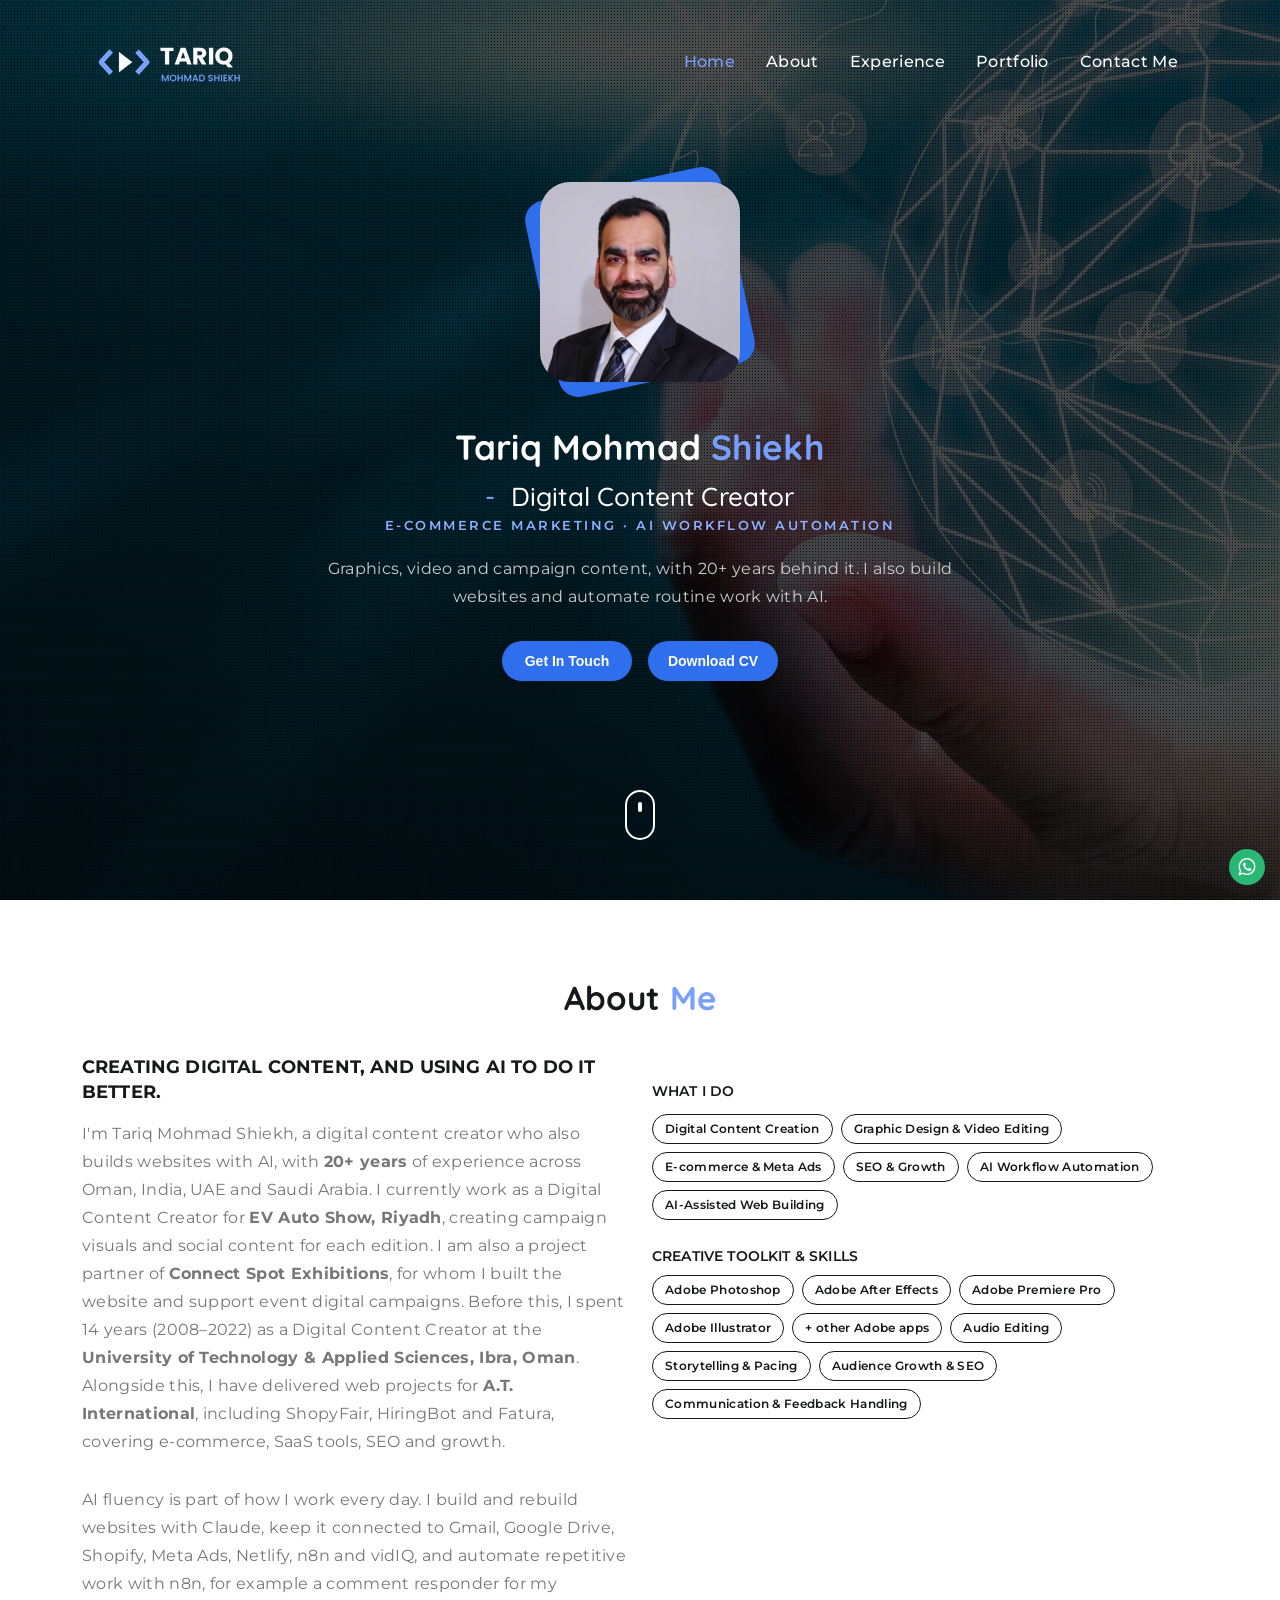
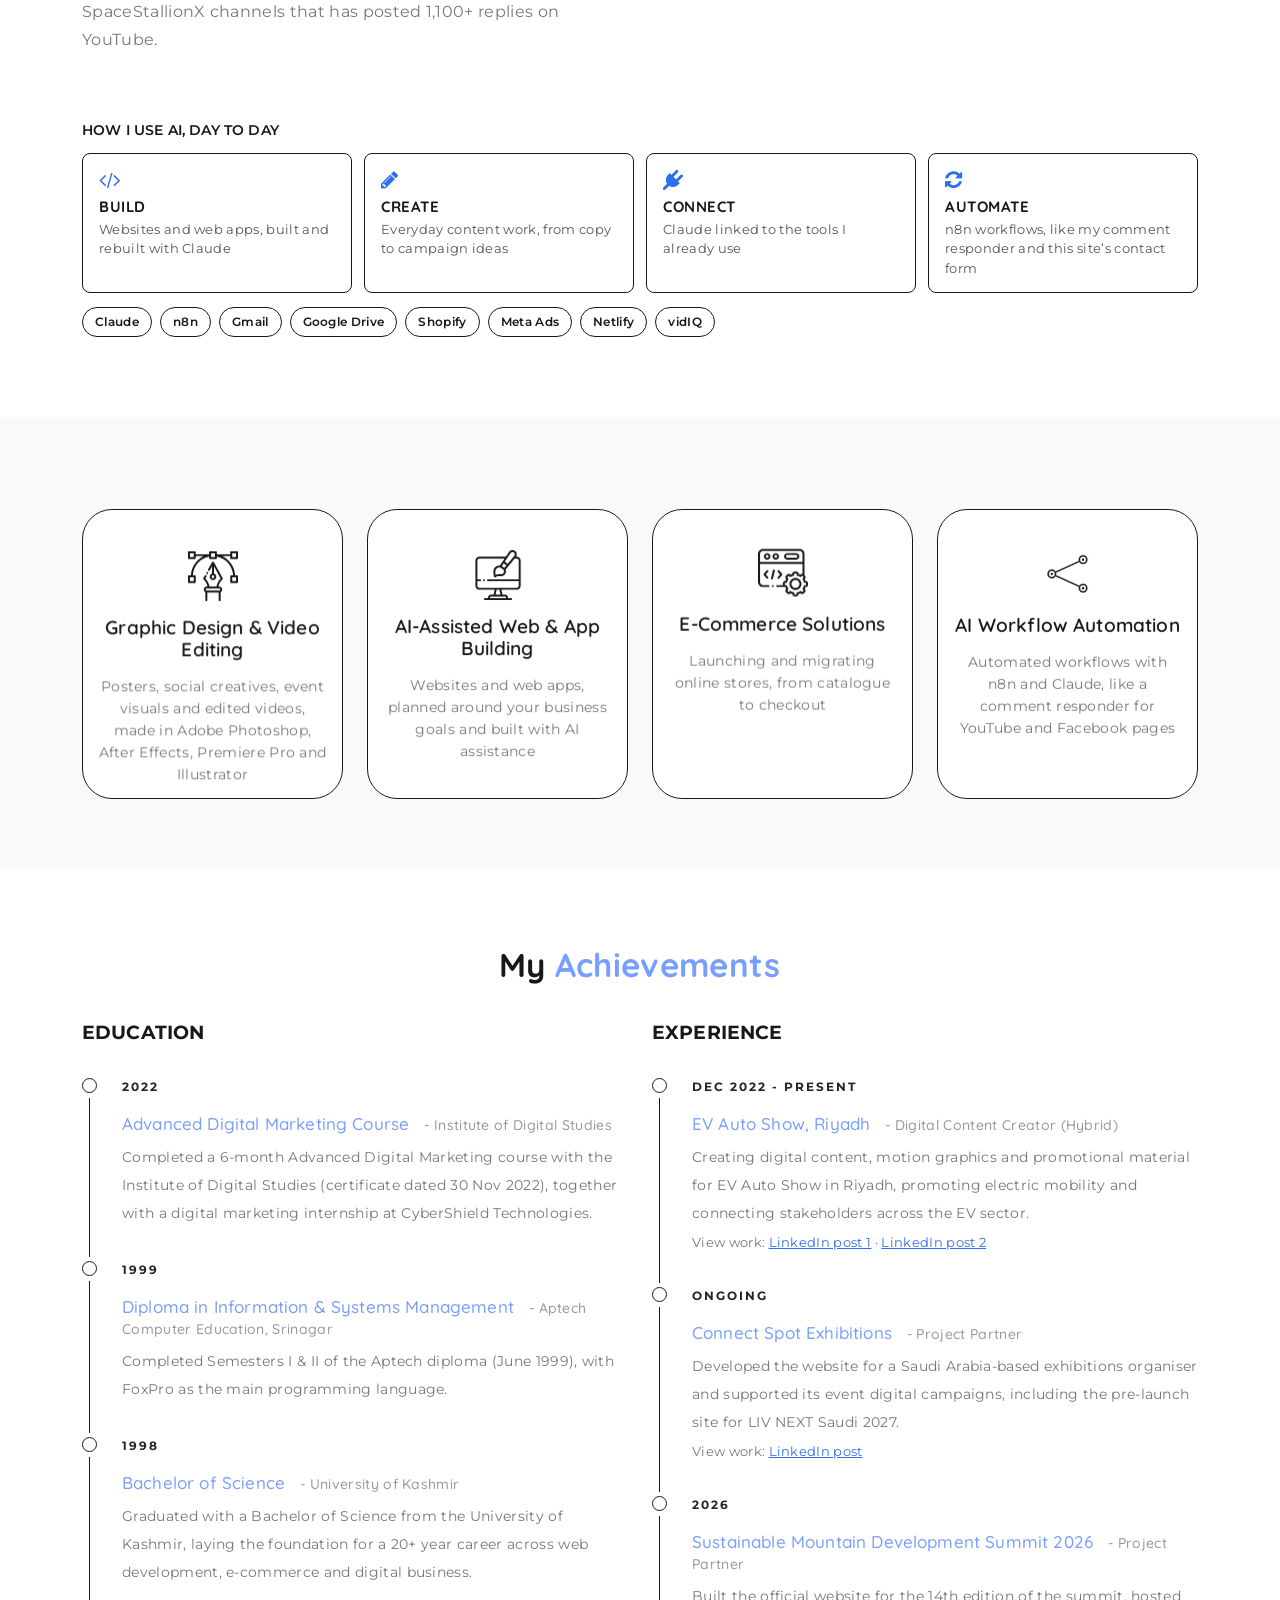
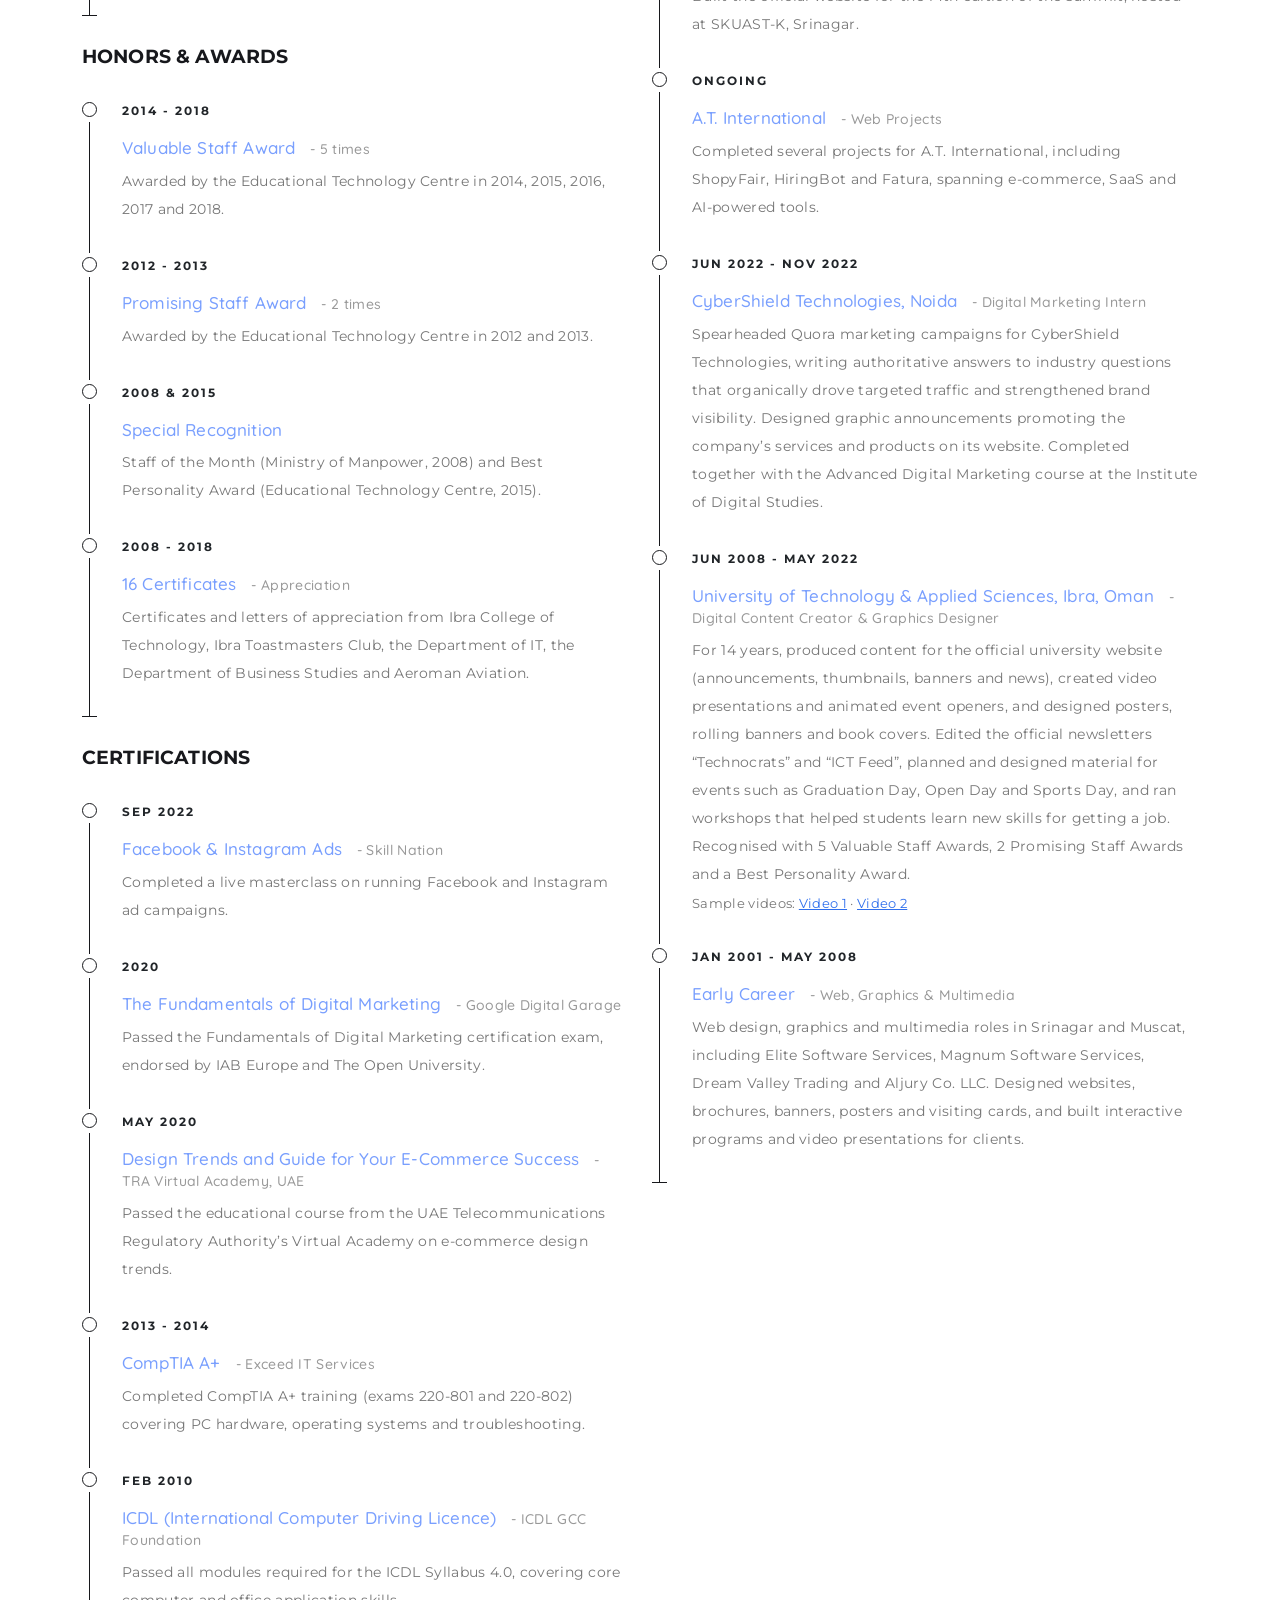
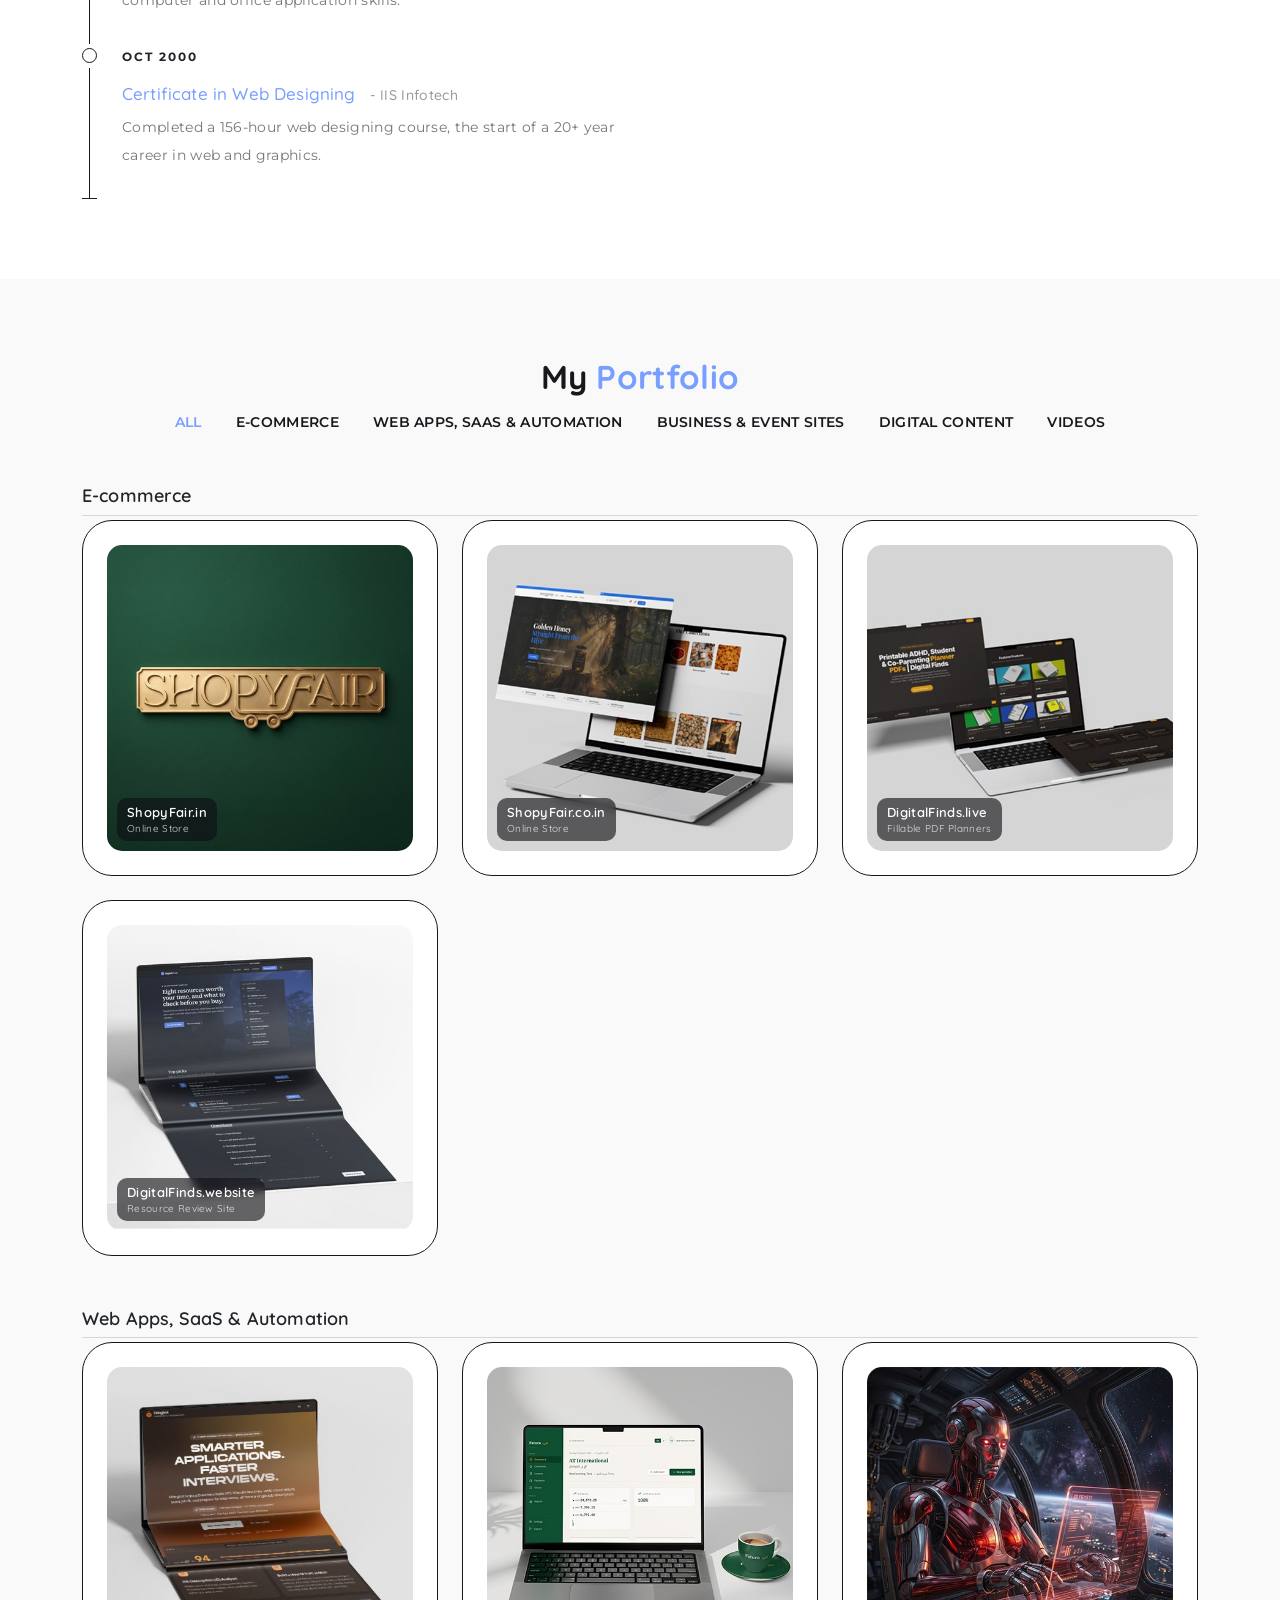
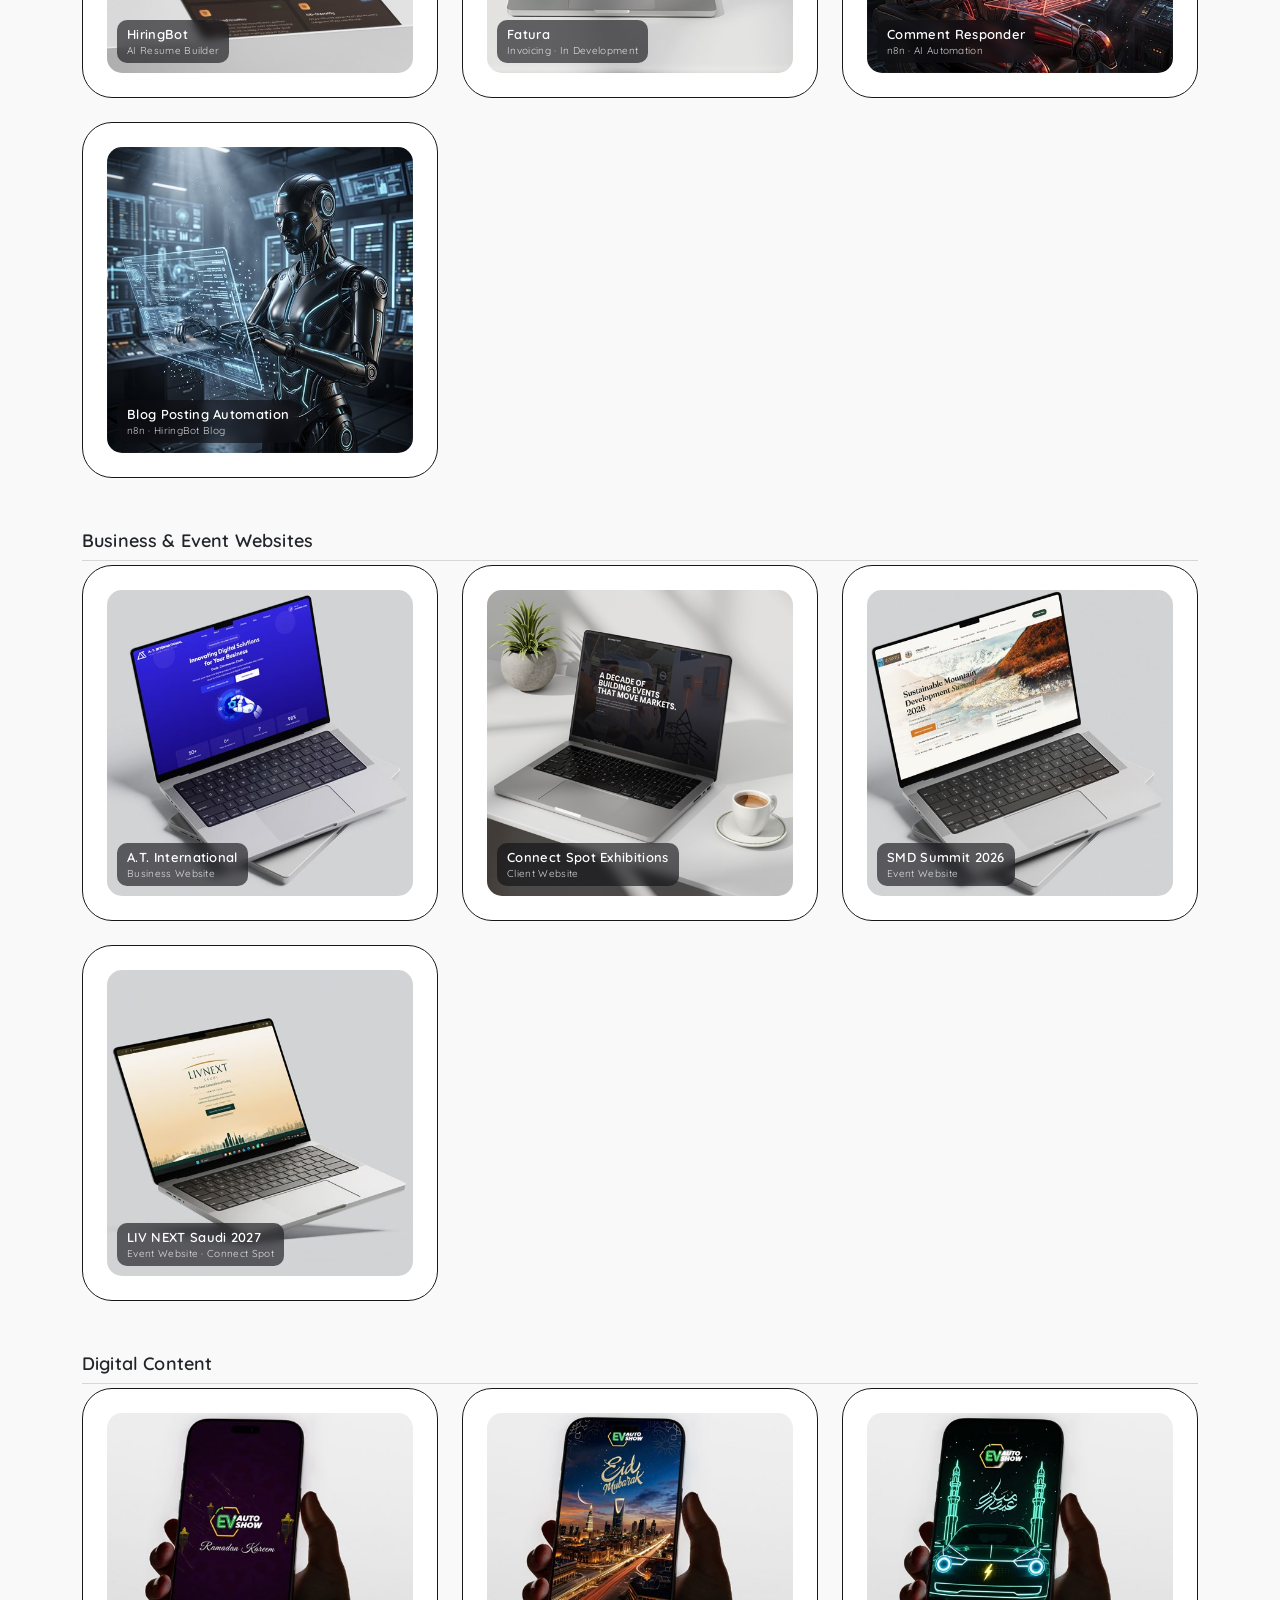
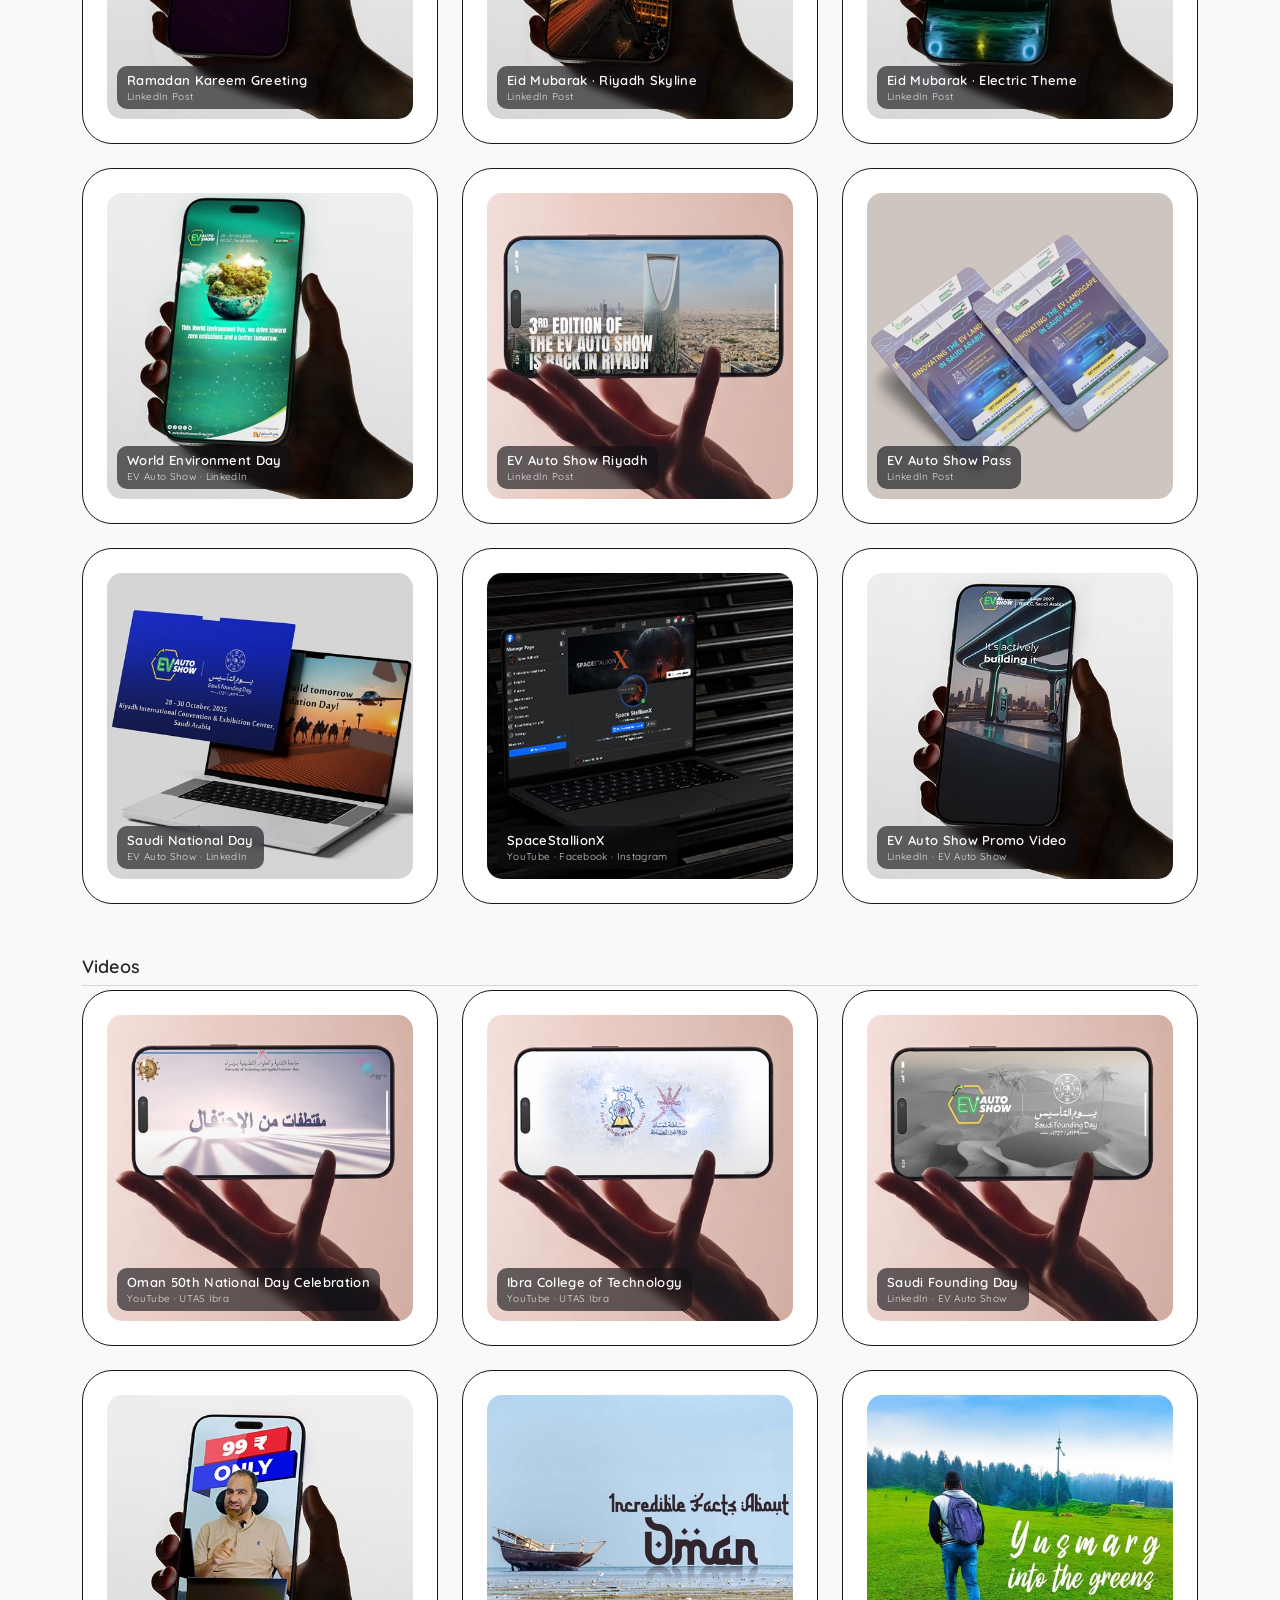
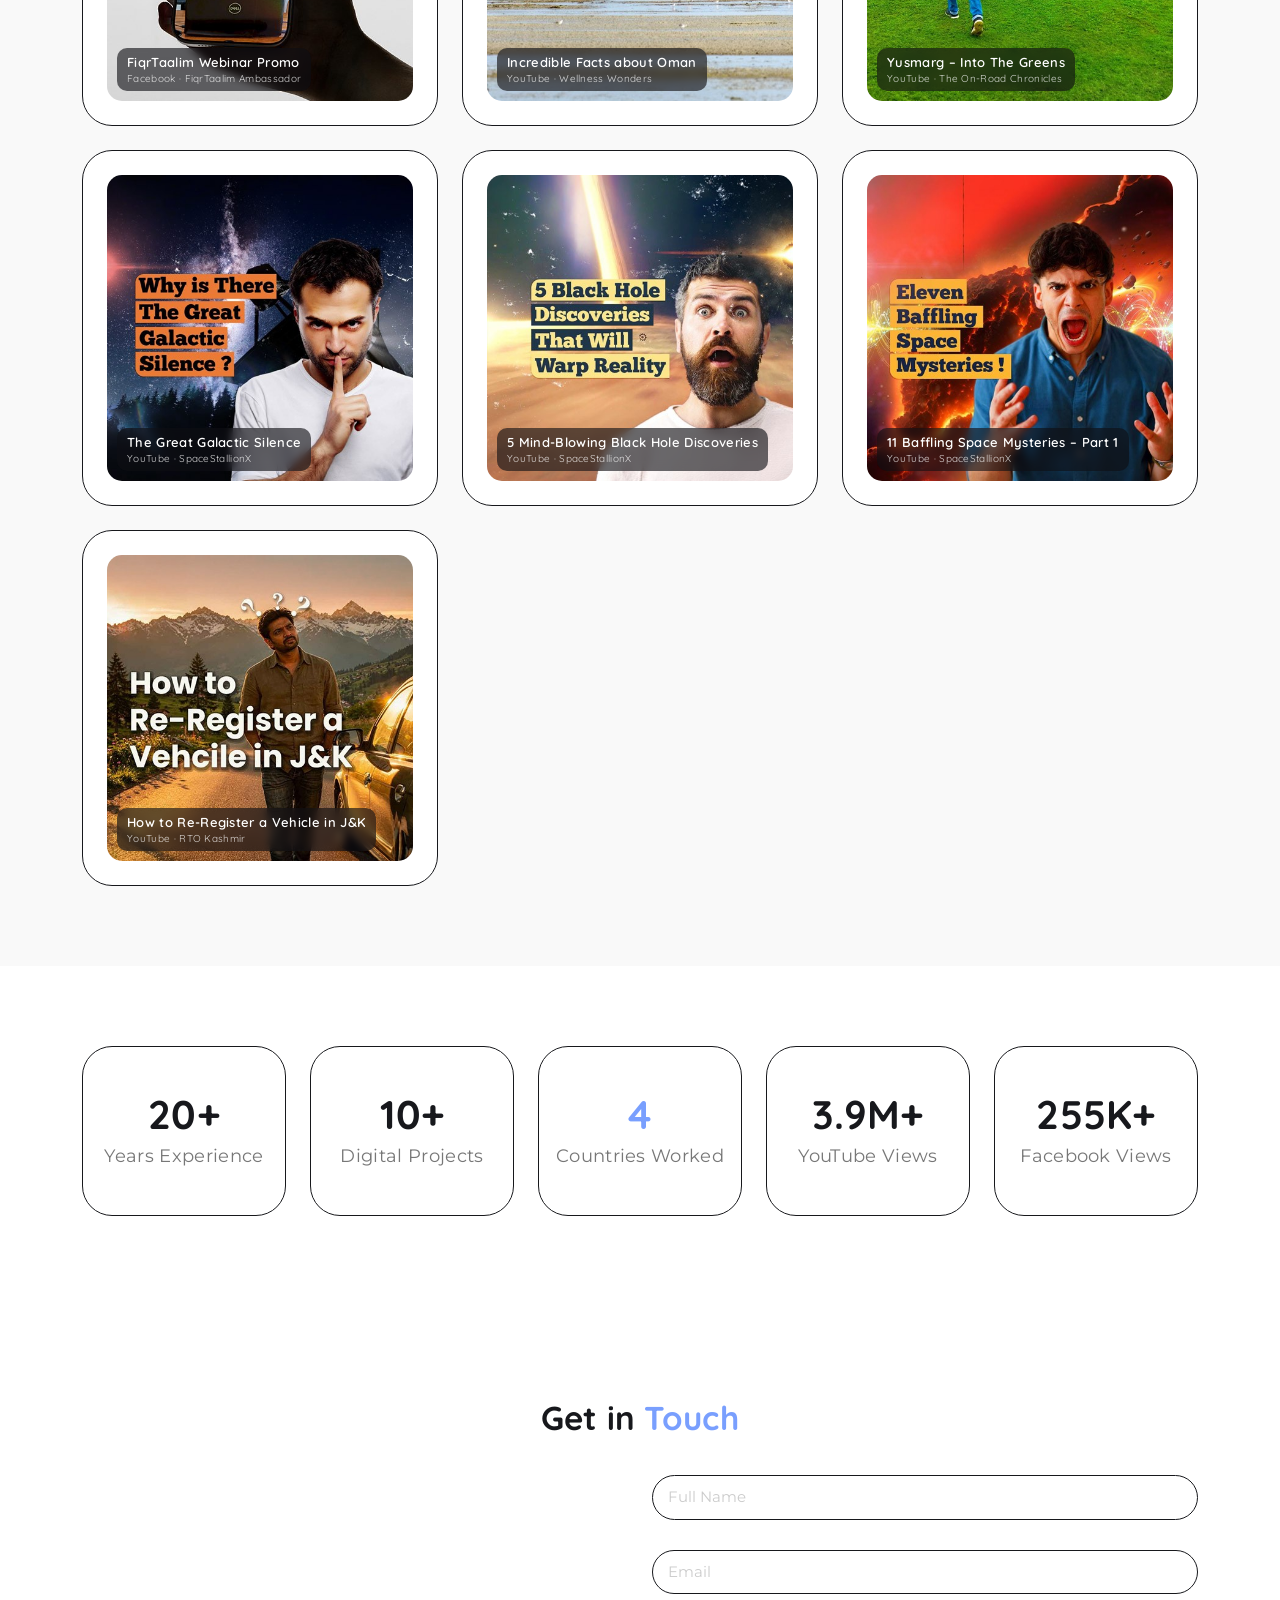
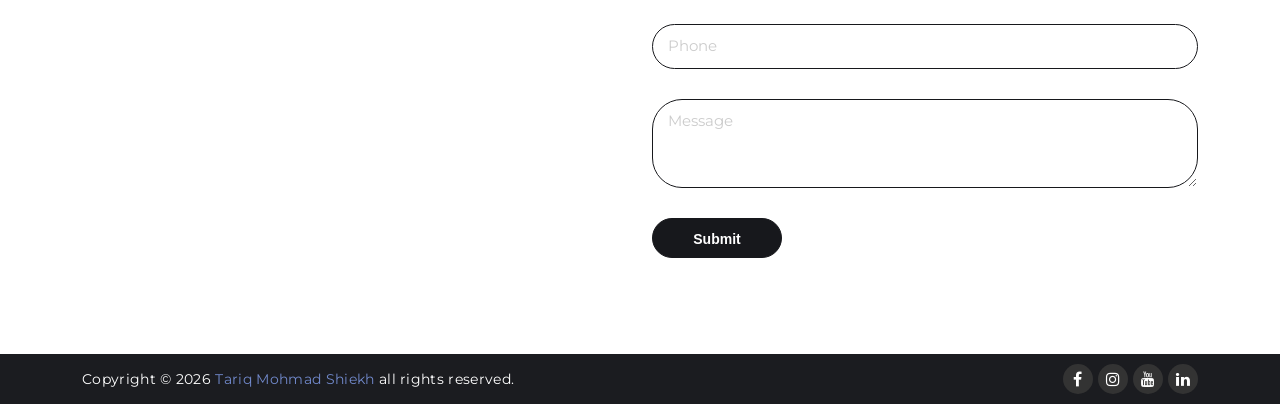
<file: index.html>
<!DOCTYPE html>
<html lang="en">

<head>
    <meta charset="UTF-8">
    <meta http-equiv="x-ua-compatible" content="ie=edge" />
    <meta name="viewport" content="width=device-width, initial-scale=1.0, minimum-scale=1.0">
    
    <title>Tariq Mohmad Shiekh | Digital Content Creator</title>
    <meta name="keywords" content="Tariq Mohmad Shiekh, digital content creator, Adobe Photoshop, After Effects, Premiere Pro, Illustrator, video editing, AI-assisted web builder, e-commerce, ShopyFair, HiringBot, DigitalFinds, SpaceStallionX, portfolio" />
    <meta name="description" content="Digital content creator with 20+ years in graphics, video and campaign content across India and the Gulf. Also builds websites and automates routine work with AI.">
    <meta name="author" content="Tariq Mohmad Shiekh">

    <link rel="canonical" href="https://tarxspace.online/">
    <meta name="robots" content="index, follow, max-image-preview:large">
    <meta name="theme-color" content="#2f6fed">

    <!-- Share cards -->
    <meta property="og:type" content="profile">
    <meta property="og:site_name" content="Tariq Mohmad Shiekh">
    <meta property="og:title" content="Tariq Mohmad Shiekh | Digital Content Creator">
    <meta property="og:description" content="Digital content creator with 20+ years in graphics, video and campaign content across India and the Gulf. Also builds websites and automates routine work with AI.">
    <meta property="og:url" content="https://tarxspace.online/">
    <meta property="og:image" content="https://tarxspace.online/assets/img/og-image.jpg">
    <meta property="og:image:width" content="1200">
    <meta property="og:image:height" content="630">
    <meta property="og:image:alt" content="Tariq Mohmad Shiekh, Digital Content Creator, portrait and name on a dark blue background">
    <meta property="profile:first_name" content="Tariq">
    <meta property="profile:last_name" content="Shiekh">
    <meta name="twitter:card" content="summary_large_image">
    <meta name="twitter:title" content="Tariq Mohmad Shiekh | Digital Content Creator">
    <meta name="twitter:description" content="Digital content creator with 20+ years in graphics, video and campaign content across India and the Gulf. Also builds websites and automates routine work with AI.">
    <meta name="twitter:image" content="https://tarxspace.online/assets/img/og-image.jpg">

    <!-- Favicons -->
    <link rel="icon" href="favicon.ico" sizes="48x48">
    <link rel="icon" href="assets/img/favicon/favicon.svg" type="image/svg+xml">
    <link rel="apple-touch-icon" href="assets/img/favicon/apple-touch-icon.png">
    <link rel="manifest" href="site.webmanifest">

    <!-- Icon font, bundled locally (replaces the template's external Font Awesome "Kit" loader, which depended on an access token and could be blocked by ad-blockers/firewalls) -->
    <link rel="stylesheet" href="assets/fontawesome/css/font-awesome.min.css" />

    <!-- css All Plugins Files -->
    <link rel="stylesheet" href="assets/css/plugins/bootstrap.css" />
    <link rel="stylesheet" href="assets/css/plugins/jquery.fancybox.min.css" />
    <link rel="stylesheet" href="assets/css/plugins/aos.min.css" />

    <!-- Main Style -->
    <link rel="stylesheet" id="main_style" href="assets/css/style.css?v=20261102" />
    <link rel="stylesheet" href="assets/css/responsive.css" />

    <script type="application/ld+json">
{
  "@context": "https://schema.org",
  "@graph": [
    {
      "@type": "WebSite",
      "@id": "https://tarxspace.online/#website",
      "url": "https://tarxspace.online/",
      "name": "Tariq Mohmad Shiekh",
      "description": "Digital content creator with 20+ years in graphics, video and campaign content across India and the Gulf. Also builds websites and automates routine work with AI.",
      "inLanguage": "en",
      "publisher": {
        "@id": "https://tarxspace.online/#person"
      }
    },
    {
      "@type": "ProfilePage",
      "@id": "https://tarxspace.online/#profile",
      "url": "https://tarxspace.online/",
      "name": "Tariq Mohmad Shiekh | Digital Content Creator",
      "isPartOf": {
        "@id": "https://tarxspace.online/#website"
      },
      "about": {
        "@id": "https://tarxspace.online/#person"
      },
      "primaryImageOfPage": {
        "@type": "ImageObject",
        "url": "https://tarxspace.online/assets/img/og-image.jpg",
        "width": 1200,
        "height": 630
      }
    },
    {
      "@type": "Person",
      "@id": "https://tarxspace.online/#person",
      "name": "Tariq Mohmad Shiekh",
      "givenName": "Tariq",
      "familyName": "Shiekh",
      "jobTitle": "Digital Content Creator",
      "description": "Digital content creator with 20+ years in graphics, video and campaign content across India and the Gulf. Also builds websites and automates routine work with AI.",
      "url": "https://tarxspace.online/",
      "image": "https://tarxspace.online/assets/img/profile.png",
      "address": {
        "@type": "PostalAddress",
        "addressLocality": "Srinagar",
        "addressRegion": "Jammu and Kashmir",
        "addressCountry": "IN"
      },
      "worksFor": {
        "@type": "Organization",
        "name": "EV Auto Show",
        "address": {
          "@type": "PostalAddress",
          "addressLocality": "Riyadh",
          "addressCountry": "SA"
        }
      },
      "alumniOf": [
        {
          "@type": "CollegeOrUniversity",
          "name": "University of Kashmir"
        }
      ],
      "knowsAbout": [
        "Digital content creation",
        "Graphic design",
        "Video editing",
        "Motion graphics",
        "Adobe Photoshop",
        "Adobe After Effects",
        "Adobe Premiere Pro",
        "Adobe Illustrator",
        "Social media content",
        "SEO",
        "Web design",
        "E-commerce",
        "AI-assisted web building",
        "Workflow automation"
      ],
      "sameAs": [
        "https://www.linkedin.com/in/shiekhtariq/",
        "https://www.youtube.com/@SpaceStallionX",
        "https://www.facebook.com/CreatarX/",
        "https://www.instagram.com/spacestallionx/"
      ]
    }
  ]
}
    </script>

</head>

<body class="body-bg">
 
    <!-- Loader -->
    <div id="ms-overlay">
        <div class="ms-roller">
            <div></div><div></div><div></div><div></div><div></div><div></div><div></div><div></div>
        </div>
    </div>

    <!-- Header section -->
    <header class="ms-static">
        <div class="container">
            <div class="nav-sec">
        <nav class="navbar navbar-expand-lg navbar-dark">
            <div class="container-fluid">
              <a class="navbar-brand" href="/"><img src="assets/img/logo/logo.png" alt="Tariq Mohmad Shiekh"></a>
              <button class="navbar-toggler" type="button" data-bs-toggle="collapse" data-bs-target="#navbarSupportedContent" aria-controls="navbarSupportedContent" aria-expanded="false" aria-label="Toggle navigation">
                <i class="fa fa-bars" aria-hidden="true"></i>
              </button>
              <div class="collapse navbar-collapse" id="navbarSupportedContent">
                <ul class="navbar-nav mb-2 ml-auto" id="top-menu">
                  <li class="nav-item active">
                    <a class="nav-link ms-nav" aria-current="page" href="#home">Home</a>
                  </li>
                  <li class="nav-item">
                    <a class="nav-link ms-nav" href="#about">About</a>
                  </li>
                  <li class="nav-item">
                    <a class="nav-link ms-nav" href="#experience">Experience</a>
                  </li>
                  <li class="nav-item">
                    <a class="nav-link ms-nav" href="#portfolio">Portfolio</a>
                  </li>
                  <li class="nav-item">
                    <a class="nav-link ms-nav" href="#contact">Contact Me</a>
                  </li>
                </ul>
              </div>
            </div>
          </nav>
        </div>
    </div>
    </header>

    <!-- Home section -->
    <section id="home" class="ms-home home-section ms-section bg-shape-hero">
        <div class="container p-0">
            <div class="ms-row">
                <div class="profile-img" data-aos="fade-up" data-aos-duration="4000">
                    <div class="profile-detail">
                        <img src="assets/img/profile.png" class="profile" alt="Portrait of Tariq Mohmad Shiekh" fetchpriority="high">
                        
                    </div>
                </div>
                <div class="ms-detail" data-aos="fade-up" data-aos-duration="2000">
                    <div class="info">
                        <h1>Tariq Mohmad <span>Shiekh</span></h1>
                        <h2><span>-</span>Digital Content Creator</h2>
                        <div class="hero-sub">E-commerce Marketing &middot; AI Workflow Automation</div>
                        <p>Graphics, video and campaign content, with 20+ years behind it. I also build websites and automate routine work with AI.</p>
                        <a class="custom-btn ms-btn-1 nav-about" href="#contact">Get In Touch</a>
                        <a class="custom-btn ms-btn-1 hero-cv" href="assets/Tariq-Mohmad-Shiekh-CV.pdf" download>Download CV</a>
                    </div>
                </div>
                <div class="scroll-down"></div>
            </div>
        </div>
    </section> 
    <!-- Home section End -->

    <!-- About section -->
    <section id="about" class="ms-about-section ms-section padding-tb-80 body-bg">
        <div class="container">
            <div class="row">
                <div class="section-title">
                    <h2>About<span> Me</span></h2>
                    <span class="ligh-title">About</span>
                </div>
                <div class="col-lg-6">
                    <div class="ms-about-detail">
                        <h4>Creating digital content, and using AI to do it better.</h4>
                        <p class="ms-text">I'm Tariq Mohmad Shiekh, a digital content creator who also builds websites with AI, with <b>20+ years</b> of experience across Oman, India, UAE and Saudi Arabia. I currently work as a Digital Content Creator for <b>EV Auto Show, Riyadh</b>, creating campaign visuals and social content for each edition. I am also a project partner of <b>Connect Spot Exhibitions</b>, for whom I built the website and support event digital campaigns. Before this, I spent 14 years (2008&ndash;2022) as a Digital Content Creator at the <b>University of Technology &amp; Applied Sciences, Ibra, Oman</b>. Alongside this, I have delivered web projects for <b>A.T. International</b>, including ShopyFair, HiringBot and Fatura, covering e-commerce, SaaS tools, SEO and growth.</p>
                        <p class="ms-text">AI fluency is part of how I work every day. I build and rebuild websites with Claude, keep it connected to Gmail, Google Drive, Shopify, Meta Ads, Netlify, n8n and vidIQ, and automate repetitive work with n8n, for example a comment responder for my SpaceStallionX channels that has posted 1,100+ replies on YouTube.</p>
                    </div>
                </div>
                <div class="col-lg-6">
                    <div class="ms-skill-progress">
                                                <div class="ai-fluency what-i-do">
                            <h5>WHAT I DO</h5>
                            <div class="ai-chips"><span>Digital Content Creation</span><span>Graphic Design &amp; Video Editing</span><span>E-commerce &amp; Meta Ads</span><span>SEO &amp; Growth</span><span>AI Workflow Automation</span><span>AI-Assisted Web Building</span></div>
                        </div>
                                                <div class="ai-fluency creative-toolkit">
                            <h5>CREATIVE TOOLKIT &amp; SKILLS</h5>
                            <div class="ai-chips"><span>Adobe Photoshop</span><span>Adobe After Effects</span><span>Adobe Premiere Pro</span><span>Adobe Illustrator</span><span>+ other Adobe apps</span><span>Audio Editing</span><span>Storytelling &amp; Pacing</span><span>Audience Growth &amp; SEO</span><span>Communication &amp; Feedback Handling</span></div>
                        </div>
                    </div>
                </div>
                <div class="col-12 ai-full">
                    <div class="ai-fluency">
                            <h5>HOW I USE AI, DAY TO DAY</h5>
                            <div class="ai-grid">
                                <div class="ai-tile"><i class="fa fa-code" aria-hidden="true"></i><h6>Build</h6><p>Websites and web apps, built and rebuilt with Claude</p></div>
                                <div class="ai-tile"><i class="fa fa-pencil" aria-hidden="true"></i><h6>Create</h6><p>Everyday content work, from copy to campaign ideas</p></div>
                                <div class="ai-tile"><i class="fa fa-plug" aria-hidden="true"></i><h6>Connect</h6><p>Claude linked to the tools I already use</p></div>
                                <div class="ai-tile"><i class="fa fa-refresh" aria-hidden="true"></i><h6>Automate</h6><p>n8n workflows, like my comment responder and this site&rsquo;s contact form</p></div>
                            </div>
                            <div class="ai-chips"><span>Claude</span><span>n8n</span><span>Gmail</span><span>Google Drive</span><span>Shopify</span><span>Meta Ads</span><span>Netlify</span><span>vidIQ</span></div>
                        </div>
                </div>
            </div>           
        </div>
    </section>
    <!-- About section End -->

    <!-- Start service section -->
    <section id="service" class="ms-service-section ms-section padding-tb-80 bg-shape">
        <div class="container">
            <div class="section-title d-none">
                <h2>My<span> service</span></h2>
                <span class="ligh-title">service</span>
            </div>
            <div class="row service-box m-b-minus-24px">
                <div class="col-lg-3 col-md-6 col-xs-12" data-aos="fade-up" data-aos-duration="2000" data-aos-delay="200">
                    <div class="flipper">
                        <div class="main-box">
                            <div class="box-front height-300 white-bg">
                                <img class="bg-img svg_img" src="assets/img/service/1.svg" alt="" aria-hidden="true">
                                <div class="content-wrap">
                                    <img class="icofont icofont-headphone-alt font-40px dark-color svg_img" src="assets/img/service/1.svg" alt="" aria-hidden="true">
                                    <h3>Graphic Design &amp; Video Editing</h3>
                                    <p>Posters, social creatives, event visuals and edited videos, made in Adobe Photoshop, After Effects, Premiere Pro and Illustrator</p>
                                </div>
                            </div>
                            <div class="box-back height-300 gradient-bg">
                                <div class="content-wrap">
                                    <h3>Graphic Design &amp; Video Editing</h3>
                                    <p>Posters, social creatives, event visuals and edited videos, made in Adobe Photoshop, After Effects, Premiere Pro and Illustrator</p>
                                    <a href="#portfolio" class="btn service-link" data-filter=".content">See my work</a>
                                </div>
                            </div>
                        </div>
                    </div>
                </div>
                <div class="col-lg-3 col-md-6 col-xs-12" data-aos="fade-up" data-aos-duration="2000" data-aos-delay="300">
                    <div class="flipper">
                        <div class="main-box">
                            <div class="box-front height-300 white-bg">
                                <img class="bg-img svg_img" src="assets/img/service/2.svg" alt="" aria-hidden="true">
                                <div class="content-wrap">
                                    <img class="icofont icofont-headphone-alt font-40px dark-color svg_img" src="assets/img/service/2.svg" alt="" aria-hidden="true">
                                    <h3>AI-Assisted Web &amp; App Building</h3>
                                    <p>Websites and web apps, planned around your business goals and built with AI assistance</p>
                                </div>
                            </div>
                            <div class="box-back height-300 gradient-bg">
                                <div class="content-wrap">
                                    <h3>AI-Assisted Web &amp; App Building</h3>
                                    <p>Websites and web apps, planned around your business goals and built with AI assistance</p>
                                    <a href="#portfolio" class="btn service-link" data-filter=".saas">See my work</a>
                                </div>
                            </div>
                        </div>
                    </div>
                </div>
                <div class="col-lg-3 col-md-6 col-xs-12" data-aos="fade-up" data-aos-duration="2000" data-aos-delay="400">
                    <div class="flipper">
                        <div class="main-box">
                            <div class="box-front height-300 white-bg">
                                <img class="bg-img svg_img" src="assets/img/service/3.svg" alt="" aria-hidden="true">
                                <div class="content-wrap">
                                    <img class="icofont icofont-headphone-alt font-40px dark-color svg_img" src="assets/img/service/3.svg" alt="" aria-hidden="true">
                                    <h3>E-Commerce Solutions</h3>
                                    <p>Launching and migrating online stores, from catalogue to checkout</p>
                                </div>
                            </div>
                            <div class="box-back height-300 gradient-bg">
                                <div class="content-wrap">
                                    <h3>E-Commerce Solutions</h3>
                                    <p>Launching and migrating online stores, from catalogue to checkout</p>
                                    <a href="#portfolio" class="btn service-link" data-filter=".ecommerce">See my work</a>
                                </div>
                            </div>
                        </div>
                    </div>
                </div>
                <div class="col-lg-3 col-md-6 col-xs-12" data-aos="fade-up" data-aos-duration="2000" data-aos-delay="500">
                    <div class="flipper">
                        <div class="main-box">
                            <div class="box-front height-300 white-bg">
                                <img class="bg-img svg_img" src="assets/img/service/5.svg" alt="" aria-hidden="true">
                                <div class="content-wrap">
                                    <img class="icofont icofont-headphone-alt font-40px dark-color svg_img" src="assets/img/service/5.svg" alt="" aria-hidden="true">
                                    <h3>AI Workflow Automation</h3>
                                    <p>Automated workflows with n8n and Claude, like a comment responder for YouTube and Facebook pages</p>
                                </div>
                            </div>
                            <div class="box-back height-300 gradient-bg">
                                <div class="content-wrap">
                                    <h3>AI Workflow Automation</h3>
                                    <p>Automated workflows with n8n and Claude, like a comment responder for YouTube and Facebook pages</p>
                                    <a href="#portfolio" class="btn service-link" data-filter=".content">See my work</a>
                                </div>
                            </div>
                        </div>
                    </div>
                </div>
            </div>
        </div>
    </section>

    <!-- Start Experience & Education section -->
    <section id="experience" class="ms-experience-section ms-section padding-tb-80 body-bg">
        <div class="container">
            <div class="row">
                <div class="section-title" data-aos="fade-up" data-aos-duration="2000" data-aos-delay="200">
                    <h2>My <span>Achievements</span></h2>
                    <span class="ligh-title">Achievements</span>
                </div>
                <div class="col-lg-6 col-md-12 col-sm-12">
                    <div class="education ms-box" data-aos="fade-up" data-aos-duration="2000" data-aos-delay="400">
                        <h4>Education</h4>
                        <ul class="timeline">
                            <li class="timeline-item" data-aos="fade-up" data-aos-duration="2000" data-aos-delay="300">
                                <div class="timeline-info">
                                    <span>2022</span>
                                </div>
                                <div class="timeline-marker"></div>
                                <div class="timeline-content">
                                    <h5 class="timeline-title">Advanced Digital Marketing Course<span class="sub">- Institute of Digital Studies</span></h5>
                                    <p>Completed a 6-month Advanced Digital Marketing course with the Institute of Digital Studies (certificate dated 30 Nov 2022), together with a digital marketing internship at CyberShield Technologies.</p>
                                </div>
                            </li>
                            <li class="timeline-item" data-aos="fade-up" data-aos-duration="2000" data-aos-delay="350">
                                <div class="timeline-info">
                                    <span>1999</span>
                                </div>
                                <div class="timeline-marker"></div>
                                <div class="timeline-content">
                                    <h5 class="timeline-title">Diploma in Information &amp; Systems Management<span class="sub">- Aptech Computer Education, Srinagar</span></h5>
                                    <p>Completed Semesters I &amp; II of the Aptech diploma (June 1999), with FoxPro as the main programming language.</p>
                                </div>
                            </li>
                            <li class="timeline-item" data-aos="fade-up" data-aos-duration="2000" data-aos-delay="400">
                                <div class="timeline-info">
                                    <span>1998</span>
                                </div>
                                <div class="timeline-marker"></div>
                                <div class="timeline-content">
                                    <h5 class="timeline-title">Bachelor of Science<span class="sub">- University of Kashmir</span></h5>
                                    <p>Graduated with a Bachelor of Science from the University of Kashmir, laying the foundation for a 20+ year career across web development, e-commerce and digital business.</p>
                                </div>
                            </li>
                        </ul>
                        
                    </div>
                    <div class="education ms-box" data-aos="fade-up" data-aos-duration="2000" data-aos-delay="500" style="margin-top:30px">
                        <h4>Honors &amp; Awards</h4>
                        <ul class="timeline">
                            <li class="timeline-item">
                                <div class="timeline-info"><span>2014 - 2018</span></div>
                                <div class="timeline-marker"></div>
                                <div class="timeline-content">
                                    <h5 class="timeline-title">Valuable Staff Award<span class="sub">- 5 times</span></h5>
                                    <p>Awarded by the Educational Technology Centre in 2014, 2015, 2016, 2017 and 2018.</p>
                                </div>
                            </li>
                            <li class="timeline-item">
                                <div class="timeline-info"><span>2012 - 2013</span></div>
                                <div class="timeline-marker"></div>
                                <div class="timeline-content">
                                    <h5 class="timeline-title">Promising Staff Award<span class="sub">- 2 times</span></h5>
                                    <p>Awarded by the Educational Technology Centre in 2012 and 2013.</p>
                                </div>
                            </li>
                            <li class="timeline-item">
                                <div class="timeline-info"><span>2008 &amp; 2015</span></div>
                                <div class="timeline-marker"></div>
                                <div class="timeline-content">
                                    <h5 class="timeline-title">Special Recognition</h5>
                                    <p>Staff of the Month (Ministry of Manpower, 2008) and Best Personality Award (Educational Technology Centre, 2015).</p>
                                </div>
                            </li>
                            <li class="timeline-item">
                                <div class="timeline-info"><span>2008 - 2018</span></div>
                                <div class="timeline-marker"></div>
                                <div class="timeline-content">
                                    <h5 class="timeline-title">16 Certificates<span class="sub">- Appreciation</span></h5>
                                    <p>Certificates and letters of appreciation from Ibra College of Technology, Ibra Toastmasters Club, the Department of IT, the Department of Business Studies and Aeroman Aviation.</p>
                                </div>
                            </li>
                        </ul>
                    </div>
                    <div class="education ms-box" data-aos="fade-up" data-aos-duration="2000" data-aos-delay="600" style="margin-top:30px">
                        <h4>Certifications</h4>
                        <ul class="timeline">
                            <li class="timeline-item">
                                <div class="timeline-info"><span>Sep 2022</span></div>
                                <div class="timeline-marker"></div>
                                <div class="timeline-content">
                                    <h5 class="timeline-title">Facebook &amp; Instagram Ads<span class="sub">- Skill Nation</span></h5>
                                    <p>Completed a live masterclass on running Facebook and Instagram ad campaigns.</p>
                                </div>
                            </li>
                            <li class="timeline-item">
                                <div class="timeline-info"><span>2020</span></div>
                                <div class="timeline-marker"></div>
                                <div class="timeline-content">
                                    <h5 class="timeline-title">The Fundamentals of Digital Marketing<span class="sub">- Google Digital Garage</span></h5>
                                    <p>Passed the Fundamentals of Digital Marketing certification exam, endorsed by IAB Europe and The Open University.</p>
                                </div>
                            </li>
                            <li class="timeline-item">
                                <div class="timeline-info"><span>May 2020</span></div>
                                <div class="timeline-marker"></div>
                                <div class="timeline-content">
                                    <h5 class="timeline-title">Design Trends and Guide for Your E-Commerce Success<span class="sub">- TRA Virtual Academy, UAE</span></h5>
                                    <p>Passed the educational course from the UAE Telecommunications Regulatory Authority&rsquo;s Virtual Academy on e-commerce design trends.</p>
                                </div>
                            </li>
                            <li class="timeline-item">
                                <div class="timeline-info"><span>2013 - 2014</span></div>
                                <div class="timeline-marker"></div>
                                <div class="timeline-content">
                                    <h5 class="timeline-title">CompTIA A+<span class="sub">- Exceed IT Services</span></h5>
                                    <p>Completed CompTIA A+ training (exams 220-801 and 220-802) covering PC hardware, operating systems and troubleshooting.</p>
                                </div>
                            </li>
                            <li class="timeline-item">
                                <div class="timeline-info"><span>Feb 2010</span></div>
                                <div class="timeline-marker"></div>
                                <div class="timeline-content">
                                    <h5 class="timeline-title">ICDL (International Computer Driving Licence)<span class="sub">- ICDL GCC Foundation</span></h5>
                                    <p>Passed all modules required for the ICDL Syllabus 4.0, covering core computer and office application skills.</p>
                                </div>
                            </li>
                            <li class="timeline-item">
                                <div class="timeline-info"><span>Oct 2000</span></div>
                                <div class="timeline-marker"></div>
                                <div class="timeline-content">
                                    <h5 class="timeline-title">Certificate in Web Designing<span class="sub">- IIS Infotech</span></h5>
                                    <p>Completed a 156-hour web designing course, the start of a 20+ year career in web and graphics.</p>
                                </div>
                            </li>
                        </ul>
                    </div>
                </div>
                <div class="col-lg-6 col-md-12 col-sm-12">
                    <div class="experiense ms-box" data-aos="fade-up" data-aos-duration="2000" data-aos-delay="300">
                        <h4>Experience</h4>
                        <ul class="timeline">
                            <li class="timeline-item" data-aos="fade-up" data-aos-duration="2000" data-aos-delay="400">
                                <div class="timeline-info">
                                    <span>Dec 2022 - Present</span>
                                </div>
                                <div class="timeline-marker"></div>
                                <div class="timeline-content">
                                    <h5 class="timeline-title">EV Auto Show, Riyadh<span class="sub">- Digital Content Creator (Hybrid)</span></h5>
                                    <p>Creating digital content, motion graphics and promotional material for EV Auto Show in Riyadh, promoting electric mobility and connecting stakeholders across the EV sector.</p>
                                    <p class="work-links">View work: <a href="https://www.linkedin.com/feed/update/urn:li:activity:7166466845179420673/" target="_blank" rel="noopener noreferrer">LinkedIn post 1</a> &middot; <a href="https://www.linkedin.com/feed/update/urn:li:activity:7219985707967107074/" target="_blank" rel="noopener noreferrer">LinkedIn post 2</a></p>
                                </div>
                            </li>
                            <li class="timeline-item" data-aos="fade-up" data-aos-duration="2000" data-aos-delay="600">
                                <div class="timeline-info">
                                    <span>Ongoing</span>
                                </div>
                                <div class="timeline-marker"></div>
                                <div class="timeline-content">
                                    <h5 class="timeline-title">Connect Spot Exhibitions<span class="sub">- Project Partner</span></h5>
                                    <p>Developed the website for a Saudi Arabia-based exhibitions organiser and supported its event digital campaigns, including the pre-launch site for LIV NEXT Saudi 2027.</p>
                                    <p class="work-links">View work: <a href="https://www.linkedin.com/feed/update/urn:li:activity:7028327886218477568/" target="_blank" rel="noopener noreferrer">LinkedIn post</a></p>
                                </div>
                            </li>
                            <li class="timeline-item" data-aos="fade-up" data-aos-duration="2000" data-aos-delay="700">
                                <div class="timeline-info">
                                    <span>2026</span>
                                </div>
                                <div class="timeline-marker"></div>
                                <div class="timeline-content">
                                    <h5 class="timeline-title">Sustainable Mountain Development Summit 2026<span class="sub">- Project Partner</span></h5>
                                    <p>Built the official website for the 14th edition of the summit, hosted at SKUAST-K, Srinagar.</p>
                                </div>
                            </li>
                            <li class="timeline-item" data-aos="fade-up" data-aos-duration="2000" data-aos-delay="800">
                                <div class="timeline-info">
                                    <span>Ongoing</span>
                                </div>
                                <div class="timeline-marker"></div>
                                <div class="timeline-content">
                                    <h5 class="timeline-title">A.T. International<span class="sub">- Web Projects</span></h5>
                                    <p>Completed several projects for A.T. International, including ShopyFair, HiringBot and Fatura, spanning e-commerce, SaaS and AI-powered tools.</p>
                                </div>
                            </li>
                            <li class="timeline-item" data-aos="fade-up" data-aos-duration="2000" data-aos-delay="850">
                                <div class="timeline-info">
                                    <span>Jun 2022 - Nov 2022</span>
                                </div>
                                <div class="timeline-marker"></div>
                                <div class="timeline-content">
                                    <h5 class="timeline-title">CyberShield Technologies, Noida<span class="sub">- Digital Marketing Intern</span></h5>
                                    <p>Spearheaded Quora marketing campaigns for CyberShield Technologies, writing authoritative answers to industry questions that organically drove targeted traffic and strengthened brand visibility. Designed graphic announcements promoting the company&rsquo;s services and products on its website. Completed together with the Advanced Digital Marketing course at the Institute of Digital Studies.</p>
                                </div>
                            </li>
                            <li class="timeline-item" data-aos="fade-up" data-aos-duration="2000" data-aos-delay="900">
                                <div class="timeline-info">
                                    <span>Jun 2008 - May 2022</span>
                                </div>
                                <div class="timeline-marker"></div>
                                <div class="timeline-content">
                                    <h5 class="timeline-title">University of Technology &amp; Applied Sciences, Ibra, Oman<span class="sub">- Digital Content Creator &amp; Graphics Designer</span></h5>
                                    <p>For 14 years, produced content for the official university website (announcements, thumbnails, banners and news), created video presentations and animated event openers, and designed posters, rolling banners and book covers. Edited the official newsletters &ldquo;Technocrats&rdquo; and &ldquo;ICT Feed&rdquo;, planned and designed material for events such as Graduation Day, Open Day and Sports Day, and ran workshops that helped students learn new skills for getting a job.</p>
                                    <p>Recognised with 5 Valuable Staff Awards, 2 Promising Staff Awards and a Best Personality Award.</p>
                                    <p class="work-links">Sample videos: <a href="https://www.youtube.com/watch?v=HHuTL-d-cHI" target="_blank" rel="noopener noreferrer">Video 1</a> &middot; <a href="https://www.youtube.com/watch?v=wZlSXh08wkg" target="_blank" rel="noopener noreferrer">Video 2</a></p>
                                </div>
                            </li>
                            <li class="timeline-item" data-aos="fade-up" data-aos-duration="2000" data-aos-delay="1000">
                                <div class="timeline-info">
                                    <span>Jan 2001 - May 2008</span>
                                </div>
                                <div class="timeline-marker"></div>
                                <div class="timeline-content">
                                    <h5 class="timeline-title">Early Career<span class="sub">- Web, Graphics &amp; Multimedia</span></h5>
                                    <p>Web design, graphics and multimedia roles in Srinagar and Muscat, including Elite Software Services, Magnum Software Services, Dream Valley Trading and Aljury Co. LLC. Designed websites, brochures, banners, posters and visiting cards, and built interactive programs and video presentations for clients.</p>
                                </div>
                            </li>
                        </ul>
                    </div>
                </div>
            </div>
            
        </div>
    </section>
    <!-- End Experience & Education Section -->

    <!-- Start Portfolio Section -->
    <section id="portfolio" class="ms-portfolio-section ms-section portfolio padding-tb-80 bg-shape">
        <div class="container">
            <div class="section-title p-b-15" data-aos="fade-up" data-aos-duration="2000" data-aos-delay="300">
                <h2>My <span>Portfolio</span></h2>
                <span class="ligh-title">Portfolio</span>
            </div>
            <div class="row m-b-minus-24px">
                <div class="portfolio-content">
                    <div>
                        <div class="row">
                            <div class="col-sm-12" data-aos="fade-up" data-aos-duration="2000" data-aos-delay="400">
                                <div class="portfolio-tabs">
                                    <ul>
                                        <li class="filter" data-filter="all">ALL</li>
                                        <li class="filter" data-filter=".ecommerce">E-COMMERCE</li>
                                        <li class="filter" data-filter=".saas">WEB APPS, SAAS &amp; AUTOMATION</li>
                                        <li class="filter" data-filter=".event">BUSINESS &amp; EVENT SITES</li>
                                        <li class="filter" data-filter=".content">DIGITAL CONTENT</li>
                                        <li class="filter" data-filter=".video">VIDEOS</li>
                                    </ul>
                                </div>
                            </div>
                            <div class="col-md-12 col-sm-12" data-aos="fade-up" data-aos-duration="2000" data-aos-delay="600">
                                <div class="portfolio-content-items">
                                    <div class="row">
                                        <div class="col-12 mix cat-label"><h4>E-commerce</h4></div>
                                        <div class="col-lg-4 col-md-6 col-xs-12 mix ecommerce">
                                            <div class="hovereffect">
                                                <div class="portfolio-img">
                                                    <img src="assets/img/portfolio/11.jpg" alt="ShopyFair.in, Online Store" width="500" height="500" loading="lazy" decoding="async">
                                                    <h3><span>ShopyFair.in</span><span>Online Store</span></h3>
                                                </div>
                                                <div class="overlay">
                                                    <div class="overlay-info">
                                            <a class="info" href="https://shopyfair.in" target="_blank" rel="noopener noreferrer"><i class="fa fa-link" aria-hidden="true"></i></a>
                                            <a class="info" data-fancybox="gallery" href="assets/img/portfolio/1.jpg"><i class="fa fa-search" aria-hidden="true"></i></a>
                                                    </div>
                                                </div>
                                            </div>
                                        </div>
                                        <div class="col-lg-4 col-md-6 col-xs-12 mix ecommerce">
                                            <div class="hovereffect">
                                                <div class="portfolio-img">
                                                    <img src="assets/img/portfolio/shopyfair-co-in.jpg" alt="ShopyFair.co.in, Online Store" width="500" height="500" loading="lazy" decoding="async">
                                                    <h3><span>ShopyFair.co.in</span><span>Online Store</span></h3>
                                                </div>
                                                <div class="overlay">
                                                    <div class="overlay-info">
                                            <a class="info" href="https://shopyfair.co.in" target="_blank" rel="noopener noreferrer"><i class="fa fa-link" aria-hidden="true"></i></a>
                                            <a class="info" data-fancybox="gallery" href="assets/img/portfolio/shopyfair-co-in-big.jpg"><i class="fa fa-search" aria-hidden="true"></i></a>
                                                    </div>
                                                </div>
                                            </div>
                                        </div>
                                        <div class="col-lg-4 col-md-6 col-xs-12 mix ecommerce">
                                            <div class="hovereffect">
                                                <div class="portfolio-img">
                                                    <img src="assets/img/portfolio/33.jpg" alt="DigitalFinds.live, Fillable PDF Planners" width="500" height="500" loading="lazy" decoding="async">
                                                    <h3><span>DigitalFinds.live</span><span>Fillable PDF Planners</span></h3>
                                                </div>
                                                <div class="overlay">
                                                    <div class="overlay-info">
                                            <a class="info" href="https://digitalfinds.live" target="_blank" rel="noopener noreferrer"><i class="fa fa-link" aria-hidden="true"></i></a>
                                            <a class="info" data-fancybox="gallery" href="assets/img/portfolio/3.jpg"><i class="fa fa-search" aria-hidden="true"></i></a>
                                                    </div>
                                                </div>
                                            </div>
                                        </div>
                                        <div class="col-lg-4 col-md-6 col-xs-12 mix ecommerce">
                                            <div class="hovereffect">
                                                <div class="portfolio-img">
                                                    <img src="assets/img/portfolio/77.jpg?v=20261030" alt="DigitalFinds.website, Resource Review Site" width="500" height="500" loading="lazy" decoding="async">
                                                    <h3><span>DigitalFinds.website</span><span>Resource Review Site</span></h3>
                                                </div>
                                                <div class="overlay">
                                                    <div class="overlay-info">
                                            <a class="info" href="https://digitalfinds.website" target="_blank" rel="noopener noreferrer"><i class="fa fa-link" aria-hidden="true"></i></a>
                                            <a class="info" data-fancybox="gallery" href="assets/img/portfolio/7.jpg?v=20261030"><i class="fa fa-search" aria-hidden="true"></i></a>
                                                    </div>
                                                </div>
                                            </div>
                                        </div>
                                        <div class="col-12 mix cat-label"><h4>Web Apps, SaaS &amp; Automation</h4></div>
                                        <div class="col-lg-4 col-md-6 col-xs-12 mix saas">
                                            <div class="hovereffect">
                                                <div class="portfolio-img">
                                                    <img src="assets/img/portfolio/22.jpg" alt="HiringBot, AI Resume Builder" width="500" height="500" loading="lazy" decoding="async">
                                                    <h3><span>HiringBot</span><span>AI Resume Builder</span></h3>
                                                </div>
                                                <div class="overlay">
                                                    <div class="overlay-info">
                                            <a class="info" href="https://hiringbot.online" target="_blank" rel="noopener noreferrer"><i class="fa fa-link" aria-hidden="true"></i></a>
                                            <a class="info" data-fancybox="gallery" href="assets/img/portfolio/2.jpg"><i class="fa fa-search" aria-hidden="true"></i></a>
                                                    </div>
                                                </div>
                                            </div>
                                        </div>
                                        <div class="col-lg-4 col-md-6 col-xs-12 mix saas">
                                            <div class="hovereffect">
                                                <div class="portfolio-img">
                                                    <img src="assets/img/portfolio/55.jpg" alt="Fatura, Invoicing &middot; In Development" width="500" height="500" loading="lazy" decoding="async">
                                                    <h3><span>Fatura</span><span>Invoicing &middot; In Development</span></h3>
                                                </div>
                                                <div class="overlay">
                                                    <div class="overlay-info">
                                            <a class="info" data-fancybox="gallery" href="assets/img/portfolio/5.jpg"><i class="fa fa-search" aria-hidden="true"></i></a>
                                                    </div>
                                                </div>
                                            </div>
                                        </div>
                                        <div class="col-lg-4 col-md-6 col-xs-12 mix saas">
                                            <div class="hovereffect">
                                                <div class="portfolio-img">
                                                    <img src="assets/img/portfolio/comment-responder.jpg?v=20261030" alt="Glowing AI chip turning a stream of comments into replies inside a server room" width="500" height="500" loading="lazy" decoding="async">
                                                    <h3><span>Comment Responder</span><span>n8n &middot; AI Automation</span></h3>
                                                </div>
                                                <div class="overlay">
                                                    <div class="overlay-info">
                                            <a class="info" data-fancybox data-src="#responder-demo" href="javascript:;" title="See auto-replies in action"><i class="fa fa-comments" aria-hidden="true"></i></a>
                                                    </div>
                                                </div>
                                            </div>
                                        </div>
                                        <div class="col-lg-4 col-md-6 col-xs-12 mix saas">
                                            <div class="hovereffect">
                                                <div class="portfolio-img">
                                                    <img src="assets/img/portfolio/blog-automation.jpg?v=20261030" alt="Robot at a holographic control panel, representing the HiringBot blog posting automation" width="500" height="500" loading="lazy" decoding="async">
                                                    <h3><span>Blog Posting Automation</span><span>n8n &middot; HiringBot Blog</span></h3>
                                                </div>
                                                <div class="overlay">
                                                    <div class="overlay-info">
                                            <a class="info" data-fancybox data-src="#blog-demo" href="javascript:;" title="See how it works"><i class="fa fa-cogs" aria-hidden="true"></i></a>
                                            <a class="info" href="https://hiringbot.online/blog" target="_blank" rel="noopener noreferrer" title="See the blog"><i class="fa fa-link" aria-hidden="true"></i></a>
                                                    </div>
                                                </div>
                                            </div>
                                        </div>
                                        <div class="col-12 mix cat-label"><h4>Business &amp; Event Websites</h4></div>
                                        <div class="col-lg-4 col-md-6 col-xs-12 mix event">
                                            <div class="hovereffect">
                                                <div class="portfolio-img">
                                                    <img src="assets/img/portfolio/at-intl.jpg?v=20261030" alt="A.T. International, Business Website" width="500" height="500" loading="lazy" decoding="async">
                                                    <h3><span>A.T. International</span><span>Business Website</span></h3>
                                                </div>
                                                <div class="overlay">
                                                    <div class="overlay-info">
                                            <a class="info" href="https://atinternational.online/" target="_blank" rel="noopener noreferrer" title="Visit website"><i class="fa fa-link" aria-hidden="true"></i></a>
                                            <a class="info" data-fancybox="gallery" href="assets/img/portfolio/at-intl-big.jpg?v=20261030"><i class="fa fa-search" aria-hidden="true"></i></a>
                                                    </div>
                                                </div>
                                            </div>
                                        </div>
                                        <div class="col-lg-4 col-md-6 col-xs-12 mix event">
                                            <div class="hovereffect">
                                                <div class="portfolio-img">
                                                    <img src="assets/img/portfolio/66.jpg" alt="Connect Spot Exhibitions, Client Website" width="500" height="500" loading="lazy" decoding="async">
                                                    <h3><span>Connect Spot Exhibitions</span><span>Client Website</span></h3>
                                                </div>
                                                <div class="overlay">
                                                    <div class="overlay-info">
                                            <a class="info" href="https://connectspotexhibitions.com/" target="_blank" rel="noopener noreferrer"><i class="fa fa-link" aria-hidden="true"></i></a>
                                            <a class="info" data-fancybox="gallery" href="assets/img/portfolio/6.jpg"><i class="fa fa-search" aria-hidden="true"></i></a>
                                                    </div>
                                                </div>
                                            </div>
                                        </div>
                                        <div class="col-lg-4 col-md-6 col-xs-12 mix event">
                                            <div class="hovereffect">
                                                <div class="portfolio-img">
                                                    <img src="assets/img/portfolio/smd-summit.jpg" alt="SMD Summit 2026, Event Website" width="500" height="500" loading="lazy" decoding="async">
                                                    <h3><span>SMD Summit 2026</span><span>Event Website</span></h3>
                                                </div>
                                                <div class="overlay">
                                                    <div class="overlay-info">
                                            <a class="info" href="https://www.smdsummit2026.in/" target="_blank" rel="noopener noreferrer"><i class="fa fa-link" aria-hidden="true"></i></a>
                                            <a class="info" data-fancybox="gallery" href="assets/img/portfolio/smd-summit-big.jpg"><i class="fa fa-search" aria-hidden="true"></i></a>
                                                    </div>
                                                </div>
                                            </div>
                                        </div>
                                        <div class="col-lg-4 col-md-6 col-xs-12 mix event">
                                            <div class="hovereffect">
                                                <div class="portfolio-img">
                                                    <img src="assets/img/portfolio/livnext.jpg?v=20261030" alt="LIV NEXT Saudi 2027, Event Website" width="500" height="500" loading="lazy" decoding="async">
                                                    <h3><span>LIV NEXT Saudi 2027</span><span>Event Website &middot; Connect Spot</span></h3>
                                                </div>
                                                <div class="overlay">
                                                    <div class="overlay-info">
                                            <a class="info" href="https://livnextsaudi.com/" target="_blank" rel="noopener noreferrer" title="Visit website"><i class="fa fa-link" aria-hidden="true"></i></a>
                                                    </div>
                                                </div>
                                            </div>
                                        </div>
                                        <div class="col-12 mix cat-label"><h4>Digital Content</h4></div>
                                        <div class="col-lg-4 col-md-6 col-xs-12 mix content">
                                            <div class="hovereffect">
                                                <div class="portfolio-img">
                                                    <img src="assets/img/portfolio/ev-1.jpg" alt="Ramadan Kareem Greeting, LinkedIn Post" width="500" height="500" loading="lazy" decoding="async">
                                                    <h3><span>Ramadan Kareem Greeting</span><span>LinkedIn Post</span></h3>
                                                </div>
                                                <div class="overlay">
                                                    <div class="overlay-info">
                                            <a class="info" href="https://www.linkedin.com/feed/update/urn:li:activity:7430153793259978752/" target="_blank" rel="noopener noreferrer"><i class="fa fa-linkedin" aria-hidden="true"></i></a>
                                            <a class="info" data-fancybox="gallery" href="assets/img/portfolio/ev-1-big.jpg"><i class="fa fa-search" aria-hidden="true"></i></a>
                                                    </div>
                                                </div>
                                            </div>
                                        </div>
                                        <div class="col-lg-4 col-md-6 col-xs-12 mix content">
                                            <div class="hovereffect">
                                                <div class="portfolio-img">
                                                    <img src="assets/img/portfolio/ev-2.jpg" alt="Eid Mubarak &middot; Riyadh Skyline, LinkedIn Post" width="500" height="500" loading="lazy" decoding="async">
                                                    <h3><span>Eid Mubarak &middot; Riyadh Skyline</span><span>LinkedIn Post</span></h3>
                                                </div>
                                                <div class="overlay">
                                                    <div class="overlay-info">
                                            <a class="info" href="https://www.linkedin.com/feed/update/urn:li:activity:7440445094689656832/" target="_blank" rel="noopener noreferrer"><i class="fa fa-linkedin" aria-hidden="true"></i></a>
                                            <a class="info" data-fancybox="gallery" href="assets/img/portfolio/ev-2-big.jpg"><i class="fa fa-search" aria-hidden="true"></i></a>
                                                    </div>
                                                </div>
                                            </div>
                                        </div>
                                        <div class="col-lg-4 col-md-6 col-xs-12 mix content">
                                            <div class="hovereffect">
                                                <div class="portfolio-img">
                                                    <img src="assets/img/portfolio/ev-3.jpg" alt="Eid Mubarak &middot; Electric Theme, LinkedIn Post" width="500" height="500" loading="lazy" decoding="async">
                                                    <h3><span>Eid Mubarak &middot; Electric Theme</span><span>LinkedIn Post</span></h3>
                                                </div>
                                                <div class="overlay">
                                                    <div class="overlay-info">
                                            <a class="info" href="https://www.linkedin.com/feed/update/urn:li:activity:7464957056924651520/" target="_blank" rel="noopener noreferrer"><i class="fa fa-linkedin" aria-hidden="true"></i></a>
                                            <a class="info" data-fancybox="gallery" href="assets/img/portfolio/ev-3-big.jpg"><i class="fa fa-search" aria-hidden="true"></i></a>
                                                    </div>
                                                </div>
                                            </div>
                                        </div>
                                        <div class="col-lg-4 col-md-6 col-xs-12 mix content">
                                            <div class="hovereffect">
                                                <div class="portfolio-img">
                                                    <img src="assets/img/portfolio/ev-4.jpg" alt="World Environment Day, EV Auto Show &middot; LinkedIn" width="500" height="500" loading="lazy" decoding="async">
                                                    <h3><span>World Environment Day</span><span>EV Auto Show &middot; LinkedIn</span></h3>
                                                </div>
                                                <div class="overlay">
                                                    <div class="overlay-info">
                                            <a class="info" href="https://www.linkedin.com/feed/update/urn:li:activity:7336413662947004417/" target="_blank" rel="noopener noreferrer"><i class="fa fa-linkedin" aria-hidden="true"></i></a>
                                            <a class="info" data-fancybox="gallery" href="assets/img/portfolio/ev-4-big.jpg"><i class="fa fa-search" aria-hidden="true"></i></a>
                                                    </div>
                                                </div>
                                            </div>
                                        </div>
                                        <div class="col-lg-4 col-md-6 col-xs-12 mix content">
                                            <div class="hovereffect">
                                                <div class="portfolio-img">
                                                    <img src="assets/img/portfolio/ev-5.jpg" alt="EV Auto Show Riyadh, LinkedIn Post" width="500" height="500" loading="lazy" decoding="async">
                                                    <h3><span>EV Auto Show Riyadh</span><span>LinkedIn Post</span></h3>
                                                </div>
                                                <div class="overlay">
                                                    <div class="overlay-info">
                                            <a class="info" href="https://www.linkedin.com/feed/update/urn:li:activity:7219985707967107074/" target="_blank" rel="noopener noreferrer"><i class="fa fa-linkedin" aria-hidden="true"></i></a>
                                            <a class="info" data-fancybox="gallery" href="assets/img/portfolio/ev-5-big.jpg"><i class="fa fa-search" aria-hidden="true"></i></a>
                                                    </div>
                                                </div>
                                            </div>
                                        </div>
                                        <div class="col-lg-4 col-md-6 col-xs-12 mix content">
                                            <div class="hovereffect">
                                                <div class="portfolio-img">
                                                    <img src="assets/img/portfolio/ev-6.jpg" alt="EV Auto Show Pass, LinkedIn Post" width="500" height="500" loading="lazy" decoding="async">
                                                    <h3><span>EV Auto Show Pass</span><span>LinkedIn Post</span></h3>
                                                </div>
                                                <div class="overlay">
                                                    <div class="overlay-info">
                                            <a class="info" href="https://www.linkedin.com/feed/update/urn:li:activity:7106260617270898688/" target="_blank" rel="noopener noreferrer"><i class="fa fa-linkedin" aria-hidden="true"></i></a>
                                            <a class="info" data-fancybox="gallery" href="assets/img/portfolio/ev-6-big.jpg"><i class="fa fa-search" aria-hidden="true"></i></a>
                                                    </div>
                                                </div>
                                            </div>
                                        </div>
                                        <div class="col-lg-4 col-md-6 col-xs-12 mix content">
                                            <div class="hovereffect">
                                                <div class="portfolio-img">
                                                    <img src="assets/img/portfolio/ev-7.jpg" alt="Saudi National Day, EV Auto Show &middot; LinkedIn" width="500" height="500" loading="lazy" decoding="async">
                                                    <h3><span>Saudi National Day</span><span>EV Auto Show &middot; LinkedIn</span></h3>
                                                </div>
                                                <div class="overlay">
                                                    <div class="overlay-info">
                                            <a class="info" href="https://www.linkedin.com/feed/update/urn:li:activity:7299075683446571008/" target="_blank" rel="noopener noreferrer"><i class="fa fa-linkedin" aria-hidden="true"></i></a>
                                            <a class="info" data-fancybox="gallery" href="assets/img/portfolio/ev-7-big.jpg"><i class="fa fa-search" aria-hidden="true"></i></a>
                                                    </div>
                                                </div>
                                            </div>
                                        </div>
                                        <div class="col-lg-4 col-md-6 col-xs-12 mix content">
                                            <div class="hovereffect">
                                                <div class="portfolio-img">
                                                    <img src="assets/img/portfolio/44.jpg" alt="SpaceStallionX, YouTube &middot; Facebook &middot; Instagram" width="500" height="500" loading="lazy" decoding="async">
                                                    <h3><span>SpaceStallionX</span><span>YouTube &middot; Facebook &middot; Instagram</span></h3>
                                                </div>
                                                <div class="overlay">
                                                    <div class="overlay-info">
                                            <a class="info" href="https://www.youtube.com/@SpaceStallionX" target="_blank" rel="noopener noreferrer" title="YouTube"><i class="fa fa-youtube-play" aria-hidden="true"></i></a>
                                            <a class="info" href="https://www.facebook.com/SpaceStallionX/" target="_blank" rel="noopener noreferrer" title="Facebook"><i class="fa fa-facebook" aria-hidden="true"></i></a>
                                            <a class="info" href="https://www.instagram.com/spacestallionx/" target="_blank" rel="noopener noreferrer" title="Instagram"><i class="fa fa-instagram" aria-hidden="true"></i></a>
                                            <a class="info" data-fancybox="gallery" href="assets/img/portfolio/4.jpg"><i class="fa fa-search" aria-hidden="true"></i></a>
                                                    </div>
                                                </div>
                                            </div>
                                        </div>
                                        <div class="col-lg-4 col-md-6 col-xs-12 mix content">
                                            <div class="hovereffect">
                                                <div class="portfolio-img">
                                                    <img src="assets/img/portfolio/ev-video.jpg?v=20261030" alt="Saudi Arabia's EV Dream Is Becoming Reality, EV Auto Show promo video on a phone" width="500" height="500" loading="lazy" decoding="async">
                                                    <h3><span>EV Auto Show Promo Video</span><span>LinkedIn &middot; EV Auto Show</span></h3>
                                                </div>
                                                <div class="overlay">
                                                    <div class="overlay-info">
                                            <a class="info" href="https://www.linkedin.com/posts/saudi-arabias-ev-dream-is-becoming-reality-ugcPost-7520390716137705472-tUkk/" target="_blank" rel="noopener noreferrer" title="Watch on LinkedIn"><i class="fa fa-linkedin" aria-hidden="true"></i></a>
                                                    </div>
                                                </div>
                                            </div>
                                        </div>
                                        <div class="col-12 mix cat-label"><h4>Videos</h4></div>
                                        <div class="col-lg-4 col-md-6 col-xs-12 mix video">
                                            <div class="hovereffect">
                                                <div class="portfolio-img">
                                                    <img src="assets/img/portfolio/video-7.jpg" alt="Oman 50th National Day Celebration, YouTube &middot; UTAS Ibra" width="500" height="500" loading="lazy" decoding="async">
                                                    <h3><span>Oman 50th National Day Celebration</span><span>YouTube &middot; UTAS Ibra</span></h3>
                                                </div>
                                                <div class="overlay">
                                                    <div class="overlay-info">
                                            <a class="info" href="https://www.youtube.com/watch?v=HHuTL-d-cHI" target="_blank" rel="noopener noreferrer" title="Watch on YouTube"><i class="fa fa-youtube-play" aria-hidden="true"></i></a>
                                                    </div>
                                                </div>
                                            </div>
                                        </div>
                                        <div class="col-lg-4 col-md-6 col-xs-12 mix video">
                                            <div class="hovereffect">
                                                <div class="portfolio-img">
                                                    <img src="assets/img/portfolio/video-8.jpg" alt="Ibra College of Technology, YouTube &middot; UTAS Ibra" width="500" height="500" loading="lazy" decoding="async">
                                                    <h3><span>Ibra College of Technology</span><span>YouTube &middot; UTAS Ibra</span></h3>
                                                </div>
                                                <div class="overlay">
                                                    <div class="overlay-info">
                                            <a class="info" href="https://www.youtube.com/watch?v=wZlSXh08wkg" target="_blank" rel="noopener noreferrer" title="Watch on YouTube"><i class="fa fa-youtube-play" aria-hidden="true"></i></a>
                                                    </div>
                                                </div>
                                            </div>
                                        </div>
                                        <div class="col-lg-4 col-md-6 col-xs-12 mix video">
                                            <div class="hovereffect">
                                                <div class="portfolio-img">
                                                    <img src="assets/img/portfolio/video-9.jpg" alt="Saudi Founding Day, LinkedIn &middot; EV Auto Show" width="500" height="500" loading="lazy" decoding="async">
                                                    <h3><span>Saudi Founding Day</span><span>LinkedIn &middot; EV Auto Show</span></h3>
                                                </div>
                                                <div class="overlay">
                                                    <div class="overlay-info">
                                            <a class="info" href="https://www.linkedin.com/feed/update/urn:li:activity:7166466845179420673/" target="_blank" rel="noopener noreferrer" title="Watch on LinkedIn"><i class="fa fa-linkedin" aria-hidden="true"></i></a>
                                                    </div>
                                                </div>
                                            </div>
                                        </div>
                                        <div class="col-lg-4 col-md-6 col-xs-12 mix video">
                                            <div class="hovereffect">
                                                <div class="portfolio-img">
                                                    <img src="assets/img/portfolio/video-10.jpg" alt="FiqrTaalim webinar promo video shown on a phone, with a 99 rupees only price banner" width="500" height="500" loading="lazy" decoding="async">
                                                    <h3><span>FiqrTaalim Webinar Promo</span><span>Facebook &middot; FiqrTaalim Ambassador</span></h3>
                                                </div>
                                                <div class="overlay">
                                                    <div class="overlay-info">
                                            <a class="info" href="https://www.facebook.com/61587231973369/posts/122128240995241065/" target="_blank" rel="noopener noreferrer" title="Watch on Facebook"><i class="fa fa-facebook" aria-hidden="true"></i></a>
                                                    </div>
                                                </div>
                                            </div>
                                        </div>
                                        <div class="col-lg-4 col-md-6 col-xs-12 mix video">
                                            <div class="hovereffect">
                                                <div class="portfolio-img">
                                                    <img src="assets/img/portfolio/video-2.jpg" alt="Incredible Facts about Oman, YouTube &middot; Wellness Wonders" width="500" height="500" loading="lazy" decoding="async">
                                                    <h3><span>Incredible Facts about Oman</span><span>YouTube &middot; Wellness Wonders</span></h3>
                                                </div>
                                                <div class="overlay">
                                                    <div class="overlay-info">
                                            <a class="info" href="https://www.youtube.com/watch?v=v7yC-_45yOw" target="_blank" rel="noopener noreferrer" title="Watch on YouTube"><i class="fa fa-youtube-play" aria-hidden="true"></i></a>
                                                    </div>
                                                </div>
                                            </div>
                                        </div>
                                        <div class="col-lg-4 col-md-6 col-xs-12 mix video">
                                            <div class="hovereffect">
                                                <div class="portfolio-img">
                                                    <img src="assets/img/portfolio/video-3.jpg" alt="Yusmarg &ndash; Into The Greens, YouTube &middot; The On-Road Chronicles" width="500" height="500" loading="lazy" decoding="async">
                                                    <h3><span>Yusmarg &ndash; Into The Greens</span><span>YouTube &middot; The On-Road Chronicles</span></h3>
                                                </div>
                                                <div class="overlay">
                                                    <div class="overlay-info">
                                            <a class="info" href="https://www.youtube.com/watch?v=JSf-J9HMnfU" target="_blank" rel="noopener noreferrer" title="Watch on YouTube"><i class="fa fa-youtube-play" aria-hidden="true"></i></a>
                                                    </div>
                                                </div>
                                            </div>
                                        </div>
                                        <div class="col-lg-4 col-md-6 col-xs-12 mix video">
                                            <div class="hovereffect">
                                                <div class="portfolio-img">
                                                    <img src="assets/img/portfolio/video-4.jpg" alt="The Great Galactic Silence, YouTube &middot; SpaceStallionX" width="500" height="500" loading="lazy" decoding="async">
                                                    <h3><span>The Great Galactic Silence</span><span>YouTube &middot; SpaceStallionX</span></h3>
                                                </div>
                                                <div class="overlay">
                                                    <div class="overlay-info">
                                            <a class="info" href="https://www.youtube.com/watch?v=VKn-ex73DTc" target="_blank" rel="noopener noreferrer" title="Watch on YouTube"><i class="fa fa-youtube-play" aria-hidden="true"></i></a>
                                                    </div>
                                                </div>
                                            </div>
                                        </div>
                                        <div class="col-lg-4 col-md-6 col-xs-12 mix video">
                                            <div class="hovereffect">
                                                <div class="portfolio-img">
                                                    <img src="assets/img/portfolio/video-5.jpg" alt="5 Mind-Blowing Black Hole Discoveries, YouTube &middot; SpaceStallionX" width="500" height="500" loading="lazy" decoding="async">
                                                    <h3><span>5 Mind-Blowing Black Hole Discoveries</span><span>YouTube &middot; SpaceStallionX</span></h3>
                                                </div>
                                                <div class="overlay">
                                                    <div class="overlay-info">
                                            <a class="info" href="https://www.youtube.com/watch?v=XLG_PfdkJss" target="_blank" rel="noopener noreferrer" title="Watch on YouTube"><i class="fa fa-youtube-play" aria-hidden="true"></i></a>
                                                    </div>
                                                </div>
                                            </div>
                                        </div>
                                        <div class="col-lg-4 col-md-6 col-xs-12 mix video">
                                            <div class="hovereffect">
                                                <div class="portfolio-img">
                                                    <img src="assets/img/portfolio/video-6.jpg" alt="11 Baffling Space Mysteries &ndash; Part 1, YouTube &middot; SpaceStallionX" width="500" height="500" loading="lazy" decoding="async">
                                                    <h3><span>11 Baffling Space Mysteries &ndash; Part 1</span><span>YouTube &middot; SpaceStallionX</span></h3>
                                                </div>
                                                <div class="overlay">
                                                    <div class="overlay-info">
                                            <a class="info" href="https://www.youtube.com/watch?v=zbjob0fC_Zk" target="_blank" rel="noopener noreferrer" title="Watch on YouTube"><i class="fa fa-youtube-play" aria-hidden="true"></i></a>
                                                    </div>
                                                </div>
                                            </div>
                                        </div>
                                        <div class="col-lg-4 col-md-6 col-xs-12 mix video">
                                            <div class="hovereffect">
                                                <div class="portfolio-img">
                                                    <img src="assets/img/portfolio/video-1.jpg" alt="How to Re-Register a Vehicle in J&amp;K, YouTube &middot; RTO Kashmir" width="500" height="500" loading="lazy" decoding="async">
                                                    <h3><span>How to Re-Register a Vehicle in J&amp;K</span><span>YouTube &middot; RTO Kashmir</span></h3>
                                                </div>
                                                <div class="overlay">
                                                    <div class="overlay-info">
                                            <a class="info" href="https://www.youtube.com/watch?v=GZiJOCa8lNQ&amp;t=56s" target="_blank" rel="noopener noreferrer" title="Watch on YouTube"><i class="fa fa-youtube-play" aria-hidden="true"></i></a>
                                                    </div>
                                                </div>
                                            </div>
                                        </div>
                                    </div>
                                </div>
                            </div>
                        </div>
                    </div>
                </div>
            </div>
        </div>
    </section>
    <!-- End Portfolio Section -->

    <!-- Start Counter Section -->
    <section id="counters" class="ms-counter-section ms-section padding-tb-80 body-bg">
        <div class="container">
            <div class="section-title d-none" data-aos="fade-up" data-aos-duration="2000" data-aos-delay="200">
                <h2>My <span>Achievements</span></h2>
                <span class="ligh-title">Achievements</span>
            </div>
            <div class="row achive m-tb-minus-12px" id="counter">
                <div class="col-lg col-md-6" data-aos="fade-up" data-aos-duration="2000" data-aos-delay="200">
                    <div class="count-block" data-tilt>
                        <h3><span class="counter counter-value" data-count="20">20</span>+</h3>
                        <p>Years Experience</p>
                    </div>
                </div>
                <div class="col-lg col-md-6" data-aos="fade-up" data-aos-duration="2000" data-aos-delay="300">
                    <div class="count-block" data-tilt>
                        <h3><span class="counter counter-value" data-count="10">10</span>+</h3>
                        <p>Digital Projects</p>
                    </div>
                </div>
                <div class="col-lg col-md-6" data-aos="fade-up" data-aos-duration="2000" data-aos-delay="400">
                    <div class="count-block" data-tilt>
                        <h3 class="active-num"><span class="counter counter-value" data-count="4">4</span></h3>
                        <p>Countries Worked</p>
                    </div>
                </div>
                <div class="col-lg col-md-6" data-aos="fade-up" data-aos-duration="2000" data-aos-delay="500">
                    <div class="count-block" data-tilt>
                        <h3><span class="counter counter-value" data-count="3.9">3.9</span>M+</h3>
                        <p>YouTube Views</p>
                    </div>
                </div>
                <div class="col-lg col-md-6" data-aos="fade-up" data-aos-duration="2000" data-aos-delay="600">
                    <div class="count-block" data-tilt>
                        <h3><span class="counter counter-value" data-count="255">255</span>K+</h3>
                        <p>Facebook Views</p>
                    </div>
                </div>
            </div>
        </div>
    </section>
    <!-- End Counter Section -->

    <!-- Start Contact Me Section -->
    <section id="contact" class="ms-contact-section ms-section padding-tb-80 body-bg">
        <div class="container">
            <div class="section-title" data-aos="fade-up" data-aos-duration="2000" data-aos-delay="200">
                <h2>Get in <span>Touch</span></h2>
                <span class="ligh-title">Contact</span>
            </div>
            <div class="row">
                <div class="col-md-6" data-aos="fade-up" data-aos-duration="2000" data-aos-delay="200">
                    <iframe src="https://maps.google.com/maps?q=34.0837,74.7973&z=12&output=embed" title="Map of Srinagar, Kashmir" loading="lazy" referrerpolicy="no-referrer-when-downgrade" allowfullscreen></iframe>
                </div>
                <div class="col-md-6" data-aos="fade-up" data-aos-duration="2000" data-aos-delay="300">
                    <form id="contact-form" novalidate>
                        <div class="form-group" data-aos="fade-up" data-aos-duration="2000" data-aos-delay="300">
                            <input type="text" class="form-control" id="fname" name="name" placeholder="Full Name" aria-label="Full name" autocomplete="name" required>
                        </div>
                        <div class="form-group" data-aos="fade-up" data-aos-duration="2000" data-aos-delay="400">
                          <input type="email" class="form-control" id="umail" name="email" placeholder="Email" aria-label="Email address" autocomplete="email" required>
                        </div>
                        <div class="form-group" data-aos="fade-up" data-aos-duration="2000" data-aos-delay="500">
                            <input type="text" class="form-control" id="phone" name="phone" placeholder="Phone" aria-label="Phone number" autocomplete="tel">
                        </div>
                        <div class="form-group" data-aos="fade-up" data-aos-duration="2000" data-aos-delay="600">
                          <textarea class="form-control" id="message" name="message" rows="3" placeholder="Message" aria-label="Message" required></textarea>
                        </div>
                        <div style="position:absolute;left:-9999px;" aria-hidden="true"><input type="text" name="website" tabindex="-1" autocomplete="off"></div>
                        <button type="submit" class="custom-btn ms-btn-1" data-aos="fade-up" data-aos-duration="2000" data-aos-delay="700">Submit</button>
                        <p id="contact-status" role="status" style="margin-top:14px;font-weight:600;"></p>
                      </form>
                </div>
            </div>
        </div>
    </section>
    <!-- End Contact Me Section -->

    <!-- Start Footer -->
    <footer>
        <div class="container">
            <div class="ms-footer-detail">
                <div class="ms-copy">
                   Copyright &copy; 2026
                   <a class="site-name" href="/">Tariq Mohmad Shiekh</a>
                   all rights reserved.
                </div>
                <div class="ms-social">
                    <ul>
                        <li><a href="https://www.facebook.com/CreatarX/" target="_blank" rel="noopener noreferrer" aria-label="Facebook"><i class="fa fa-facebook" aria-hidden="true"></i></a></li>
                        <li><a href="https://www.instagram.com/spacestallionx/" target="_blank" rel="noopener noreferrer" aria-label="Instagram"><i class="fa fa-instagram" aria-hidden="true"></i></a></li>
                        <li><a href="https://www.youtube.com/@SpaceStallionX" target="_blank" rel="noopener noreferrer" aria-label="YouTube"><i class="fa fa-youtube" aria-hidden="true"></i></a></li>
                        <li><a href="https://www.linkedin.com/in/shiekhtariq/" target="_blank" rel="noopener noreferrer" aria-label="LinkedIn"><i class="fa fa-linkedin" aria-hidden="true"></i></a></li>
                    </ul>
                </div>
            </div>
        </div>
    </footer>
    <!-- End Footer -->

    <!-- Whatsapp -->
    <div class="ms-style ms-right-bottom">
        <!-- Start Floating Panel Container -->
        <div class="ms-panel">
            <!-- Panel Header -->
            <div class="ms-header">
                <strong>Need Help?</strong>
                <p>Chat with Tariq on WhatsApp</p>
            </div>
            <!-- Panel Content -->
            <div class="ms-body">
                <ul>
                    <!-- Start Single Contact List -->
                    <li>
                        <a class="ms-list" href="https://wa.me/919906561058?text=Hi%20Tariq%2C%20I%20came%20across%20your%20website%20and%20wanted%20to%20get%20in%20touch..." target="_blank" rel="noopener noreferrer">
                            <div class="d-flex bd-highlight">
                                <!-- Profile Picture -->
                                <div class="ms-img-cont">
                                    <img src="assets/img/chat/profile_02.jpg" class="ms-user-img"
                                        alt="Tariq">
                                    <span class="ms-status-icon ms-online"></span>
                                </div>
                                <!-- Display Name & Last Seen -->
                                <div class="ms-user-info">
                                    <span>Tariq</span>
                                    <p>Usually replies within an hour</p>
                                </div>
                            </div>
                        </a>
                    </li>
                    <!--/ End Single Contact List -->

                </ul>
            </div>
        </div>
        <!--/ End Floating Panel Container -->
        <!-- Start Right Floating Button-->
        <div class="ms-right-bottom">
            <div class="ms-box">
                <div class="ms-button rotateBackward" role="button" aria-label="Chat on WhatsApp">
                    <i class="fa fa-whatsapp"></i>
                </div>
            </div>
        </div>
        <!--/ End Right Floating Button-->
    </div>
    <!-- Whatsapp end -->

    <!-- Page Scroll Top -->
    <div id="scrollup">
        <i class="fa fa-arrow-up" aria-hidden="true"></i>
    </div>


    <!-- Plugins JS -->
    <script src="assets/js/plugins/jquery-3.5.1.min.js"></script>
    <script src="assets/js/plugins/bootstrap.bundle.min.js"></script>
    <script src="assets/js/plugins/jquery.fancybox.min.js"></script>
    <script src="assets/js/plugins/mixitup.min.js"></script>
    <script src="assets/js/plugins/tilt.jquery.js"></script>
    <script src="assets/js/plugins/aos.min.js"></script>
    
    <!-- Main Js -->
    <script src="assets/js/main.js?v=20261019"></script>

    <!-- Loader safety net: hide it even if an external resource (e.g. Font Awesome CDN) is slow or blocked -->
    <script>
        setTimeout(function () {
            var overlay = document.getElementById('ms-overlay');
            if (overlay) { overlay.style.display = 'none'; }
        }, 2500);
    </script>

<script>
$(function () {
    $('.service-link').on('click', function (e) {
        e.preventDefault();
        var f = $(this).data('filter');
        $('#portfolio .filter[data-filter="' + f + '"]').trigger('click');
        $('html, body').animate({ scrollTop: $('#portfolio').offset().top - 70 }, 600);
    });
});
</script>

    <!-- Blog posting automation summary (opens from the portfolio card) -->
    <div id="blog-demo" class="responder-demo" style="display:none">
        <h3>HiringBot Blog Posting Automation</h3>
        <p class="rd-lead">An n8n workflow that publishes blog posts to the HiringBot blog on a fixed schedule, so the blog keeps going without anyone posting by hand.</p>
        <p class="rd-case"><b>The problem:</b> a blog only helps if it publishes regularly, and posting each article by hand every week is easy to forget. <b>What I built:</b> a workflow that takes the next article from a Google Drive folder and publishes it to the blog twice a week, on Monday and Friday at 10:00 IST. <b>The result:</b> the blog posts itself, and the first post went live in October 2026.</p>
        <ol class="rd-flow">
            <li>Schedule fires, Monday and Friday 10:00 IST</li>
            <li>n8n picks the next article from the Google Drive blogs folder</li>
            <li>Article is published to hiringbot.online/blog</li>
            <li>File is moved to a &ldquo;posted&rdquo; folder, so nothing posts twice</li>
        </ol>
        <p class="rd-stat"><a href="https://hiringbot.online/blog" target="_blank" rel="noopener noreferrer">See the live blog &#8599;</a></p>
    </div>

    <!-- Comment Responder demo (opens from the portfolio card) -->
    <div id="responder-demo" class="responder-demo" style="display:none">
        <h3>SpaceStallionX Comment Responder</h3>
        <p class="rd-lead">An automated workflow, built with n8n and AI, that replies to viewer comments on the SpaceStallionX YouTube channel and Facebook page.</p>
        <p class="rd-case"><b>The problem:</b> replying to viewer comments by hand takes time, and unanswered comments hurt engagement. <b>What I built:</b> an n8n workflow with an AI step that filters spam and repeats, writes a short reply in the channel&rsquo;s voice, posts it and logs it. <b>The result:</b> 1,100+ replies posted on YouTube with no duplicate replies.</p>
        <ol class="rd-flow">
            <li>New comment arrives</li>
            <li>n8n filters spam and repeats</li>
            <li>AI writes a short reply</li>
            <li>Reply is posted and logged</li>
        </ol>
        <p class="rd-stat"><b>1,100+</b> replies posted automatically on YouTube, with a log that prevents duplicate replies.</p>
        <h4>Real examples</h4>
            <div class="rd-ex">
                <div class="rd-meta"><span class="rd-badge rd-youtube">YouTube</span><a class="rd-link" href="https://www.youtube.com/watch?v=iCDCB8gbq9c&amp;lc=Ugwj7SOmytdVngvGXYF4AaABAg" target="_blank" rel="noopener">View comment &#8599;</a></div>
                <div class="rd-bubble rd-in"><span class="rd-who">Viewer</span>&ldquo;Hollywood studios were the videos were recorded forgot to add some stars to the footage that&rsquo;s why the sky look like a black sheet, [&hellip;]&rdquo;</div>
                <div class="rd-bubble rd-out"><span class="rd-who">Auto-reply &middot; SpaceStallionX</span>It&rsquo;s actually because the surface of the moon is so bright that the cameras had to use a short exposure, which makes the faint stars disappear.</div>
            </div>
            <div class="rd-ex">
                <div class="rd-meta"><span class="rd-badge rd-youtube">YouTube</span><a class="rd-link" href="https://www.youtube.com/watch?v=iCDCB8gbq9c&amp;lc=Ugxuq5701HbuPrMxFhF4AaABAg" target="_blank" rel="noopener">View comment &#8599;</a></div>
                <div class="rd-bubble rd-in"><span class="rd-who">Viewer</span>&ldquo;&lsquo;Though it is a fine material yet it is very coarse&rsquo; you don&rsquo;t seem to understand the definition of &lsquo;fine material&rsquo; or the definition of &lsquo;coarse&rsquo;&hellip; However it would be accurate to call lunar dust an abrasive.&rdquo;</div>
                <div class="rd-bubble rd-out"><span class="rd-who">Auto-reply &middot; SpaceStallionX</span>You&rsquo;re right, abrasive is definitely the better word for it since it acts like tiny shards of glass. Thanks for the catch!</div>
            </div>
            <div class="rd-ex">
                <div class="rd-meta"><span class="rd-badge rd-youtube">YouTube</span><a class="rd-link" href="https://www.youtube.com/watch?v=iCDCB8gbq9c&amp;lc=Ugzmk3kDT-G7tXsfUUp4AaABAg" target="_blank" rel="noopener">View comment &#8599;</a></div>
                <div class="rd-bubble rd-in"><span class="rd-who">Viewer</span>&ldquo;MEXICAN ASTRONAUTS DID NOT VISIT THE MOON EVER. LIE.&rdquo;</div>
                <div class="rd-bubble rd-out"><span class="rd-who">Auto-reply &middot; SpaceStallionX</span>You&rsquo;re right, no Mexican astronauts have walked on the moon yet, but Rodolfo Neri Vela did go to space on the shuttle back in 85.</div>
            </div>
            <div class="rd-ex">
                <div class="rd-meta"><span class="rd-badge rd-facebook">Facebook</span></div>
                <div class="rd-bubble rd-in"><span class="rd-who">Viewer</span>&ldquo;What do you call &ldquo;eventually&rdquo;? Nothing drifts forever, but he might take hundreds of billions of years to finally fall into another object&rsquo;s gravity well.&rdquo;</div>
                <div class="rd-bubble rd-out"><span class="rd-who">Auto-reply &middot; SpaceStallionX</span>True, &ldquo;eventually&rdquo; in space is a whole different ballgame. it could definitely be billions of years of just floating in the void. Time scales out there are just wild to think about.</div>
            </div>
            <div class="rd-ex">
                <div class="rd-meta"><span class="rd-badge rd-facebook">Facebook</span></div>
                <div class="rd-bubble rd-in"><span class="rd-who">Viewer</span>&ldquo;It will evaporate instantly&rdquo;</div>
                <div class="rd-bubble rd-out"><span class="rd-who">Auto-reply &middot; SpaceStallionX</span>pretty much lol. space is brutal like that, wouldnt stand a chance.</div>
            </div>
        <p class="rd-note">Examples are real comments and replies, shortened where marked [&hellip;] to leave out rude language. They were written by the first, Gemini-powered version; the YouTube responder now runs on Claude.</p>
    </div>

    <script>
    (function () {
        var f = document.getElementById('contact-form');
        if (!f) return;
        var st = document.getElementById('contact-status');
        var btn = f.querySelector('button[type="submit"]');
        f.addEventListener('submit', function (e) {
            e.preventDefault();
            var email = f.email.value.trim(), msg = f.message.value.trim();
            if (!email || !/^[^@\s]+@[^@\s]+\.[^@\s]+$/.test(email) || !msg) {
                st.style.color = '#c0392b';
                st.textContent = 'Please enter a valid email and a message.';
                return;
            }
            btn.disabled = true; st.style.color = ''; st.textContent = 'Sending...';
            fetch('https://tarixspace.app.n8n.cloud/webhook/tarxspace-contact', {
                method: 'POST',
                body: new URLSearchParams(new FormData(f))
            }).then(function (r) {
                if (!r.ok) throw new Error('bad status');
                f.reset(); st.style.color = '#1e8449';
                st.textContent = 'Thank you! Your message has been sent. I will get back to you soon.';
            }).catch(function () {
                st.style.color = '#c0392b';
                st.textContent = 'Sorry, something went wrong. Please try again or email me directly.';
            }).then(function () { btn.disabled = false; });
        });
    })();
    </script>
</body>

</html>
</file>
<file: assets/css/style.css>
/* Tariq Mohmad Shiekh, personal site styles. Main accent: #2f6fed */
/*-------------------------------------------------
  Fonts Family & Style CSS
---------------------------------------------------*/
/*--  Quicksand font  --*/
@font-face {
  font-family: "Quicksand";
  src: url("./../fonts/quicksand/Quicksand-Light.ttf") format("truetype");
  font-weight: 300;
  font-style: normal;
}
@font-face {
  font-family: "Quicksand";
  src: url("./../fonts/quicksand/Quicksand-Regular.ttf") format("truetype");
  font-weight: 400;
  font-style: normal;
}
@font-face {
  font-family: "Quicksand";
  src: url("./../fonts/quicksand/Quicksand-Medium.ttf") format("truetype");
  font-weight: 500;
  font-style: normal;
}
@font-face {
  font-family: "Quicksand";
  src: url("./../fonts/quicksand/Quicksand-SemiBold.ttf") format("truetype");
  font-weight: 600;
  font-style: normal;
}
@font-face {
  font-family: "Quicksand";
  src: url("./../fonts/quicksand/Quicksand-Bold.ttf") format("truetype");
  font-weight: 700;
  font-style: normal;
}
/*--  Montserrat font  --*/
@font-face {
  font-family: "Montserrat";
  src: url("./../fonts/montserrat/Montserrat-Thin.ttf") format("truetype");
  font-weight: 100;
  font-style: normal;
}
@font-face {
  font-family: "Montserrat";
  src: url("./../fonts/montserrat/Montserrat-ThinItalic.ttf") format("truetype");
  font-weight: 100;
  font-style: italic;
}
@font-face {
  font-family: "Montserrat";
  src: url("./../fonts/montserrat/Montserrat-ExtraLight.ttf") format("truetype");
  font-weight: 200;
  font-style: normal;
}
@font-face {
  font-family: "Montserrat";
  src: url("./../fonts/montserrat/Montserrat-ExtraLightItalic.ttf") format("truetype");
  font-weight: 100;
  font-style: italic;
}
@font-face {
  font-family: "Montserrat";
  src: url("./../fonts/montserrat/Montserrat-Light.ttf") format("truetype");
  font-weight: 300;
  font-style: normal;
}
@font-face {
  font-family: "Montserrat";
  src: url("./../fonts/montserrat/Montserrat-LightItalic.ttf") format("truetype");
  font-weight: 300;
  font-style: italic;
}
@font-face {
  font-family: "Montserrat";
  src: url("./../fonts/montserrat/Montserrat-Regular.ttf") format("truetype");
  font-weight: 400;
  font-style: normal;
}
@font-face {
  font-family: "Montserrat";
  src: url("./../fonts/montserrat/Montserrat-Regular.ttf") format("truetype");
  font-weight: 400;
  font-style: italic;
}
@font-face {
  font-family: "Montserrat";
  src: url("./../fonts/montserrat/Montserrat-Medium.ttf") format("truetype");
  font-weight: 500;
  font-style: normal;
}
@font-face {
  font-family: "Montserrat";
  src: url("./../fonts/montserrat/Montserrat-MediumItalic.ttf") format("truetype");
  font-weight: 500;
  font-style: italic;
}
@font-face {
  font-family: "Montserrat";
  src: url("./../fonts/montserrat/Montserrat-SemiBold.ttf") format("truetype");
  font-weight: 600;
  font-style: normal;
}
@font-face {
  font-family: "Montserrat";
  src: url("./../fonts/montserrat/Montserrat-SemiBoldItalic.ttf") format("truetype");
  font-weight: 600;
  font-style: italic;
}
@font-face {
  font-family: "Montserrat";
  src: url("./../fonts/montserrat/Montserrat-Bold.ttf") format("truetype");
  font-weight: 700;
  font-style: normal;
}
@font-face {
  font-family: "Montserrat";
  src: url("./../fonts/montserrat/Montserrat-BoldItalic.ttf") format("truetype");
  font-weight: 700;
  font-style: italic;
}
@font-face {
  font-family: "Montserrat";
  src: url("./../fonts/montserrat/Montserrat-ExtraBold.ttf") format("truetype");
  font-weight: 800;
  font-style: normal;
}
@font-face {
  font-family: "Montserrat";
  src: url("./../fonts/montserrat/Montserrat-ExtraBoldItalic.ttf") format("truetype");
  font-weight: 800;
  font-style: italic;
}
@font-face {
  font-family: "Montserrat";
  src: url("./../fonts/montserrat/Montserrat-Black.ttf") format("truetype");
  font-weight: 900;
  font-style: normal;
}
@font-face {
  font-family: "Montserrat";
  src: url("./../fonts/montserrat/Montserrat-BlackItalic.ttf") format("truetype");
  font-weight: 900;
  font-style: italic;
}
/*===== Commen css =====*/
body {
  width: 100%;
  height: 100%;
  position: relative;
  font-family: "Montserrat";
  font-weight: 400;
}
body::-webkit-scrollbar {
  width: 10px !important;
  height: 10px !important;
  padding: 8px !important;
  border-radius: 10px !important;
}
body::-webkit-scrollbar-track {
  height: 10px !important;
  padding: 8px !important;
  background-color: #ececec !important;
  -webkit-box-shadow: inset 0 0 0px rgba(0, 0, 0, 0) !important;
  border-radius: 10px !important;
}
body::-webkit-scrollbar-thumb {
  height: 10px !important;
  padding: 8px !important;
  background-color: #7189cb !important;
  border-radius: 10px !important;
}
body::-webkit-scrollbar-thumb:hover {
  background-color: #799ffe !important;
}

h1 {
  font-family: "Quicksand";
  font-weight: 700;
  letter-spacing: 0.01rem;
}

h2, h3, h4, h5, h6 {
  font-family: "Quicksand";
  font-weight: 400;
  letter-spacing: 0.01rem;
}

.padding-tb-80 {
  padding: 80px 0;
}

.padding-b-80 {
  padding: 0 0 80px 0;
}

p, li, span {
  letter-spacing: 0.02rem;
}

p {
  font-size: 16px;
  line-height: 28px;
}

ul {
  margin: 0;
  padding: 0;
}
ul li {
  list-style: none;
}

.navbar-dark .navbar-nav .nav-link {
  margin-left: 15px;
}

a {
  text-decoration: none;
}

.ms-flash:after {
  content: "";
  width: 2000px;
  height: 2000px;
  position: absolute;
  top: 0;
  background-color: rgba(0, 0, 0, 0.2);
  -webkit-transform: rotate(45deg);
          transform: rotate(45deg);
  -webkit-animation: ms-flash 3s ease-in-out infinite;
          animation: ms-flash 3s ease-in-out infinite;
  z-index: 99;
}

@-webkit-keyframes ms-flash {
  0% {
    -webkit-transform: translateX(-100%) rotate(45deg);
            transform: translateX(-100%) rotate(45deg);
  }
  100% {
    -webkit-transform: translateX(100%) rotate(45deg);
            transform: translateX(100%) rotate(45deg);
  }
}
.m-r-5px {
  margin-right: 5px;
}

.m-r-30 {
  margin-right: 30px;
}

.m-t-80 {
  margin-top: 80px;
}

.p-b-30 {
  padding-bottom: 30px !important;
}

.p-b-15 {
  padding-bottom: 15px !important;
}

.m-b-minus-24px {
  margin-bottom: -24px;
}

.m-tb-minus-12px {
  margin: -12px;
}

.ml-auto {
  margin-left: auto;
}

.custom-btn {
  width: 130px;
  height: 40px;
  color: #fff;
  padding: 10px 15px;
  font-family: "Lato", sans-serif;
  font-weight: 500;
  background: transparent;
  cursor: pointer;
  -webkit-transition: all 0.3s ease;
  transition: all 0.3s ease;
  position: relative;
  display: inline-block;
  outline: none;
}

.ms-btn, .ms-btn-1 {
  border: none;
  background: #2f6fed;
  color: #fff;
  overflow: hidden;
  text-align: center;
  font-size: 14px;
  font-weight: 600;
  text-decoration: none;
  border-radius: 30px;
}

.ms-btn:before {
  position: absolute;
  content: "";
  display: inline-block;
  top: -180px;
  left: 0;
  width: 30px;
  height: 100%;
  background-color: #fff;
  -webkit-animation: shiny-btn1 3s ease-in-out infinite;
          animation: shiny-btn1 3s ease-in-out infinite;
}

.ms-btn:hover, .ms-btn-1:hover {
  opacity: 0.7;
  text-decoration: none;
  color: #fff;
}

#ms-overlay {
  display: block;
  width: 100%;
  height: 100%;
  position: fixed;
  top: 0;
  right: 0;
  left: 0;
  bottom: 0;
  background: #fff;
  z-index: 99;
  display: -webkit-box;
  display: -ms-flexbox;
  display: flex;
  -webkit-box-align: center;
      -ms-flex-align: center;
          align-items: center;
  -webkit-box-pack: center;
      -ms-flex-pack: center;
          justify-content: center;
}
#ms-overlay .ms-roller {
  display: inline-block;
  position: relative;
  width: 80px;
  height: 80px;
}
#ms-overlay .ms-roller div {
  -webkit-animation: ms-roller 1.2s cubic-bezier(0.5, 0, 0.5, 1) infinite;
          animation: ms-roller 1.2s cubic-bezier(0.5, 0, 0.5, 1) infinite;
  -webkit-transform-origin: 40px 40px;
          transform-origin: 40px 40px;
}
#ms-overlay .ms-roller div:after {
  content: " ";
  display: block;
  position: absolute;
  width: 7px;
  height: 7px;
  border-radius: 50%;
  background: #555;
  margin: -4px 0 0 -4px;
}
#ms-overlay .ms-roller div:nth-child(1) {
  -webkit-animation-delay: -0.036s;
          animation-delay: -0.036s;
}
#ms-overlay .ms-roller div:nth-child(1):after {
  top: 63px;
  left: 63px;
}
#ms-overlay .ms-roller div:nth-child(2) {
  -webkit-animation-delay: -0.072s;
          animation-delay: -0.072s;
}
#ms-overlay .ms-roller div:nth-child(2):after {
  top: 68px;
  left: 56px;
}
#ms-overlay .ms-roller div:nth-child(3) {
  -webkit-animation-delay: -0.108s;
          animation-delay: -0.108s;
}
#ms-overlay .ms-roller div:nth-child(3):after {
  top: 71px;
  left: 48px;
}
#ms-overlay .ms-roller div:nth-child(4) {
  -webkit-animation-delay: -0.144s;
          animation-delay: -0.144s;
}
#ms-overlay .ms-roller div:nth-child(4):after {
  top: 72px;
  left: 40px;
}
#ms-overlay .ms-roller div:nth-child(5) {
  -webkit-animation-delay: -0.18s;
          animation-delay: -0.18s;
}
#ms-overlay .ms-roller div:nth-child(5):after {
  top: 71px;
  left: 32px;
}
#ms-overlay .ms-roller div:nth-child(6) {
  -webkit-animation-delay: -0.216s;
          animation-delay: -0.216s;
}
#ms-overlay .ms-roller div:nth-child(6):after {
  top: 68px;
  left: 24px;
}
#ms-overlay .ms-roller div:nth-child(7) {
  -webkit-animation-delay: -0.252s;
          animation-delay: -0.252s;
}
#ms-overlay .ms-roller div:nth-child(7):after {
  top: 63px;
  left: 17px;
}
#ms-overlay .ms-roller div:nth-child(8) {
  -webkit-animation-delay: -0.288s;
          animation-delay: -0.288s;
}
#ms-overlay .ms-roller div:nth-child(8):after {
  top: 56px;
  left: 12px;
}
@-webkit-keyframes ms-roller {
  0% {
    -webkit-transform: rotate(0deg);
            transform: rotate(0deg);
  }
  100% {
    -webkit-transform: rotate(360deg);
            transform: rotate(360deg);
  }
}
@keyframes ms-roller {
  0% {
    -webkit-transform: rotate(0deg);
            transform: rotate(0deg);
  }
  100% {
    -webkit-transform: rotate(360deg);
            transform: rotate(360deg);
  }
}

#map {
  height: 400px;
  /* The height is 400 pixels */
  width: 100%;
  /* The width is the width of the web page */
}

.ms-btn:active {
  -webkit-box-shadow: 4px 4px 6px 0 rgba(255, 255, 255, 0.3), -4px -4px 6px 0 rgba(116, 125, 136, 0.2), inset -4px -4px 6px 0 rgba(255, 255, 255, 0.2), inset 4px 4px 6px 0 rgba(0, 0, 0, 0.2);
          box-shadow: 4px 4px 6px 0 rgba(255, 255, 255, 0.3), -4px -4px 6px 0 rgba(116, 125, 136, 0.2), inset -4px -4px 6px 0 rgba(255, 255, 255, 0.2), inset 4px 4px 6px 0 rgba(0, 0, 0, 0.2);
}

@-webkit-keyframes shiny-btn1 {
  0% {
    -webkit-transform: scale(0) rotate(45deg);
    opacity: 0;
  }
  80% {
    -webkit-transform: scale(0) rotate(45deg);
    opacity: 0.5;
  }
  81% {
    -webkit-transform: scale(4) rotate(45deg);
    opacity: 1;
  }
  100% {
    -webkit-transform: scale(50) rotate(45deg);
    opacity: 0;
  }
}
.border-r {
  border-right: 10px dashed #fff;
}

.main-bg {
  height: 100%;
  background: #2f6fed;
}

.ms-row {
  width: 100%;
  height: 100%;
  position: relative;
  display: -webkit-box;
  display: -ms-flexbox;
  display: flex;
  -webkit-box-align: center;
      -ms-flex-align: center;
          align-items: center;
  -webkit-box-pack: center;
      -ms-flex-pack: center;
          justify-content: center;
}

.section-bg {
  background-color: #fff;
}

.bg-shape {
  background: #f9f9f9;
}

.section-title {
  padding-bottom: 40px;
  display: -webkit-box;
  display: -ms-flexbox;
  display: flex;
  -webkit-box-pack: center;
      -ms-flex-pack: center;
          justify-content: center;
  z-index: 5;
}
.section-title h2 {
  max-width: 300px;
  margin-bottom: 0;
  font-size: 35px;
  line-height: 40px;
  font-weight: 700;
  color: #17181c;
}
.section-title h2 span {
  color: #799ffe;
}
.section-title .ligh-title {
  display: none;
  position: absolute;
  top: 0;
  right: 0;
  font-family: "Montserrat";
  font-size: 80px;
  font-weight: 700;
  color: #fff;
  line-height: 60px;
  text-shadow: 1px 0 0 #000, -1px 0 0 #000, 0 1px 0 #000, 0 -1px 0 #000, 1px 1px #000, -1px -1px 0 #000, 1px -1px 0 #000, -1px 1px 0 #000;
  opacity: 0.05;
  z-index: 1;
}

section {
  position: relative;
  background-color: #fff;
  -webkit-transition: all 0.5s ease;
  transition: all 0.5s ease;
  -webkit-transition: all 0.5s ease;
  transition: all 0.5s ease;
}

.show-section {
  display: block !important;
}

.hide-section {
  z-index: 7;
  -webkit-transform: translate3d(0px, -100%, 0px);
          transform: translate3d(0px, -100%, 0px);
  -webkit-backface-visibility: hidden;
          backface-visibility: hidden;
}

#overlay_shine {
  -webkit-transition: all 0.5s ease-in-out;
  transition: all 0.5s ease-in-out;
  position: fixed;
  z-index: 15;
  display: block;
  -webkit-transform: rotate(-30deg);
          transform: rotate(-30deg);
  top: 0px;
  left: -50%;
  width: 200%;
  height: 100%;
  -webkit-transform: translateY(-100%);
          transform: translateY(-100%);
}

#scrollup {
  display: inline-block;
  background: #2f6fed;
  width: 36px;
  height: 36px;
  text-align: center;
  border-radius: 30px;
  display: -webkit-box;
  display: -ms-flexbox;
  display: flex;
  -webkit-box-align: center;
      -ms-flex-align: center;
          align-items: center;
  -webkit-box-pack: center;
      -ms-flex-pack: center;
          justify-content: center;
  position: fixed;
  right: 15px;
  bottom: 65px;
  opacity: 0;
  visibility: hidden;
  z-index: 11;
}
#scrollup i {
  color: #fff;
}

#scrollup.show {
  opacity: 1;
  visibility: visible;
}

@-webkit-keyframes morphing-image {
  0% {
    border-radius: 50% 50% 50% 50%/50% 50% 50% 50%;
  }
  10% {
    border-radius: 39% 61% 38% 62%/53% 54% 46% 47%;
  }
  20% {
    border-radius: 56% 44% 52% 48%/57% 35% 65% 43%;
  }
  30% {
    border-radius: 41% 59% 45% 55%/43% 56% 44% 57%;
  }
  40% {
    border-radius: 46% 54% 60% 40%/55% 65% 26% 45%;
  }
  50% {
    border-radius: 44% 56% 42% 65%/41% 65% 46% 69%;
  }
  60% {
    border-radius: 41% 69% 42% 68%/41% 71% 29% 69%;
  }
  70% {
    border-radius: 44% 56% 60% 40%/63% 46% 64% 37%;
  }
  80% {
    border-radius: 46% 54% 38% 62%/44% 48% 52% 56%;
  }
  90% {
    border-radius: 66% 45% 57% 43%/49% 51% 49% 51%;
  }
  100% {
    border-radius: 50% 50% 50% 50%/50% 50% 50% 50%;
  }
}

@keyframes morphing-image {
  0% {
    border-radius: 50% 50% 50% 50%/50% 50% 50% 50%;
  }
  10% {
    border-radius: 39% 61% 38% 62%/53% 54% 46% 47%;
  }
  20% {
    border-radius: 56% 44% 52% 48%/57% 35% 65% 43%;
  }
  30% {
    border-radius: 41% 59% 45% 55%/43% 56% 44% 57%;
  }
  40% {
    border-radius: 46% 54% 60% 40%/55% 65% 26% 45%;
  }
  50% {
    border-radius: 44% 56% 42% 65%/41% 65% 46% 69%;
  }
  60% {
    border-radius: 41% 69% 42% 68%/41% 71% 29% 69%;
  }
  70% {
    border-radius: 44% 56% 60% 40%/63% 46% 64% 37%;
  }
  80% {
    border-radius: 46% 54% 38% 62%/44% 48% 52% 56%;
  }
  90% {
    border-radius: 66% 45% 57% 43%/49% 51% 49% 51%;
  }
  100% {
    border-radius: 50% 50% 50% 50%/50% 50% 50% 50%;
  }
}
/*===== Header css =====*/
header {
  -webkit-transition: all 0.3s ease-in-out;
  transition: all 0.3s ease-in-out;
}
header .nav-sec {
  -webkit-transition: all 0.3s ease-in-out;
  transition: all 0.3s ease-in-out;
  width: 100%;
  margin: 0;
  padding: 16px 0;
}
header .nav-sec nav {
  background-color: transparent;
}
header .active .nav-link {
  color: #799ffe !important;
}

.navbar-dark .navbar-nav {
  margin-bottom: 0 !important;
}
.navbar-dark .navbar-nav .nav-link {
  color: #fff;
  font-weight: 500;
}

.ms-fixed .navbar-dark .navbar-nav .nav-link {
  color: #777;
}

.ms-static {
  -webkit-transition: all 0.3s ease-in-out;
  transition: all 0.3s ease-in-out;
  width: 100%;
  margin: 0px;
  padding: 0px;
  position: absolute;
  top: 0;
  left: 0;
  z-index: 30;
}

.ms-fixed {
  -webkit-transition: all 0.3s ease-in-out;
  transition: all 0.3s ease-in-out;
  width: 100%;
  margin: 0px;
  padding: 0px;
  position: fixed;
  background-color: rgba(255, 255, 255, 0.95);
  -webkit-box-shadow: 0 0 10px 0 rgba(0, 0, 0, 0.12);
          box-shadow: 0 0 10px 0 rgba(0, 0, 0, 0.12);
  top: 0;
  left: 0;
  z-index: 30;
  -webkit-backdrop-filter: blur(5px);
          backdrop-filter: blur(5px);
}
.ms-fixed .nav-sec {
  padding: 0;
}

/** Start Contact Section **/
footer {
  padding: 5px 0;
  background: #1b1c20;
}

.ms-footer-detail {
  display: -webkit-box;
  display: -ms-flexbox;
  display: flex;
  -webkit-box-pack: justify;
      -ms-flex-pack: justify;
          justify-content: space-between;
  -webkit-box-align: center;
      -ms-flex-align: center;
          align-items: center;
}
.ms-footer-detail .ms-copy {
  color: #fff;
  font-size: 14px;
  letter-spacing: 0.02rem;
}
.ms-footer-detail .ms-copy a {
  color: #7189cb;
}
.ms-footer-detail .ms-social ul {
  width: 150px;
  padding: 5px 10px;
  margin: auto;
  display: -webkit-box;
  display: -ms-flexbox;
  display: flex;
  -ms-flex-pack: distribute;
      justify-content: space-around;
  border-radius: 30px;
}
.ms-footer-detail .ms-social ul li {
  margin-left: 5px;
}
.ms-footer-detail .ms-social ul li a {
  -webkit-transition: all 0.3s ease-in-out;
  transition: all 0.3s ease-in-out;
  width: 30px;
  height: 30px;
  line-height: 15px;
  display: -webkit-box;
  display: -ms-flexbox;
  display: flex;
  -webkit-box-pack: center;
      -ms-flex-pack: center;
          justify-content: center;
  -webkit-box-align: center;
      -ms-flex-align: center;
          align-items: center;
  background: #333;
  border-radius: 30px;
}
.ms-footer-detail .ms-social ul li a i {
  -webkit-transition: all 0.3s ease-in-out;
  transition: all 0.3s ease-in-out;
  color: #fff;
}
.ms-footer-detail .ms-social ul li a:hover {
  background: #fff;
}
.ms-footer-detail .ms-social ul li a:hover i {
  color: #7189cb;
}

.firefly {
  position: fixed;
  left: 50%;
  top: 50%;
  width: 0.4vw;
  height: 0.4vw;
  margin: -0.2vw 0 0 9.8vw;
  -webkit-animation: ease 200s alternate infinite;
          animation: ease 200s alternate infinite;
  pointer-events: none;
}
.firefly:before, .firefly:after {
  content: "";
  position: absolute;
  width: 100%;
  height: 100%;
  border-radius: 50%;
  -webkit-transform-origin: -10vw;
          transform-origin: -10vw;
}
.firefly:before {
  background: black;
  opacity: 0.4;
  -webkit-animation: drift ease alternate infinite;
          animation: drift ease alternate infinite;
}
.firefly:after {
  background: white;
  opacity: 0;
  -webkit-box-shadow: 0 0 0vw 0vw yellow;
          box-shadow: 0 0 0vw 0vw yellow;
  -webkit-animation: drift ease alternate infinite, flash ease infinite;
          animation: drift ease alternate infinite, flash ease infinite;
}
.firefly:nth-child(1) {
  -webkit-animation-name: move1;
          animation-name: move1;
}
.firefly:nth-child(1):before {
  -webkit-animation-duration: 16s;
          animation-duration: 16s;
}
.firefly:nth-child(1):after {
  -webkit-animation-duration: 16s, 10574ms;
          animation-duration: 16s, 10574ms;
  -webkit-animation-delay: 0ms, 8310ms;
          animation-delay: 0ms, 8310ms;
}

@-webkit-keyframes move1 {
  0% {
    -webkit-transform: translateX(-41vw) translateY(-42vh) scale(0.83);
            transform: translateX(-41vw) translateY(-42vh) scale(0.83);
  }
  5.2631578947% {
    -webkit-transform: translateX(29vw) translateY(28vh) scale(0.79);
            transform: translateX(29vw) translateY(28vh) scale(0.79);
  }
  10.5263157895% {
    -webkit-transform: translateX(31vw) translateY(48vh) scale(0.54);
            transform: translateX(31vw) translateY(48vh) scale(0.54);
  }
  15.7894736842% {
    -webkit-transform: translateX(-20vw) translateY(21vh) scale(0.26);
            transform: translateX(-20vw) translateY(21vh) scale(0.26);
  }
  21.0526315789% {
    -webkit-transform: translateX(25vw) translateY(-34vh) scale(0.74);
            transform: translateX(25vw) translateY(-34vh) scale(0.74);
  }
  26.3157894737% {
    -webkit-transform: translateX(23vw) translateY(49vh) scale(0.4);
            transform: translateX(23vw) translateY(49vh) scale(0.4);
  }
  31.5789473684% {
    -webkit-transform: translateX(9vw) translateY(-19vh) scale(1);
            transform: translateX(9vw) translateY(-19vh) scale(1);
  }
  36.8421052632% {
    -webkit-transform: translateX(-38vw) translateY(-8vh) scale(0.84);
            transform: translateX(-38vw) translateY(-8vh) scale(0.84);
  }
  42.1052631579% {
    -webkit-transform: translateX(-22vw) translateY(-27vh) scale(0.84);
            transform: translateX(-22vw) translateY(-27vh) scale(0.84);
  }
  47.3684210526% {
    -webkit-transform: translateX(48vw) translateY(1vh) scale(0.43);
            transform: translateX(48vw) translateY(1vh) scale(0.43);
  }
  52.6315789474% {
    -webkit-transform: translateX(23vw) translateY(-10vh) scale(0.56);
            transform: translateX(23vw) translateY(-10vh) scale(0.56);
  }
  57.8947368421% {
    -webkit-transform: translateX(43vw) translateY(-49vh) scale(0.9);
            transform: translateX(43vw) translateY(-49vh) scale(0.9);
  }
  63.1578947368% {
    -webkit-transform: translateX(22vw) translateY(26vh) scale(0.41);
            transform: translateX(22vw) translateY(26vh) scale(0.41);
  }
  68.4210526316% {
    -webkit-transform: translateX(-49vw) translateY(35vh) scale(0.35);
            transform: translateX(-49vw) translateY(35vh) scale(0.35);
  }
  73.6842105263% {
    -webkit-transform: translateX(-34vw) translateY(10vh) scale(0.96);
            transform: translateX(-34vw) translateY(10vh) scale(0.96);
  }
  78.9473684211% {
    -webkit-transform: translateX(40vw) translateY(20vh) scale(0.42);
            transform: translateX(40vw) translateY(20vh) scale(0.42);
  }
  84.2105263158% {
    -webkit-transform: translateX(25vw) translateY(45vh) scale(0.87);
            transform: translateX(25vw) translateY(45vh) scale(0.87);
  }
  89.4736842105% {
    -webkit-transform: translateX(-25vw) translateY(42vh) scale(0.84);
            transform: translateX(-25vw) translateY(42vh) scale(0.84);
  }
  94.7368421053% {
    -webkit-transform: translateX(10vw) translateY(-36vh) scale(0.45);
            transform: translateX(10vw) translateY(-36vh) scale(0.45);
  }
  100% {
    -webkit-transform: translateX(-16vw) translateY(-33vh) scale(0.74);
            transform: translateX(-16vw) translateY(-33vh) scale(0.74);
  }
}

@keyframes move1 {
  0% {
    -webkit-transform: translateX(-41vw) translateY(-42vh) scale(0.83);
            transform: translateX(-41vw) translateY(-42vh) scale(0.83);
  }
  5.2631578947% {
    -webkit-transform: translateX(29vw) translateY(28vh) scale(0.79);
            transform: translateX(29vw) translateY(28vh) scale(0.79);
  }
  10.5263157895% {
    -webkit-transform: translateX(31vw) translateY(48vh) scale(0.54);
            transform: translateX(31vw) translateY(48vh) scale(0.54);
  }
  15.7894736842% {
    -webkit-transform: translateX(-20vw) translateY(21vh) scale(0.26);
            transform: translateX(-20vw) translateY(21vh) scale(0.26);
  }
  21.0526315789% {
    -webkit-transform: translateX(25vw) translateY(-34vh) scale(0.74);
            transform: translateX(25vw) translateY(-34vh) scale(0.74);
  }
  26.3157894737% {
    -webkit-transform: translateX(23vw) translateY(49vh) scale(0.4);
            transform: translateX(23vw) translateY(49vh) scale(0.4);
  }
  31.5789473684% {
    -webkit-transform: translateX(9vw) translateY(-19vh) scale(1);
            transform: translateX(9vw) translateY(-19vh) scale(1);
  }
  36.8421052632% {
    -webkit-transform: translateX(-38vw) translateY(-8vh) scale(0.84);
            transform: translateX(-38vw) translateY(-8vh) scale(0.84);
  }
  42.1052631579% {
    -webkit-transform: translateX(-22vw) translateY(-27vh) scale(0.84);
            transform: translateX(-22vw) translateY(-27vh) scale(0.84);
  }
  47.3684210526% {
    -webkit-transform: translateX(48vw) translateY(1vh) scale(0.43);
            transform: translateX(48vw) translateY(1vh) scale(0.43);
  }
  52.6315789474% {
    -webkit-transform: translateX(23vw) translateY(-10vh) scale(0.56);
            transform: translateX(23vw) translateY(-10vh) scale(0.56);
  }
  57.8947368421% {
    -webkit-transform: translateX(43vw) translateY(-49vh) scale(0.9);
            transform: translateX(43vw) translateY(-49vh) scale(0.9);
  }
  63.1578947368% {
    -webkit-transform: translateX(22vw) translateY(26vh) scale(0.41);
            transform: translateX(22vw) translateY(26vh) scale(0.41);
  }
  68.4210526316% {
    -webkit-transform: translateX(-49vw) translateY(35vh) scale(0.35);
            transform: translateX(-49vw) translateY(35vh) scale(0.35);
  }
  73.6842105263% {
    -webkit-transform: translateX(-34vw) translateY(10vh) scale(0.96);
            transform: translateX(-34vw) translateY(10vh) scale(0.96);
  }
  78.9473684211% {
    -webkit-transform: translateX(40vw) translateY(20vh) scale(0.42);
            transform: translateX(40vw) translateY(20vh) scale(0.42);
  }
  84.2105263158% {
    -webkit-transform: translateX(25vw) translateY(45vh) scale(0.87);
            transform: translateX(25vw) translateY(45vh) scale(0.87);
  }
  89.4736842105% {
    -webkit-transform: translateX(-25vw) translateY(42vh) scale(0.84);
            transform: translateX(-25vw) translateY(42vh) scale(0.84);
  }
  94.7368421053% {
    -webkit-transform: translateX(10vw) translateY(-36vh) scale(0.45);
            transform: translateX(10vw) translateY(-36vh) scale(0.45);
  }
  100% {
    -webkit-transform: translateX(-16vw) translateY(-33vh) scale(0.74);
            transform: translateX(-16vw) translateY(-33vh) scale(0.74);
  }
}
.firefly:nth-child(2) {
  -webkit-animation-name: move2;
          animation-name: move2;
}
.firefly:nth-child(2):before {
  -webkit-animation-duration: 18s;
          animation-duration: 18s;
}
.firefly:nth-child(2):after {
  -webkit-animation-duration: 18s, 9215ms;
          animation-duration: 18s, 9215ms;
  -webkit-animation-delay: 0ms, 4217ms;
          animation-delay: 0ms, 4217ms;
}

@-webkit-keyframes move2 {
  0% {
    -webkit-transform: translateX(16vw) translateY(35vh) scale(0.58);
            transform: translateX(16vw) translateY(35vh) scale(0.58);
  }
  4.5454545455% {
    -webkit-transform: translateX(35vw) translateY(-38vh) scale(0.89);
            transform: translateX(35vw) translateY(-38vh) scale(0.89);
  }
  9.0909090909% {
    -webkit-transform: translateX(-12vw) translateY(48vh) scale(0.59);
            transform: translateX(-12vw) translateY(48vh) scale(0.59);
  }
  13.6363636364% {
    -webkit-transform: translateX(16vw) translateY(23vh) scale(0.41);
            transform: translateX(16vw) translateY(23vh) scale(0.41);
  }
  18.1818181818% {
    -webkit-transform: translateX(5vw) translateY(-12vh) scale(0.74);
            transform: translateX(5vw) translateY(-12vh) scale(0.74);
  }
  22.7272727273% {
    -webkit-transform: translateX(31vw) translateY(-1vh) scale(0.42);
            transform: translateX(31vw) translateY(-1vh) scale(0.42);
  }
  27.2727272727% {
    -webkit-transform: translateX(14vw) translateY(-31vh) scale(0.69);
            transform: translateX(14vw) translateY(-31vh) scale(0.69);
  }
  31.8181818182% {
    -webkit-transform: translateX(16vw) translateY(38vh) scale(0.77);
            transform: translateX(16vw) translateY(38vh) scale(0.77);
  }
  36.3636363636% {
    -webkit-transform: translateX(33vw) translateY(16vh) scale(0.51);
            transform: translateX(33vw) translateY(16vh) scale(0.51);
  }
  40.9090909091% {
    -webkit-transform: translateX(-22vw) translateY(34vh) scale(0.89);
            transform: translateX(-22vw) translateY(34vh) scale(0.89);
  }
  45.4545454545% {
    -webkit-transform: translateX(-4vw) translateY(-28vh) scale(0.8);
            transform: translateX(-4vw) translateY(-28vh) scale(0.8);
  }
  50% {
    -webkit-transform: translateX(-35vw) translateY(21vh) scale(0.86);
            transform: translateX(-35vw) translateY(21vh) scale(0.86);
  }
  54.5454545455% {
    -webkit-transform: translateX(-32vw) translateY(26vh) scale(0.78);
            transform: translateX(-32vw) translateY(26vh) scale(0.78);
  }
  59.0909090909% {
    -webkit-transform: translateX(-32vw) translateY(15vh) scale(0.69);
            transform: translateX(-32vw) translateY(15vh) scale(0.69);
  }
  63.6363636364% {
    -webkit-transform: translateX(-5vw) translateY(18vh) scale(0.69);
            transform: translateX(-5vw) translateY(18vh) scale(0.69);
  }
  68.1818181818% {
    -webkit-transform: translateX(18vw) translateY(6vh) scale(0.35);
            transform: translateX(18vw) translateY(6vh) scale(0.35);
  }
  72.7272727273% {
    -webkit-transform: translateX(48vw) translateY(31vh) scale(0.33);
            transform: translateX(48vw) translateY(31vh) scale(0.33);
  }
  77.2727272727% {
    -webkit-transform: translateX(-29vw) translateY(1vh) scale(0.57);
            transform: translateX(-29vw) translateY(1vh) scale(0.57);
  }
  81.8181818182% {
    -webkit-transform: translateX(-30vw) translateY(28vh) scale(0.67);
            transform: translateX(-30vw) translateY(28vh) scale(0.67);
  }
  86.3636363636% {
    -webkit-transform: translateX(24vw) translateY(32vh) scale(0.56);
            transform: translateX(24vw) translateY(32vh) scale(0.56);
  }
  90.9090909091% {
    -webkit-transform: translateX(-27vw) translateY(-11vh) scale(0.5);
            transform: translateX(-27vw) translateY(-11vh) scale(0.5);
  }
  95.4545454545% {
    -webkit-transform: translateX(48vw) translateY(42vh) scale(0.69);
            transform: translateX(48vw) translateY(42vh) scale(0.69);
  }
  100% {
    -webkit-transform: translateX(-33vw) translateY(-13vh) scale(0.79);
            transform: translateX(-33vw) translateY(-13vh) scale(0.79);
  }
}

@keyframes move2 {
  0% {
    -webkit-transform: translateX(16vw) translateY(35vh) scale(0.58);
            transform: translateX(16vw) translateY(35vh) scale(0.58);
  }
  4.5454545455% {
    -webkit-transform: translateX(35vw) translateY(-38vh) scale(0.89);
            transform: translateX(35vw) translateY(-38vh) scale(0.89);
  }
  9.0909090909% {
    -webkit-transform: translateX(-12vw) translateY(48vh) scale(0.59);
            transform: translateX(-12vw) translateY(48vh) scale(0.59);
  }
  13.6363636364% {
    -webkit-transform: translateX(16vw) translateY(23vh) scale(0.41);
            transform: translateX(16vw) translateY(23vh) scale(0.41);
  }
  18.1818181818% {
    -webkit-transform: translateX(5vw) translateY(-12vh) scale(0.74);
            transform: translateX(5vw) translateY(-12vh) scale(0.74);
  }
  22.7272727273% {
    -webkit-transform: translateX(31vw) translateY(-1vh) scale(0.42);
            transform: translateX(31vw) translateY(-1vh) scale(0.42);
  }
  27.2727272727% {
    -webkit-transform: translateX(14vw) translateY(-31vh) scale(0.69);
            transform: translateX(14vw) translateY(-31vh) scale(0.69);
  }
  31.8181818182% {
    -webkit-transform: translateX(16vw) translateY(38vh) scale(0.77);
            transform: translateX(16vw) translateY(38vh) scale(0.77);
  }
  36.3636363636% {
    -webkit-transform: translateX(33vw) translateY(16vh) scale(0.51);
            transform: translateX(33vw) translateY(16vh) scale(0.51);
  }
  40.9090909091% {
    -webkit-transform: translateX(-22vw) translateY(34vh) scale(0.89);
            transform: translateX(-22vw) translateY(34vh) scale(0.89);
  }
  45.4545454545% {
    -webkit-transform: translateX(-4vw) translateY(-28vh) scale(0.8);
            transform: translateX(-4vw) translateY(-28vh) scale(0.8);
  }
  50% {
    -webkit-transform: translateX(-35vw) translateY(21vh) scale(0.86);
            transform: translateX(-35vw) translateY(21vh) scale(0.86);
  }
  54.5454545455% {
    -webkit-transform: translateX(-32vw) translateY(26vh) scale(0.78);
            transform: translateX(-32vw) translateY(26vh) scale(0.78);
  }
  59.0909090909% {
    -webkit-transform: translateX(-32vw) translateY(15vh) scale(0.69);
            transform: translateX(-32vw) translateY(15vh) scale(0.69);
  }
  63.6363636364% {
    -webkit-transform: translateX(-5vw) translateY(18vh) scale(0.69);
            transform: translateX(-5vw) translateY(18vh) scale(0.69);
  }
  68.1818181818% {
    -webkit-transform: translateX(18vw) translateY(6vh) scale(0.35);
            transform: translateX(18vw) translateY(6vh) scale(0.35);
  }
  72.7272727273% {
    -webkit-transform: translateX(48vw) translateY(31vh) scale(0.33);
            transform: translateX(48vw) translateY(31vh) scale(0.33);
  }
  77.2727272727% {
    -webkit-transform: translateX(-29vw) translateY(1vh) scale(0.57);
            transform: translateX(-29vw) translateY(1vh) scale(0.57);
  }
  81.8181818182% {
    -webkit-transform: translateX(-30vw) translateY(28vh) scale(0.67);
            transform: translateX(-30vw) translateY(28vh) scale(0.67);
  }
  86.3636363636% {
    -webkit-transform: translateX(24vw) translateY(32vh) scale(0.56);
            transform: translateX(24vw) translateY(32vh) scale(0.56);
  }
  90.9090909091% {
    -webkit-transform: translateX(-27vw) translateY(-11vh) scale(0.5);
            transform: translateX(-27vw) translateY(-11vh) scale(0.5);
  }
  95.4545454545% {
    -webkit-transform: translateX(48vw) translateY(42vh) scale(0.69);
            transform: translateX(48vw) translateY(42vh) scale(0.69);
  }
  100% {
    -webkit-transform: translateX(-33vw) translateY(-13vh) scale(0.79);
            transform: translateX(-33vw) translateY(-13vh) scale(0.79);
  }
}
.firefly:nth-child(3) {
  -webkit-animation-name: move3;
          animation-name: move3;
}
.firefly:nth-child(3):before {
  -webkit-animation-duration: 13s;
          animation-duration: 13s;
}
.firefly:nth-child(3):after {
  -webkit-animation-duration: 13s, 8848ms;
          animation-duration: 13s, 8848ms;
  -webkit-animation-delay: 0ms, 3411ms;
          animation-delay: 0ms, 3411ms;
}

@-webkit-keyframes move3 {
  0% {
    -webkit-transform: translateX(-16vw) translateY(-22vh) scale(0.91);
            transform: translateX(-16vw) translateY(-22vh) scale(0.91);
  }
  5.5555555556% {
    -webkit-transform: translateX(0vw) translateY(18vh) scale(0.67);
            transform: translateX(0vw) translateY(18vh) scale(0.67);
  }
  11.1111111111% {
    -webkit-transform: translateX(-18vw) translateY(-8vh) scale(0.81);
            transform: translateX(-18vw) translateY(-8vh) scale(0.81);
  }
  16.6666666667% {
    -webkit-transform: translateX(20vw) translateY(25vh) scale(0.63);
            transform: translateX(20vw) translateY(25vh) scale(0.63);
  }
  22.2222222222% {
    -webkit-transform: translateX(-14vw) translateY(-10vh) scale(0.51);
            transform: translateX(-14vw) translateY(-10vh) scale(0.51);
  }
  27.7777777778% {
    -webkit-transform: translateX(39vw) translateY(34vh) scale(0.98);
            transform: translateX(39vw) translateY(34vh) scale(0.98);
  }
  33.3333333333% {
    -webkit-transform: translateX(-1vw) translateY(43vh) scale(0.56);
            transform: translateX(-1vw) translateY(43vh) scale(0.56);
  }
  38.8888888889% {
    -webkit-transform: translateX(45vw) translateY(-35vh) scale(0.68);
            transform: translateX(45vw) translateY(-35vh) scale(0.68);
  }
  44.4444444444% {
    -webkit-transform: translateX(-47vw) translateY(12vh) scale(0.33);
            transform: translateX(-47vw) translateY(12vh) scale(0.33);
  }
  50% {
    -webkit-transform: translateX(27vw) translateY(44vh) scale(0.44);
            transform: translateX(27vw) translateY(44vh) scale(0.44);
  }
  55.5555555556% {
    -webkit-transform: translateX(39vw) translateY(50vh) scale(0.44);
            transform: translateX(39vw) translateY(50vh) scale(0.44);
  }
  61.1111111111% {
    -webkit-transform: translateX(13vw) translateY(47vh) scale(0.69);
            transform: translateX(13vw) translateY(47vh) scale(0.69);
  }
  66.6666666667% {
    -webkit-transform: translateX(24vw) translateY(-35vh) scale(0.49);
            transform: translateX(24vw) translateY(-35vh) scale(0.49);
  }
  72.2222222222% {
    -webkit-transform: translateX(8vw) translateY(-29vh) scale(0.84);
            transform: translateX(8vw) translateY(-29vh) scale(0.84);
  }
  77.7777777778% {
    -webkit-transform: translateX(-8vw) translateY(36vh) scale(0.32);
            transform: translateX(-8vw) translateY(36vh) scale(0.32);
  }
  83.3333333333% {
    -webkit-transform: translateX(-2vw) translateY(29vh) scale(0.27);
            transform: translateX(-2vw) translateY(29vh) scale(0.27);
  }
  88.8888888889% {
    -webkit-transform: translateX(8vw) translateY(-42vh) scale(0.73);
            transform: translateX(8vw) translateY(-42vh) scale(0.73);
  }
  94.4444444444% {
    -webkit-transform: translateX(-42vw) translateY(-35vh) scale(0.91);
            transform: translateX(-42vw) translateY(-35vh) scale(0.91);
  }
  100% {
    -webkit-transform: translateX(-34vw) translateY(12vh) scale(0.89);
            transform: translateX(-34vw) translateY(12vh) scale(0.89);
  }
}

@keyframes move3 {
  0% {
    -webkit-transform: translateX(-16vw) translateY(-22vh) scale(0.91);
            transform: translateX(-16vw) translateY(-22vh) scale(0.91);
  }
  5.5555555556% {
    -webkit-transform: translateX(0vw) translateY(18vh) scale(0.67);
            transform: translateX(0vw) translateY(18vh) scale(0.67);
  }
  11.1111111111% {
    -webkit-transform: translateX(-18vw) translateY(-8vh) scale(0.81);
            transform: translateX(-18vw) translateY(-8vh) scale(0.81);
  }
  16.6666666667% {
    -webkit-transform: translateX(20vw) translateY(25vh) scale(0.63);
            transform: translateX(20vw) translateY(25vh) scale(0.63);
  }
  22.2222222222% {
    -webkit-transform: translateX(-14vw) translateY(-10vh) scale(0.51);
            transform: translateX(-14vw) translateY(-10vh) scale(0.51);
  }
  27.7777777778% {
    -webkit-transform: translateX(39vw) translateY(34vh) scale(0.98);
            transform: translateX(39vw) translateY(34vh) scale(0.98);
  }
  33.3333333333% {
    -webkit-transform: translateX(-1vw) translateY(43vh) scale(0.56);
            transform: translateX(-1vw) translateY(43vh) scale(0.56);
  }
  38.8888888889% {
    -webkit-transform: translateX(45vw) translateY(-35vh) scale(0.68);
            transform: translateX(45vw) translateY(-35vh) scale(0.68);
  }
  44.4444444444% {
    -webkit-transform: translateX(-47vw) translateY(12vh) scale(0.33);
            transform: translateX(-47vw) translateY(12vh) scale(0.33);
  }
  50% {
    -webkit-transform: translateX(27vw) translateY(44vh) scale(0.44);
            transform: translateX(27vw) translateY(44vh) scale(0.44);
  }
  55.5555555556% {
    -webkit-transform: translateX(39vw) translateY(50vh) scale(0.44);
            transform: translateX(39vw) translateY(50vh) scale(0.44);
  }
  61.1111111111% {
    -webkit-transform: translateX(13vw) translateY(47vh) scale(0.69);
            transform: translateX(13vw) translateY(47vh) scale(0.69);
  }
  66.6666666667% {
    -webkit-transform: translateX(24vw) translateY(-35vh) scale(0.49);
            transform: translateX(24vw) translateY(-35vh) scale(0.49);
  }
  72.2222222222% {
    -webkit-transform: translateX(8vw) translateY(-29vh) scale(0.84);
            transform: translateX(8vw) translateY(-29vh) scale(0.84);
  }
  77.7777777778% {
    -webkit-transform: translateX(-8vw) translateY(36vh) scale(0.32);
            transform: translateX(-8vw) translateY(36vh) scale(0.32);
  }
  83.3333333333% {
    -webkit-transform: translateX(-2vw) translateY(29vh) scale(0.27);
            transform: translateX(-2vw) translateY(29vh) scale(0.27);
  }
  88.8888888889% {
    -webkit-transform: translateX(8vw) translateY(-42vh) scale(0.73);
            transform: translateX(8vw) translateY(-42vh) scale(0.73);
  }
  94.4444444444% {
    -webkit-transform: translateX(-42vw) translateY(-35vh) scale(0.91);
            transform: translateX(-42vw) translateY(-35vh) scale(0.91);
  }
  100% {
    -webkit-transform: translateX(-34vw) translateY(12vh) scale(0.89);
            transform: translateX(-34vw) translateY(12vh) scale(0.89);
  }
}
.firefly:nth-child(4) {
  -webkit-animation-name: move4;
          animation-name: move4;
}
.firefly:nth-child(4):before {
  -webkit-animation-duration: 14s;
          animation-duration: 14s;
}
.firefly:nth-child(4):after {
  -webkit-animation-duration: 14s, 8492ms;
          animation-duration: 14s, 8492ms;
  -webkit-animation-delay: 0ms, 7220ms;
          animation-delay: 0ms, 7220ms;
}

@-webkit-keyframes move4 {
  0% {
    -webkit-transform: translateX(-20vw) translateY(-8vh) scale(0.82);
            transform: translateX(-20vw) translateY(-8vh) scale(0.82);
  }
  4% {
    -webkit-transform: translateX(34vw) translateY(39vh) scale(0.88);
            transform: translateX(34vw) translateY(39vh) scale(0.88);
  }
  8% {
    -webkit-transform: translateX(-49vw) translateY(-21vh) scale(0.67);
            transform: translateX(-49vw) translateY(-21vh) scale(0.67);
  }
  12% {
    -webkit-transform: translateX(-17vw) translateY(20vh) scale(0.54);
            transform: translateX(-17vw) translateY(20vh) scale(0.54);
  }
  16% {
    -webkit-transform: translateX(44vw) translateY(-1vh) scale(0.35);
            transform: translateX(44vw) translateY(-1vh) scale(0.35);
  }
  20% {
    -webkit-transform: translateX(0vw) translateY(-27vh) scale(0.45);
            transform: translateX(0vw) translateY(-27vh) scale(0.45);
  }
  24% {
    -webkit-transform: translateX(-38vw) translateY(-16vh) scale(0.65);
            transform: translateX(-38vw) translateY(-16vh) scale(0.65);
  }
  28% {
    -webkit-transform: translateX(15vw) translateY(-15vh) scale(0.52);
            transform: translateX(15vw) translateY(-15vh) scale(0.52);
  }
  32% {
    -webkit-transform: translateX(-17vw) translateY(-32vh) scale(0.45);
            transform: translateX(-17vw) translateY(-32vh) scale(0.45);
  }
  36% {
    -webkit-transform: translateX(-29vw) translateY(3vh) scale(0.33);
            transform: translateX(-29vw) translateY(3vh) scale(0.33);
  }
  40% {
    -webkit-transform: translateX(-37vw) translateY(28vh) scale(0.86);
            transform: translateX(-37vw) translateY(28vh) scale(0.86);
  }
  44% {
    -webkit-transform: translateX(-20vw) translateY(8vh) scale(0.65);
            transform: translateX(-20vw) translateY(8vh) scale(0.65);
  }
  48% {
    -webkit-transform: translateX(-44vw) translateY(5vh) scale(0.52);
            transform: translateX(-44vw) translateY(5vh) scale(0.52);
  }
  52% {
    -webkit-transform: translateX(48vw) translateY(-20vh) scale(0.68);
            transform: translateX(48vw) translateY(-20vh) scale(0.68);
  }
  56% {
    -webkit-transform: translateX(-46vw) translateY(33vh) scale(0.27);
            transform: translateX(-46vw) translateY(33vh) scale(0.27);
  }
  60% {
    -webkit-transform: translateX(40vw) translateY(29vh) scale(0.28);
            transform: translateX(40vw) translateY(29vh) scale(0.28);
  }
  64% {
    -webkit-transform: translateX(-15vw) translateY(-47vh) scale(0.87);
            transform: translateX(-15vw) translateY(-47vh) scale(0.87);
  }
  68% {
    -webkit-transform: translateX(-5vw) translateY(4vh) scale(0.81);
            transform: translateX(-5vw) translateY(4vh) scale(0.81);
  }
  72% {
    -webkit-transform: translateX(30vw) translateY(-27vh) scale(0.93);
            transform: translateX(30vw) translateY(-27vh) scale(0.93);
  }
  76% {
    -webkit-transform: translateX(-6vw) translateY(-20vh) scale(0.82);
            transform: translateX(-6vw) translateY(-20vh) scale(0.82);
  }
  80% {
    -webkit-transform: translateX(-27vw) translateY(0vh) scale(0.7);
            transform: translateX(-27vw) translateY(0vh) scale(0.7);
  }
  84% {
    -webkit-transform: translateX(-44vw) translateY(11vh) scale(0.7);
            transform: translateX(-44vw) translateY(11vh) scale(0.7);
  }
  88% {
    -webkit-transform: translateX(-46vw) translateY(-49vh) scale(0.65);
            transform: translateX(-46vw) translateY(-49vh) scale(0.65);
  }
  92% {
    -webkit-transform: translateX(-37vw) translateY(32vh) scale(0.89);
            transform: translateX(-37vw) translateY(32vh) scale(0.89);
  }
  96% {
    -webkit-transform: translateX(-47vw) translateY(-47vh) scale(0.54);
            transform: translateX(-47vw) translateY(-47vh) scale(0.54);
  }
  100% {
    -webkit-transform: translateX(31vw) translateY(-6vh) scale(0.67);
            transform: translateX(31vw) translateY(-6vh) scale(0.67);
  }
}

@keyframes move4 {
  0% {
    -webkit-transform: translateX(-20vw) translateY(-8vh) scale(0.82);
            transform: translateX(-20vw) translateY(-8vh) scale(0.82);
  }
  4% {
    -webkit-transform: translateX(34vw) translateY(39vh) scale(0.88);
            transform: translateX(34vw) translateY(39vh) scale(0.88);
  }
  8% {
    -webkit-transform: translateX(-49vw) translateY(-21vh) scale(0.67);
            transform: translateX(-49vw) translateY(-21vh) scale(0.67);
  }
  12% {
    -webkit-transform: translateX(-17vw) translateY(20vh) scale(0.54);
            transform: translateX(-17vw) translateY(20vh) scale(0.54);
  }
  16% {
    -webkit-transform: translateX(44vw) translateY(-1vh) scale(0.35);
            transform: translateX(44vw) translateY(-1vh) scale(0.35);
  }
  20% {
    -webkit-transform: translateX(0vw) translateY(-27vh) scale(0.45);
            transform: translateX(0vw) translateY(-27vh) scale(0.45);
  }
  24% {
    -webkit-transform: translateX(-38vw) translateY(-16vh) scale(0.65);
            transform: translateX(-38vw) translateY(-16vh) scale(0.65);
  }
  28% {
    -webkit-transform: translateX(15vw) translateY(-15vh) scale(0.52);
            transform: translateX(15vw) translateY(-15vh) scale(0.52);
  }
  32% {
    -webkit-transform: translateX(-17vw) translateY(-32vh) scale(0.45);
            transform: translateX(-17vw) translateY(-32vh) scale(0.45);
  }
  36% {
    -webkit-transform: translateX(-29vw) translateY(3vh) scale(0.33);
            transform: translateX(-29vw) translateY(3vh) scale(0.33);
  }
  40% {
    -webkit-transform: translateX(-37vw) translateY(28vh) scale(0.86);
            transform: translateX(-37vw) translateY(28vh) scale(0.86);
  }
  44% {
    -webkit-transform: translateX(-20vw) translateY(8vh) scale(0.65);
            transform: translateX(-20vw) translateY(8vh) scale(0.65);
  }
  48% {
    -webkit-transform: translateX(-44vw) translateY(5vh) scale(0.52);
            transform: translateX(-44vw) translateY(5vh) scale(0.52);
  }
  52% {
    -webkit-transform: translateX(48vw) translateY(-20vh) scale(0.68);
            transform: translateX(48vw) translateY(-20vh) scale(0.68);
  }
  56% {
    -webkit-transform: translateX(-46vw) translateY(33vh) scale(0.27);
            transform: translateX(-46vw) translateY(33vh) scale(0.27);
  }
  60% {
    -webkit-transform: translateX(40vw) translateY(29vh) scale(0.28);
            transform: translateX(40vw) translateY(29vh) scale(0.28);
  }
  64% {
    -webkit-transform: translateX(-15vw) translateY(-47vh) scale(0.87);
            transform: translateX(-15vw) translateY(-47vh) scale(0.87);
  }
  68% {
    -webkit-transform: translateX(-5vw) translateY(4vh) scale(0.81);
            transform: translateX(-5vw) translateY(4vh) scale(0.81);
  }
  72% {
    -webkit-transform: translateX(30vw) translateY(-27vh) scale(0.93);
            transform: translateX(30vw) translateY(-27vh) scale(0.93);
  }
  76% {
    -webkit-transform: translateX(-6vw) translateY(-20vh) scale(0.82);
            transform: translateX(-6vw) translateY(-20vh) scale(0.82);
  }
  80% {
    -webkit-transform: translateX(-27vw) translateY(0vh) scale(0.7);
            transform: translateX(-27vw) translateY(0vh) scale(0.7);
  }
  84% {
    -webkit-transform: translateX(-44vw) translateY(11vh) scale(0.7);
            transform: translateX(-44vw) translateY(11vh) scale(0.7);
  }
  88% {
    -webkit-transform: translateX(-46vw) translateY(-49vh) scale(0.65);
            transform: translateX(-46vw) translateY(-49vh) scale(0.65);
  }
  92% {
    -webkit-transform: translateX(-37vw) translateY(32vh) scale(0.89);
            transform: translateX(-37vw) translateY(32vh) scale(0.89);
  }
  96% {
    -webkit-transform: translateX(-47vw) translateY(-47vh) scale(0.54);
            transform: translateX(-47vw) translateY(-47vh) scale(0.54);
  }
  100% {
    -webkit-transform: translateX(31vw) translateY(-6vh) scale(0.67);
            transform: translateX(31vw) translateY(-6vh) scale(0.67);
  }
}
.firefly:nth-child(5) {
  -webkit-animation-name: move5;
          animation-name: move5;
}
.firefly:nth-child(5):before {
  -webkit-animation-duration: 16s;
          animation-duration: 16s;
}
.firefly:nth-child(5):after {
  -webkit-animation-duration: 16s, 7152ms;
          animation-duration: 16s, 7152ms;
  -webkit-animation-delay: 0ms, 5203ms;
          animation-delay: 0ms, 5203ms;
}

@-webkit-keyframes move5 {
  0% {
    -webkit-transform: translateX(-36vw) translateY(-15vh) scale(0.56);
            transform: translateX(-36vw) translateY(-15vh) scale(0.56);
  }
  4% {
    -webkit-transform: translateX(14vw) translateY(46vh) scale(0.93);
            transform: translateX(14vw) translateY(46vh) scale(0.93);
  }
  8% {
    -webkit-transform: translateX(-40vw) translateY(-40vh) scale(0.26);
            transform: translateX(-40vw) translateY(-40vh) scale(0.26);
  }
  12% {
    -webkit-transform: translateX(4vw) translateY(45vh) scale(0.29);
            transform: translateX(4vw) translateY(45vh) scale(0.29);
  }
  16% {
    -webkit-transform: translateX(-31vw) translateY(49vh) scale(0.91);
            transform: translateX(-31vw) translateY(49vh) scale(0.91);
  }
  20% {
    -webkit-transform: translateX(40vw) translateY(15vh) scale(0.28);
            transform: translateX(40vw) translateY(15vh) scale(0.28);
  }
  24% {
    -webkit-transform: translateX(-23vw) translateY(31vh) scale(0.56);
            transform: translateX(-23vw) translateY(31vh) scale(0.56);
  }
  28% {
    -webkit-transform: translateX(-23vw) translateY(36vh) scale(0.78);
            transform: translateX(-23vw) translateY(36vh) scale(0.78);
  }
  32% {
    -webkit-transform: translateX(0vw) translateY(-31vh) scale(0.51);
            transform: translateX(0vw) translateY(-31vh) scale(0.51);
  }
  36% {
    -webkit-transform: translateX(-28vw) translateY(19vh) scale(0.93);
            transform: translateX(-28vw) translateY(19vh) scale(0.93);
  }
  40% {
    -webkit-transform: translateX(-26vw) translateY(-38vh) scale(0.28);
            transform: translateX(-26vw) translateY(-38vh) scale(0.28);
  }
  44% {
    -webkit-transform: translateX(23vw) translateY(-1vh) scale(0.85);
            transform: translateX(23vw) translateY(-1vh) scale(0.85);
  }
  48% {
    -webkit-transform: translateX(-28vw) translateY(-35vh) scale(0.67);
            transform: translateX(-28vw) translateY(-35vh) scale(0.67);
  }
  52% {
    -webkit-transform: translateX(-23vw) translateY(4vh) scale(0.69);
            transform: translateX(-23vw) translateY(4vh) scale(0.69);
  }
  56% {
    -webkit-transform: translateX(20vw) translateY(30vh) scale(0.47);
            transform: translateX(20vw) translateY(30vh) scale(0.47);
  }
  60% {
    -webkit-transform: translateX(-23vw) translateY(-7vh) scale(0.4);
            transform: translateX(-23vw) translateY(-7vh) scale(0.4);
  }
  64% {
    -webkit-transform: translateX(-3vw) translateY(-8vh) scale(0.99);
            transform: translateX(-3vw) translateY(-8vh) scale(0.99);
  }
  68% {
    -webkit-transform: translateX(0vw) translateY(-7vh) scale(0.59);
            transform: translateX(0vw) translateY(-7vh) scale(0.59);
  }
  72% {
    -webkit-transform: translateX(29vw) translateY(-2vh) scale(0.48);
            transform: translateX(29vw) translateY(-2vh) scale(0.48);
  }
  76% {
    -webkit-transform: translateX(3vw) translateY(-29vh) scale(1);
            transform: translateX(3vw) translateY(-29vh) scale(1);
  }
  80% {
    -webkit-transform: translateX(-17vw) translateY(-30vh) scale(0.66);
            transform: translateX(-17vw) translateY(-30vh) scale(0.66);
  }
  84% {
    -webkit-transform: translateX(-11vw) translateY(-9vh) scale(0.28);
            transform: translateX(-11vw) translateY(-9vh) scale(0.28);
  }
  88% {
    -webkit-transform: translateX(16vw) translateY(-44vh) scale(1);
            transform: translateX(16vw) translateY(-44vh) scale(1);
  }
  92% {
    -webkit-transform: translateX(24vw) translateY(6vh) scale(0.86);
            transform: translateX(24vw) translateY(6vh) scale(0.86);
  }
  96% {
    -webkit-transform: translateX(-14vw) translateY(-12vh) scale(0.53);
            transform: translateX(-14vw) translateY(-12vh) scale(0.53);
  }
  100% {
    -webkit-transform: translateX(33vw) translateY(25vh) scale(0.86);
            transform: translateX(33vw) translateY(25vh) scale(0.86);
  }
}

@keyframes move5 {
  0% {
    -webkit-transform: translateX(-36vw) translateY(-15vh) scale(0.56);
            transform: translateX(-36vw) translateY(-15vh) scale(0.56);
  }
  4% {
    -webkit-transform: translateX(14vw) translateY(46vh) scale(0.93);
            transform: translateX(14vw) translateY(46vh) scale(0.93);
  }
  8% {
    -webkit-transform: translateX(-40vw) translateY(-40vh) scale(0.26);
            transform: translateX(-40vw) translateY(-40vh) scale(0.26);
  }
  12% {
    -webkit-transform: translateX(4vw) translateY(45vh) scale(0.29);
            transform: translateX(4vw) translateY(45vh) scale(0.29);
  }
  16% {
    -webkit-transform: translateX(-31vw) translateY(49vh) scale(0.91);
            transform: translateX(-31vw) translateY(49vh) scale(0.91);
  }
  20% {
    -webkit-transform: translateX(40vw) translateY(15vh) scale(0.28);
            transform: translateX(40vw) translateY(15vh) scale(0.28);
  }
  24% {
    -webkit-transform: translateX(-23vw) translateY(31vh) scale(0.56);
            transform: translateX(-23vw) translateY(31vh) scale(0.56);
  }
  28% {
    -webkit-transform: translateX(-23vw) translateY(36vh) scale(0.78);
            transform: translateX(-23vw) translateY(36vh) scale(0.78);
  }
  32% {
    -webkit-transform: translateX(0vw) translateY(-31vh) scale(0.51);
            transform: translateX(0vw) translateY(-31vh) scale(0.51);
  }
  36% {
    -webkit-transform: translateX(-28vw) translateY(19vh) scale(0.93);
            transform: translateX(-28vw) translateY(19vh) scale(0.93);
  }
  40% {
    -webkit-transform: translateX(-26vw) translateY(-38vh) scale(0.28);
            transform: translateX(-26vw) translateY(-38vh) scale(0.28);
  }
  44% {
    -webkit-transform: translateX(23vw) translateY(-1vh) scale(0.85);
            transform: translateX(23vw) translateY(-1vh) scale(0.85);
  }
  48% {
    -webkit-transform: translateX(-28vw) translateY(-35vh) scale(0.67);
            transform: translateX(-28vw) translateY(-35vh) scale(0.67);
  }
  52% {
    -webkit-transform: translateX(-23vw) translateY(4vh) scale(0.69);
            transform: translateX(-23vw) translateY(4vh) scale(0.69);
  }
  56% {
    -webkit-transform: translateX(20vw) translateY(30vh) scale(0.47);
            transform: translateX(20vw) translateY(30vh) scale(0.47);
  }
  60% {
    -webkit-transform: translateX(-23vw) translateY(-7vh) scale(0.4);
            transform: translateX(-23vw) translateY(-7vh) scale(0.4);
  }
  64% {
    -webkit-transform: translateX(-3vw) translateY(-8vh) scale(0.99);
            transform: translateX(-3vw) translateY(-8vh) scale(0.99);
  }
  68% {
    -webkit-transform: translateX(0vw) translateY(-7vh) scale(0.59);
            transform: translateX(0vw) translateY(-7vh) scale(0.59);
  }
  72% {
    -webkit-transform: translateX(29vw) translateY(-2vh) scale(0.48);
            transform: translateX(29vw) translateY(-2vh) scale(0.48);
  }
  76% {
    -webkit-transform: translateX(3vw) translateY(-29vh) scale(1);
            transform: translateX(3vw) translateY(-29vh) scale(1);
  }
  80% {
    -webkit-transform: translateX(-17vw) translateY(-30vh) scale(0.66);
            transform: translateX(-17vw) translateY(-30vh) scale(0.66);
  }
  84% {
    -webkit-transform: translateX(-11vw) translateY(-9vh) scale(0.28);
            transform: translateX(-11vw) translateY(-9vh) scale(0.28);
  }
  88% {
    -webkit-transform: translateX(16vw) translateY(-44vh) scale(1);
            transform: translateX(16vw) translateY(-44vh) scale(1);
  }
  92% {
    -webkit-transform: translateX(24vw) translateY(6vh) scale(0.86);
            transform: translateX(24vw) translateY(6vh) scale(0.86);
  }
  96% {
    -webkit-transform: translateX(-14vw) translateY(-12vh) scale(0.53);
            transform: translateX(-14vw) translateY(-12vh) scale(0.53);
  }
  100% {
    -webkit-transform: translateX(33vw) translateY(25vh) scale(0.86);
            transform: translateX(33vw) translateY(25vh) scale(0.86);
  }
}
.firefly:nth-child(6) {
  -webkit-animation-name: move6;
          animation-name: move6;
}
.firefly:nth-child(6):before {
  -webkit-animation-duration: 11s;
          animation-duration: 11s;
}
.firefly:nth-child(6):after {
  -webkit-animation-duration: 11s, 6519ms;
          animation-duration: 11s, 6519ms;
  -webkit-animation-delay: 0ms, 3077ms;
          animation-delay: 0ms, 3077ms;
}

@-webkit-keyframes move6 {
  0% {
    -webkit-transform: translateX(-48vw) translateY(20vh) scale(0.9);
            transform: translateX(-48vw) translateY(20vh) scale(0.9);
  }
  4.5454545455% {
    -webkit-transform: translateX(-26vw) translateY(-30vh) scale(0.81);
            transform: translateX(-26vw) translateY(-30vh) scale(0.81);
  }
  9.0909090909% {
    -webkit-transform: translateX(16vw) translateY(12vh) scale(0.29);
            transform: translateX(16vw) translateY(12vh) scale(0.29);
  }
  13.6363636364% {
    -webkit-transform: translateX(45vw) translateY(48vh) scale(0.75);
            transform: translateX(45vw) translateY(48vh) scale(0.75);
  }
  18.1818181818% {
    -webkit-transform: translateX(-9vw) translateY(-31vh) scale(0.9);
            transform: translateX(-9vw) translateY(-31vh) scale(0.9);
  }
  22.7272727273% {
    -webkit-transform: translateX(24vw) translateY(-22vh) scale(0.86);
            transform: translateX(24vw) translateY(-22vh) scale(0.86);
  }
  27.2727272727% {
    -webkit-transform: translateX(5vw) translateY(-31vh) scale(0.76);
            transform: translateX(5vw) translateY(-31vh) scale(0.76);
  }
  31.8181818182% {
    -webkit-transform: translateX(6vw) translateY(-28vh) scale(0.58);
            transform: translateX(6vw) translateY(-28vh) scale(0.58);
  }
  36.3636363636% {
    -webkit-transform: translateX(39vw) translateY(23vh) scale(0.32);
            transform: translateX(39vw) translateY(23vh) scale(0.32);
  }
  40.9090909091% {
    -webkit-transform: translateX(-14vw) translateY(18vh) scale(0.96);
            transform: translateX(-14vw) translateY(18vh) scale(0.96);
  }
  45.4545454545% {
    -webkit-transform: translateX(44vw) translateY(-42vh) scale(0.94);
            transform: translateX(44vw) translateY(-42vh) scale(0.94);
  }
  50% {
    -webkit-transform: translateX(33vw) translateY(28vh) scale(0.88);
            transform: translateX(33vw) translateY(28vh) scale(0.88);
  }
  54.5454545455% {
    -webkit-transform: translateX(6vw) translateY(11vh) scale(0.53);
            transform: translateX(6vw) translateY(11vh) scale(0.53);
  }
  59.0909090909% {
    -webkit-transform: translateX(-30vw) translateY(-31vh) scale(0.75);
            transform: translateX(-30vw) translateY(-31vh) scale(0.75);
  }
  63.6363636364% {
    -webkit-transform: translateX(-4vw) translateY(48vh) scale(0.77);
            transform: translateX(-4vw) translateY(48vh) scale(0.77);
  }
  68.1818181818% {
    -webkit-transform: translateX(47vw) translateY(15vh) scale(0.68);
            transform: translateX(47vw) translateY(15vh) scale(0.68);
  }
  72.7272727273% {
    -webkit-transform: translateX(-39vw) translateY(47vh) scale(0.37);
            transform: translateX(-39vw) translateY(47vh) scale(0.37);
  }
  77.2727272727% {
    -webkit-transform: translateX(24vw) translateY(38vh) scale(0.39);
            transform: translateX(24vw) translateY(38vh) scale(0.39);
  }
  81.8181818182% {
    -webkit-transform: translateX(11vw) translateY(-27vh) scale(0.7);
            transform: translateX(11vw) translateY(-27vh) scale(0.7);
  }
  86.3636363636% {
    -webkit-transform: translateX(17vw) translateY(-15vh) scale(0.53);
            transform: translateX(17vw) translateY(-15vh) scale(0.53);
  }
  90.9090909091% {
    -webkit-transform: translateX(14vw) translateY(-7vh) scale(0.66);
            transform: translateX(14vw) translateY(-7vh) scale(0.66);
  }
  95.4545454545% {
    -webkit-transform: translateX(13vw) translateY(29vh) scale(0.47);
            transform: translateX(13vw) translateY(29vh) scale(0.47);
  }
  100% {
    -webkit-transform: translateX(-31vw) translateY(6vh) scale(0.29);
            transform: translateX(-31vw) translateY(6vh) scale(0.29);
  }
}

@keyframes move6 {
  0% {
    -webkit-transform: translateX(-48vw) translateY(20vh) scale(0.9);
            transform: translateX(-48vw) translateY(20vh) scale(0.9);
  }
  4.5454545455% {
    -webkit-transform: translateX(-26vw) translateY(-30vh) scale(0.81);
            transform: translateX(-26vw) translateY(-30vh) scale(0.81);
  }
  9.0909090909% {
    -webkit-transform: translateX(16vw) translateY(12vh) scale(0.29);
            transform: translateX(16vw) translateY(12vh) scale(0.29);
  }
  13.6363636364% {
    -webkit-transform: translateX(45vw) translateY(48vh) scale(0.75);
            transform: translateX(45vw) translateY(48vh) scale(0.75);
  }
  18.1818181818% {
    -webkit-transform: translateX(-9vw) translateY(-31vh) scale(0.9);
            transform: translateX(-9vw) translateY(-31vh) scale(0.9);
  }
  22.7272727273% {
    -webkit-transform: translateX(24vw) translateY(-22vh) scale(0.86);
            transform: translateX(24vw) translateY(-22vh) scale(0.86);
  }
  27.2727272727% {
    -webkit-transform: translateX(5vw) translateY(-31vh) scale(0.76);
            transform: translateX(5vw) translateY(-31vh) scale(0.76);
  }
  31.8181818182% {
    -webkit-transform: translateX(6vw) translateY(-28vh) scale(0.58);
            transform: translateX(6vw) translateY(-28vh) scale(0.58);
  }
  36.3636363636% {
    -webkit-transform: translateX(39vw) translateY(23vh) scale(0.32);
            transform: translateX(39vw) translateY(23vh) scale(0.32);
  }
  40.9090909091% {
    -webkit-transform: translateX(-14vw) translateY(18vh) scale(0.96);
            transform: translateX(-14vw) translateY(18vh) scale(0.96);
  }
  45.4545454545% {
    -webkit-transform: translateX(44vw) translateY(-42vh) scale(0.94);
            transform: translateX(44vw) translateY(-42vh) scale(0.94);
  }
  50% {
    -webkit-transform: translateX(33vw) translateY(28vh) scale(0.88);
            transform: translateX(33vw) translateY(28vh) scale(0.88);
  }
  54.5454545455% {
    -webkit-transform: translateX(6vw) translateY(11vh) scale(0.53);
            transform: translateX(6vw) translateY(11vh) scale(0.53);
  }
  59.0909090909% {
    -webkit-transform: translateX(-30vw) translateY(-31vh) scale(0.75);
            transform: translateX(-30vw) translateY(-31vh) scale(0.75);
  }
  63.6363636364% {
    -webkit-transform: translateX(-4vw) translateY(48vh) scale(0.77);
            transform: translateX(-4vw) translateY(48vh) scale(0.77);
  }
  68.1818181818% {
    -webkit-transform: translateX(47vw) translateY(15vh) scale(0.68);
            transform: translateX(47vw) translateY(15vh) scale(0.68);
  }
  72.7272727273% {
    -webkit-transform: translateX(-39vw) translateY(47vh) scale(0.37);
            transform: translateX(-39vw) translateY(47vh) scale(0.37);
  }
  77.2727272727% {
    -webkit-transform: translateX(24vw) translateY(38vh) scale(0.39);
            transform: translateX(24vw) translateY(38vh) scale(0.39);
  }
  81.8181818182% {
    -webkit-transform: translateX(11vw) translateY(-27vh) scale(0.7);
            transform: translateX(11vw) translateY(-27vh) scale(0.7);
  }
  86.3636363636% {
    -webkit-transform: translateX(17vw) translateY(-15vh) scale(0.53);
            transform: translateX(17vw) translateY(-15vh) scale(0.53);
  }
  90.9090909091% {
    -webkit-transform: translateX(14vw) translateY(-7vh) scale(0.66);
            transform: translateX(14vw) translateY(-7vh) scale(0.66);
  }
  95.4545454545% {
    -webkit-transform: translateX(13vw) translateY(29vh) scale(0.47);
            transform: translateX(13vw) translateY(29vh) scale(0.47);
  }
  100% {
    -webkit-transform: translateX(-31vw) translateY(6vh) scale(0.29);
            transform: translateX(-31vw) translateY(6vh) scale(0.29);
  }
}
.firefly:nth-child(7) {
  -webkit-animation-name: move7;
          animation-name: move7;
}
.firefly:nth-child(7):before {
  -webkit-animation-duration: 10s;
          animation-duration: 10s;
}
.firefly:nth-child(7):after {
  -webkit-animation-duration: 10s, 8654ms;
          animation-duration: 10s, 8654ms;
  -webkit-animation-delay: 0ms, 4207ms;
          animation-delay: 0ms, 4207ms;
}

@-webkit-keyframes move7 {
  0% {
    -webkit-transform: translateX(-48vw) translateY(26vh) scale(0.49);
            transform: translateX(-48vw) translateY(26vh) scale(0.49);
  }
  4% {
    -webkit-transform: translateX(-19vw) translateY(-39vh) scale(0.29);
            transform: translateX(-19vw) translateY(-39vh) scale(0.29);
  }
  8% {
    -webkit-transform: translateX(-38vw) translateY(1vh) scale(0.74);
            transform: translateX(-38vw) translateY(1vh) scale(0.74);
  }
  12% {
    -webkit-transform: translateX(-38vw) translateY(49vh) scale(0.68);
            transform: translateX(-38vw) translateY(49vh) scale(0.68);
  }
  16% {
    -webkit-transform: translateX(-8vw) translateY(14vh) scale(0.99);
            transform: translateX(-8vw) translateY(14vh) scale(0.99);
  }
  20% {
    -webkit-transform: translateX(-12vw) translateY(48vh) scale(0.7);
            transform: translateX(-12vw) translateY(48vh) scale(0.7);
  }
  24% {
    -webkit-transform: translateX(38vw) translateY(41vh) scale(0.41);
            transform: translateX(38vw) translateY(41vh) scale(0.41);
  }
  28% {
    -webkit-transform: translateX(-5vw) translateY(16vh) scale(0.49);
            transform: translateX(-5vw) translateY(16vh) scale(0.49);
  }
  32% {
    -webkit-transform: translateX(21vw) translateY(36vh) scale(0.69);
            transform: translateX(21vw) translateY(36vh) scale(0.69);
  }
  36% {
    -webkit-transform: translateX(19vw) translateY(20vh) scale(0.52);
            transform: translateX(19vw) translateY(20vh) scale(0.52);
  }
  40% {
    -webkit-transform: translateX(13vw) translateY(-21vh) scale(0.49);
            transform: translateX(13vw) translateY(-21vh) scale(0.49);
  }
  44% {
    -webkit-transform: translateX(-25vw) translateY(-3vh) scale(0.72);
            transform: translateX(-25vw) translateY(-3vh) scale(0.72);
  }
  48% {
    -webkit-transform: translateX(6vw) translateY(28vh) scale(0.93);
            transform: translateX(6vw) translateY(28vh) scale(0.93);
  }
  52% {
    -webkit-transform: translateX(4vw) translateY(40vh) scale(0.55);
            transform: translateX(4vw) translateY(40vh) scale(0.55);
  }
  56% {
    -webkit-transform: translateX(-1vw) translateY(-9vh) scale(0.56);
            transform: translateX(-1vw) translateY(-9vh) scale(0.56);
  }
  60% {
    -webkit-transform: translateX(4vw) translateY(-6vh) scale(0.95);
            transform: translateX(4vw) translateY(-6vh) scale(0.95);
  }
  64% {
    -webkit-transform: translateX(12vw) translateY(10vh) scale(0.91);
            transform: translateX(12vw) translateY(10vh) scale(0.91);
  }
  68% {
    -webkit-transform: translateX(15vw) translateY(-6vh) scale(0.63);
            transform: translateX(15vw) translateY(-6vh) scale(0.63);
  }
  72% {
    -webkit-transform: translateX(-34vw) translateY(49vh) scale(0.62);
            transform: translateX(-34vw) translateY(49vh) scale(0.62);
  }
  76% {
    -webkit-transform: translateX(38vw) translateY(-43vh) scale(0.59);
            transform: translateX(38vw) translateY(-43vh) scale(0.59);
  }
  80% {
    -webkit-transform: translateX(49vw) translateY(12vh) scale(0.77);
            transform: translateX(49vw) translateY(12vh) scale(0.77);
  }
  84% {
    -webkit-transform: translateX(7vw) translateY(36vh) scale(0.46);
            transform: translateX(7vw) translateY(36vh) scale(0.46);
  }
  88% {
    -webkit-transform: translateX(27vw) translateY(10vh) scale(0.93);
            transform: translateX(27vw) translateY(10vh) scale(0.93);
  }
  92% {
    -webkit-transform: translateX(28vw) translateY(27vh) scale(0.41);
            transform: translateX(28vw) translateY(27vh) scale(0.41);
  }
  96% {
    -webkit-transform: translateX(1vw) translateY(-47vh) scale(0.6);
            transform: translateX(1vw) translateY(-47vh) scale(0.6);
  }
  100% {
    -webkit-transform: translateX(-11vw) translateY(-23vh) scale(0.6);
            transform: translateX(-11vw) translateY(-23vh) scale(0.6);
  }
}

@keyframes move7 {
  0% {
    -webkit-transform: translateX(-48vw) translateY(26vh) scale(0.49);
            transform: translateX(-48vw) translateY(26vh) scale(0.49);
  }
  4% {
    -webkit-transform: translateX(-19vw) translateY(-39vh) scale(0.29);
            transform: translateX(-19vw) translateY(-39vh) scale(0.29);
  }
  8% {
    -webkit-transform: translateX(-38vw) translateY(1vh) scale(0.74);
            transform: translateX(-38vw) translateY(1vh) scale(0.74);
  }
  12% {
    -webkit-transform: translateX(-38vw) translateY(49vh) scale(0.68);
            transform: translateX(-38vw) translateY(49vh) scale(0.68);
  }
  16% {
    -webkit-transform: translateX(-8vw) translateY(14vh) scale(0.99);
            transform: translateX(-8vw) translateY(14vh) scale(0.99);
  }
  20% {
    -webkit-transform: translateX(-12vw) translateY(48vh) scale(0.7);
            transform: translateX(-12vw) translateY(48vh) scale(0.7);
  }
  24% {
    -webkit-transform: translateX(38vw) translateY(41vh) scale(0.41);
            transform: translateX(38vw) translateY(41vh) scale(0.41);
  }
  28% {
    -webkit-transform: translateX(-5vw) translateY(16vh) scale(0.49);
            transform: translateX(-5vw) translateY(16vh) scale(0.49);
  }
  32% {
    -webkit-transform: translateX(21vw) translateY(36vh) scale(0.69);
            transform: translateX(21vw) translateY(36vh) scale(0.69);
  }
  36% {
    -webkit-transform: translateX(19vw) translateY(20vh) scale(0.52);
            transform: translateX(19vw) translateY(20vh) scale(0.52);
  }
  40% {
    -webkit-transform: translateX(13vw) translateY(-21vh) scale(0.49);
            transform: translateX(13vw) translateY(-21vh) scale(0.49);
  }
  44% {
    -webkit-transform: translateX(-25vw) translateY(-3vh) scale(0.72);
            transform: translateX(-25vw) translateY(-3vh) scale(0.72);
  }
  48% {
    -webkit-transform: translateX(6vw) translateY(28vh) scale(0.93);
            transform: translateX(6vw) translateY(28vh) scale(0.93);
  }
  52% {
    -webkit-transform: translateX(4vw) translateY(40vh) scale(0.55);
            transform: translateX(4vw) translateY(40vh) scale(0.55);
  }
  56% {
    -webkit-transform: translateX(-1vw) translateY(-9vh) scale(0.56);
            transform: translateX(-1vw) translateY(-9vh) scale(0.56);
  }
  60% {
    -webkit-transform: translateX(4vw) translateY(-6vh) scale(0.95);
            transform: translateX(4vw) translateY(-6vh) scale(0.95);
  }
  64% {
    -webkit-transform: translateX(12vw) translateY(10vh) scale(0.91);
            transform: translateX(12vw) translateY(10vh) scale(0.91);
  }
  68% {
    -webkit-transform: translateX(15vw) translateY(-6vh) scale(0.63);
            transform: translateX(15vw) translateY(-6vh) scale(0.63);
  }
  72% {
    -webkit-transform: translateX(-34vw) translateY(49vh) scale(0.62);
            transform: translateX(-34vw) translateY(49vh) scale(0.62);
  }
  76% {
    -webkit-transform: translateX(38vw) translateY(-43vh) scale(0.59);
            transform: translateX(38vw) translateY(-43vh) scale(0.59);
  }
  80% {
    -webkit-transform: translateX(49vw) translateY(12vh) scale(0.77);
            transform: translateX(49vw) translateY(12vh) scale(0.77);
  }
  84% {
    -webkit-transform: translateX(7vw) translateY(36vh) scale(0.46);
            transform: translateX(7vw) translateY(36vh) scale(0.46);
  }
  88% {
    -webkit-transform: translateX(27vw) translateY(10vh) scale(0.93);
            transform: translateX(27vw) translateY(10vh) scale(0.93);
  }
  92% {
    -webkit-transform: translateX(28vw) translateY(27vh) scale(0.41);
            transform: translateX(28vw) translateY(27vh) scale(0.41);
  }
  96% {
    -webkit-transform: translateX(1vw) translateY(-47vh) scale(0.6);
            transform: translateX(1vw) translateY(-47vh) scale(0.6);
  }
  100% {
    -webkit-transform: translateX(-11vw) translateY(-23vh) scale(0.6);
            transform: translateX(-11vw) translateY(-23vh) scale(0.6);
  }
}
.firefly:nth-child(8) {
  -webkit-animation-name: move8;
          animation-name: move8;
}
.firefly:nth-child(8):before {
  -webkit-animation-duration: 14s;
          animation-duration: 14s;
}
.firefly:nth-child(8):after {
  -webkit-animation-duration: 14s, 7322ms;
          animation-duration: 14s, 7322ms;
  -webkit-animation-delay: 0ms, 3836ms;
          animation-delay: 0ms, 3836ms;
}

@-webkit-keyframes move8 {
  0% {
    -webkit-transform: translateX(-36vw) translateY(-3vh) scale(0.56);
            transform: translateX(-36vw) translateY(-3vh) scale(0.56);
  }
  4.347826087% {
    -webkit-transform: translateX(-45vw) translateY(10vh) scale(0.7);
            transform: translateX(-45vw) translateY(10vh) scale(0.7);
  }
  8.6956521739% {
    -webkit-transform: translateX(16vw) translateY(-39vh) scale(0.88);
            transform: translateX(16vw) translateY(-39vh) scale(0.88);
  }
  13.0434782609% {
    -webkit-transform: translateX(40vw) translateY(-26vh) scale(0.31);
            transform: translateX(40vw) translateY(-26vh) scale(0.31);
  }
  17.3913043478% {
    -webkit-transform: translateX(-39vw) translateY(-39vh) scale(0.44);
            transform: translateX(-39vw) translateY(-39vh) scale(0.44);
  }
  21.7391304348% {
    -webkit-transform: translateX(36vw) translateY(-37vh) scale(0.93);
            transform: translateX(36vw) translateY(-37vh) scale(0.93);
  }
  26.0869565217% {
    -webkit-transform: translateX(50vw) translateY(-21vh) scale(0.4);
            transform: translateX(50vw) translateY(-21vh) scale(0.4);
  }
  30.4347826087% {
    -webkit-transform: translateX(45vw) translateY(-19vh) scale(0.77);
            transform: translateX(45vw) translateY(-19vh) scale(0.77);
  }
  34.7826086957% {
    -webkit-transform: translateX(-8vw) translateY(5vh) scale(0.84);
            transform: translateX(-8vw) translateY(5vh) scale(0.84);
  }
  39.1304347826% {
    -webkit-transform: translateX(-31vw) translateY(-5vh) scale(0.43);
            transform: translateX(-31vw) translateY(-5vh) scale(0.43);
  }
  43.4782608696% {
    -webkit-transform: translateX(-23vw) translateY(36vh) scale(0.71);
            transform: translateX(-23vw) translateY(36vh) scale(0.71);
  }
  47.8260869565% {
    -webkit-transform: translateX(-9vw) translateY(41vh) scale(0.36);
            transform: translateX(-9vw) translateY(41vh) scale(0.36);
  }
  52.1739130435% {
    -webkit-transform: translateX(34vw) translateY(-12vh) scale(0.42);
            transform: translateX(34vw) translateY(-12vh) scale(0.42);
  }
  56.5217391304% {
    -webkit-transform: translateX(0vw) translateY(-38vh) scale(0.35);
            transform: translateX(0vw) translateY(-38vh) scale(0.35);
  }
  60.8695652174% {
    -webkit-transform: translateX(-35vw) translateY(-37vh) scale(0.83);
            transform: translateX(-35vw) translateY(-37vh) scale(0.83);
  }
  65.2173913043% {
    -webkit-transform: translateX(-16vw) translateY(4vh) scale(0.49);
            transform: translateX(-16vw) translateY(4vh) scale(0.49);
  }
  69.5652173913% {
    -webkit-transform: translateX(-33vw) translateY(-43vh) scale(0.38);
            transform: translateX(-33vw) translateY(-43vh) scale(0.38);
  }
  73.9130434783% {
    -webkit-transform: translateX(-15vw) translateY(-21vh) scale(0.35);
            transform: translateX(-15vw) translateY(-21vh) scale(0.35);
  }
  78.2608695652% {
    -webkit-transform: translateX(43vw) translateY(-35vh) scale(0.68);
            transform: translateX(43vw) translateY(-35vh) scale(0.68);
  }
  82.6086956522% {
    -webkit-transform: translateX(-35vw) translateY(44vh) scale(0.55);
            transform: translateX(-35vw) translateY(44vh) scale(0.55);
  }
  86.9565217391% {
    -webkit-transform: translateX(11vw) translateY(49vh) scale(0.33);
            transform: translateX(11vw) translateY(49vh) scale(0.33);
  }
  91.3043478261% {
    -webkit-transform: translateX(-38vw) translateY(34vh) scale(0.62);
            transform: translateX(-38vw) translateY(34vh) scale(0.62);
  }
  95.652173913% {
    -webkit-transform: translateX(10vw) translateY(-46vh) scale(0.68);
            transform: translateX(10vw) translateY(-46vh) scale(0.68);
  }
  100% {
    -webkit-transform: translateX(-9vw) translateY(47vh) scale(0.52);
            transform: translateX(-9vw) translateY(47vh) scale(0.52);
  }
}

@keyframes move8 {
  0% {
    -webkit-transform: translateX(-36vw) translateY(-3vh) scale(0.56);
            transform: translateX(-36vw) translateY(-3vh) scale(0.56);
  }
  4.347826087% {
    -webkit-transform: translateX(-45vw) translateY(10vh) scale(0.7);
            transform: translateX(-45vw) translateY(10vh) scale(0.7);
  }
  8.6956521739% {
    -webkit-transform: translateX(16vw) translateY(-39vh) scale(0.88);
            transform: translateX(16vw) translateY(-39vh) scale(0.88);
  }
  13.0434782609% {
    -webkit-transform: translateX(40vw) translateY(-26vh) scale(0.31);
            transform: translateX(40vw) translateY(-26vh) scale(0.31);
  }
  17.3913043478% {
    -webkit-transform: translateX(-39vw) translateY(-39vh) scale(0.44);
            transform: translateX(-39vw) translateY(-39vh) scale(0.44);
  }
  21.7391304348% {
    -webkit-transform: translateX(36vw) translateY(-37vh) scale(0.93);
            transform: translateX(36vw) translateY(-37vh) scale(0.93);
  }
  26.0869565217% {
    -webkit-transform: translateX(50vw) translateY(-21vh) scale(0.4);
            transform: translateX(50vw) translateY(-21vh) scale(0.4);
  }
  30.4347826087% {
    -webkit-transform: translateX(45vw) translateY(-19vh) scale(0.77);
            transform: translateX(45vw) translateY(-19vh) scale(0.77);
  }
  34.7826086957% {
    -webkit-transform: translateX(-8vw) translateY(5vh) scale(0.84);
            transform: translateX(-8vw) translateY(5vh) scale(0.84);
  }
  39.1304347826% {
    -webkit-transform: translateX(-31vw) translateY(-5vh) scale(0.43);
            transform: translateX(-31vw) translateY(-5vh) scale(0.43);
  }
  43.4782608696% {
    -webkit-transform: translateX(-23vw) translateY(36vh) scale(0.71);
            transform: translateX(-23vw) translateY(36vh) scale(0.71);
  }
  47.8260869565% {
    -webkit-transform: translateX(-9vw) translateY(41vh) scale(0.36);
            transform: translateX(-9vw) translateY(41vh) scale(0.36);
  }
  52.1739130435% {
    -webkit-transform: translateX(34vw) translateY(-12vh) scale(0.42);
            transform: translateX(34vw) translateY(-12vh) scale(0.42);
  }
  56.5217391304% {
    -webkit-transform: translateX(0vw) translateY(-38vh) scale(0.35);
            transform: translateX(0vw) translateY(-38vh) scale(0.35);
  }
  60.8695652174% {
    -webkit-transform: translateX(-35vw) translateY(-37vh) scale(0.83);
            transform: translateX(-35vw) translateY(-37vh) scale(0.83);
  }
  65.2173913043% {
    -webkit-transform: translateX(-16vw) translateY(4vh) scale(0.49);
            transform: translateX(-16vw) translateY(4vh) scale(0.49);
  }
  69.5652173913% {
    -webkit-transform: translateX(-33vw) translateY(-43vh) scale(0.38);
            transform: translateX(-33vw) translateY(-43vh) scale(0.38);
  }
  73.9130434783% {
    -webkit-transform: translateX(-15vw) translateY(-21vh) scale(0.35);
            transform: translateX(-15vw) translateY(-21vh) scale(0.35);
  }
  78.2608695652% {
    -webkit-transform: translateX(43vw) translateY(-35vh) scale(0.68);
            transform: translateX(43vw) translateY(-35vh) scale(0.68);
  }
  82.6086956522% {
    -webkit-transform: translateX(-35vw) translateY(44vh) scale(0.55);
            transform: translateX(-35vw) translateY(44vh) scale(0.55);
  }
  86.9565217391% {
    -webkit-transform: translateX(11vw) translateY(49vh) scale(0.33);
            transform: translateX(11vw) translateY(49vh) scale(0.33);
  }
  91.3043478261% {
    -webkit-transform: translateX(-38vw) translateY(34vh) scale(0.62);
            transform: translateX(-38vw) translateY(34vh) scale(0.62);
  }
  95.652173913% {
    -webkit-transform: translateX(10vw) translateY(-46vh) scale(0.68);
            transform: translateX(10vw) translateY(-46vh) scale(0.68);
  }
  100% {
    -webkit-transform: translateX(-9vw) translateY(47vh) scale(0.52);
            transform: translateX(-9vw) translateY(47vh) scale(0.52);
  }
}
.firefly:nth-child(9) {
  -webkit-animation-name: move9;
          animation-name: move9;
}
.firefly:nth-child(9):before {
  -webkit-animation-duration: 17s;
          animation-duration: 17s;
}
.firefly:nth-child(9):after {
  -webkit-animation-duration: 17s, 9567ms;
          animation-duration: 17s, 9567ms;
  -webkit-animation-delay: 0ms, 4806ms;
          animation-delay: 0ms, 4806ms;
}

@-webkit-keyframes move9 {
  0% {
    -webkit-transform: translateX(-24vw) translateY(23vh) scale(0.44);
            transform: translateX(-24vw) translateY(23vh) scale(0.44);
  }
  4.1666666667% {
    -webkit-transform: translateX(31vw) translateY(-9vh) scale(0.79);
            transform: translateX(31vw) translateY(-9vh) scale(0.79);
  }
  8.3333333333% {
    -webkit-transform: translateX(-48vw) translateY(-24vh) scale(0.86);
            transform: translateX(-48vw) translateY(-24vh) scale(0.86);
  }
  12.5% {
    -webkit-transform: translateX(34vw) translateY(-5vh) scale(0.79);
            transform: translateX(34vw) translateY(-5vh) scale(0.79);
  }
  16.6666666667% {
    -webkit-transform: translateX(45vw) translateY(22vh) scale(0.27);
            transform: translateX(45vw) translateY(22vh) scale(0.27);
  }
  20.8333333333% {
    -webkit-transform: translateX(-43vw) translateY(-42vh) scale(0.43);
            transform: translateX(-43vw) translateY(-42vh) scale(0.43);
  }
  25% {
    -webkit-transform: translateX(-11vw) translateY(-6vh) scale(0.51);
            transform: translateX(-11vw) translateY(-6vh) scale(0.51);
  }
  29.1666666667% {
    -webkit-transform: translateX(27vw) translateY(48vh) scale(0.46);
            transform: translateX(27vw) translateY(48vh) scale(0.46);
  }
  33.3333333333% {
    -webkit-transform: translateX(-47vw) translateY(38vh) scale(0.64);
            transform: translateX(-47vw) translateY(38vh) scale(0.64);
  }
  37.5% {
    -webkit-transform: translateX(50vw) translateY(-40vh) scale(0.47);
            transform: translateX(50vw) translateY(-40vh) scale(0.47);
  }
  41.6666666667% {
    -webkit-transform: translateX(-46vw) translateY(33vh) scale(0.8);
            transform: translateX(-46vw) translateY(33vh) scale(0.8);
  }
  45.8333333333% {
    -webkit-transform: translateX(-16vw) translateY(1vh) scale(0.79);
            transform: translateX(-16vw) translateY(1vh) scale(0.79);
  }
  50% {
    -webkit-transform: translateX(-33vw) translateY(-29vh) scale(0.35);
            transform: translateX(-33vw) translateY(-29vh) scale(0.35);
  }
  54.1666666667% {
    -webkit-transform: translateX(28vw) translateY(33vh) scale(0.34);
            transform: translateX(28vw) translateY(33vh) scale(0.34);
  }
  58.3333333333% {
    -webkit-transform: translateX(3vw) translateY(-46vh) scale(0.73);
            transform: translateX(3vw) translateY(-46vh) scale(0.73);
  }
  62.5% {
    -webkit-transform: translateX(39vw) translateY(-41vh) scale(0.79);
            transform: translateX(39vw) translateY(-41vh) scale(0.79);
  }
  66.6666666667% {
    -webkit-transform: translateX(-20vw) translateY(-30vh) scale(0.38);
            transform: translateX(-20vw) translateY(-30vh) scale(0.38);
  }
  70.8333333333% {
    -webkit-transform: translateX(22vw) translateY(24vh) scale(0.88);
            transform: translateX(22vw) translateY(24vh) scale(0.88);
  }
  75% {
    -webkit-transform: translateX(-17vw) translateY(-33vh) scale(0.73);
            transform: translateX(-17vw) translateY(-33vh) scale(0.73);
  }
  79.1666666667% {
    -webkit-transform: translateX(-30vw) translateY(-26vh) scale(0.56);
            transform: translateX(-30vw) translateY(-26vh) scale(0.56);
  }
  83.3333333333% {
    -webkit-transform: translateX(15vw) translateY(2vh) scale(0.7);
            transform: translateX(15vw) translateY(2vh) scale(0.7);
  }
  87.5% {
    -webkit-transform: translateX(-16vw) translateY(-13vh) scale(0.73);
            transform: translateX(-16vw) translateY(-13vh) scale(0.73);
  }
  91.6666666667% {
    -webkit-transform: translateX(-17vw) translateY(-42vh) scale(0.53);
            transform: translateX(-17vw) translateY(-42vh) scale(0.53);
  }
  95.8333333333% {
    -webkit-transform: translateX(-43vw) translateY(4vh) scale(0.83);
            transform: translateX(-43vw) translateY(4vh) scale(0.83);
  }
  100% {
    -webkit-transform: translateX(-10vw) translateY(47vh) scale(0.91);
            transform: translateX(-10vw) translateY(47vh) scale(0.91);
  }
}

@keyframes move9 {
  0% {
    -webkit-transform: translateX(-24vw) translateY(23vh) scale(0.44);
            transform: translateX(-24vw) translateY(23vh) scale(0.44);
  }
  4.1666666667% {
    -webkit-transform: translateX(31vw) translateY(-9vh) scale(0.79);
            transform: translateX(31vw) translateY(-9vh) scale(0.79);
  }
  8.3333333333% {
    -webkit-transform: translateX(-48vw) translateY(-24vh) scale(0.86);
            transform: translateX(-48vw) translateY(-24vh) scale(0.86);
  }
  12.5% {
    -webkit-transform: translateX(34vw) translateY(-5vh) scale(0.79);
            transform: translateX(34vw) translateY(-5vh) scale(0.79);
  }
  16.6666666667% {
    -webkit-transform: translateX(45vw) translateY(22vh) scale(0.27);
            transform: translateX(45vw) translateY(22vh) scale(0.27);
  }
  20.8333333333% {
    -webkit-transform: translateX(-43vw) translateY(-42vh) scale(0.43);
            transform: translateX(-43vw) translateY(-42vh) scale(0.43);
  }
  25% {
    -webkit-transform: translateX(-11vw) translateY(-6vh) scale(0.51);
            transform: translateX(-11vw) translateY(-6vh) scale(0.51);
  }
  29.1666666667% {
    -webkit-transform: translateX(27vw) translateY(48vh) scale(0.46);
            transform: translateX(27vw) translateY(48vh) scale(0.46);
  }
  33.3333333333% {
    -webkit-transform: translateX(-47vw) translateY(38vh) scale(0.64);
            transform: translateX(-47vw) translateY(38vh) scale(0.64);
  }
  37.5% {
    -webkit-transform: translateX(50vw) translateY(-40vh) scale(0.47);
            transform: translateX(50vw) translateY(-40vh) scale(0.47);
  }
  41.6666666667% {
    -webkit-transform: translateX(-46vw) translateY(33vh) scale(0.8);
            transform: translateX(-46vw) translateY(33vh) scale(0.8);
  }
  45.8333333333% {
    -webkit-transform: translateX(-16vw) translateY(1vh) scale(0.79);
            transform: translateX(-16vw) translateY(1vh) scale(0.79);
  }
  50% {
    -webkit-transform: translateX(-33vw) translateY(-29vh) scale(0.35);
            transform: translateX(-33vw) translateY(-29vh) scale(0.35);
  }
  54.1666666667% {
    -webkit-transform: translateX(28vw) translateY(33vh) scale(0.34);
            transform: translateX(28vw) translateY(33vh) scale(0.34);
  }
  58.3333333333% {
    -webkit-transform: translateX(3vw) translateY(-46vh) scale(0.73);
            transform: translateX(3vw) translateY(-46vh) scale(0.73);
  }
  62.5% {
    -webkit-transform: translateX(39vw) translateY(-41vh) scale(0.79);
            transform: translateX(39vw) translateY(-41vh) scale(0.79);
  }
  66.6666666667% {
    -webkit-transform: translateX(-20vw) translateY(-30vh) scale(0.38);
            transform: translateX(-20vw) translateY(-30vh) scale(0.38);
  }
  70.8333333333% {
    -webkit-transform: translateX(22vw) translateY(24vh) scale(0.88);
            transform: translateX(22vw) translateY(24vh) scale(0.88);
  }
  75% {
    -webkit-transform: translateX(-17vw) translateY(-33vh) scale(0.73);
            transform: translateX(-17vw) translateY(-33vh) scale(0.73);
  }
  79.1666666667% {
    -webkit-transform: translateX(-30vw) translateY(-26vh) scale(0.56);
            transform: translateX(-30vw) translateY(-26vh) scale(0.56);
  }
  83.3333333333% {
    -webkit-transform: translateX(15vw) translateY(2vh) scale(0.7);
            transform: translateX(15vw) translateY(2vh) scale(0.7);
  }
  87.5% {
    -webkit-transform: translateX(-16vw) translateY(-13vh) scale(0.73);
            transform: translateX(-16vw) translateY(-13vh) scale(0.73);
  }
  91.6666666667% {
    -webkit-transform: translateX(-17vw) translateY(-42vh) scale(0.53);
            transform: translateX(-17vw) translateY(-42vh) scale(0.53);
  }
  95.8333333333% {
    -webkit-transform: translateX(-43vw) translateY(4vh) scale(0.83);
            transform: translateX(-43vw) translateY(4vh) scale(0.83);
  }
  100% {
    -webkit-transform: translateX(-10vw) translateY(47vh) scale(0.91);
            transform: translateX(-10vw) translateY(47vh) scale(0.91);
  }
}
.firefly:nth-child(10) {
  -webkit-animation-name: move10;
          animation-name: move10;
}
.firefly:nth-child(10):before {
  -webkit-animation-duration: 13s;
          animation-duration: 13s;
}
.firefly:nth-child(10):after {
  -webkit-animation-duration: 13s, 6067ms;
          animation-duration: 13s, 6067ms;
  -webkit-animation-delay: 0ms, 4700ms;
          animation-delay: 0ms, 4700ms;
}

@-webkit-keyframes move10 {
  0% {
    -webkit-transform: translateX(2vw) translateY(1vh) scale(0.72);
            transform: translateX(2vw) translateY(1vh) scale(0.72);
  }
  3.7037037037% {
    -webkit-transform: translateX(27vw) translateY(12vh) scale(0.38);
            transform: translateX(27vw) translateY(12vh) scale(0.38);
  }
  7.4074074074% {
    -webkit-transform: translateX(-2vw) translateY(42vh) scale(0.41);
            transform: translateX(-2vw) translateY(42vh) scale(0.41);
  }
  11.1111111111% {
    -webkit-transform: translateX(24vw) translateY(-41vh) scale(0.79);
            transform: translateX(24vw) translateY(-41vh) scale(0.79);
  }
  14.8148148148% {
    -webkit-transform: translateX(-27vw) translateY(7vh) scale(0.45);
            transform: translateX(-27vw) translateY(7vh) scale(0.45);
  }
  18.5185185185% {
    -webkit-transform: translateX(-26vw) translateY(41vh) scale(0.58);
            transform: translateX(-26vw) translateY(41vh) scale(0.58);
  }
  22.2222222222% {
    -webkit-transform: translateX(21vw) translateY(38vh) scale(0.87);
            transform: translateX(21vw) translateY(38vh) scale(0.87);
  }
  25.9259259259% {
    -webkit-transform: translateX(11vw) translateY(19vh) scale(0.41);
            transform: translateX(11vw) translateY(19vh) scale(0.41);
  }
  29.6296296296% {
    -webkit-transform: translateX(-40vw) translateY(-39vh) scale(0.82);
            transform: translateX(-40vw) translateY(-39vh) scale(0.82);
  }
  33.3333333333% {
    -webkit-transform: translateX(39vw) translateY(-24vh) scale(0.9);
            transform: translateX(39vw) translateY(-24vh) scale(0.9);
  }
  37.037037037% {
    -webkit-transform: translateX(-40vw) translateY(41vh) scale(0.49);
            transform: translateX(-40vw) translateY(41vh) scale(0.49);
  }
  40.7407407407% {
    -webkit-transform: translateX(11vw) translateY(-14vh) scale(0.31);
            transform: translateX(11vw) translateY(-14vh) scale(0.31);
  }
  44.4444444444% {
    -webkit-transform: translateX(1vw) translateY(8vh) scale(0.47);
            transform: translateX(1vw) translateY(8vh) scale(0.47);
  }
  48.1481481481% {
    -webkit-transform: translateX(9vw) translateY(13vh) scale(0.9);
            transform: translateX(9vw) translateY(13vh) scale(0.9);
  }
  51.8518518519% {
    -webkit-transform: translateX(-47vw) translateY(-44vh) scale(0.33);
            transform: translateX(-47vw) translateY(-44vh) scale(0.33);
  }
  55.5555555556% {
    -webkit-transform: translateX(-29vw) translateY(9vh) scale(0.43);
            transform: translateX(-29vw) translateY(9vh) scale(0.43);
  }
  59.2592592593% {
    -webkit-transform: translateX(-12vw) translateY(2vh) scale(0.74);
            transform: translateX(-12vw) translateY(2vh) scale(0.74);
  }
  62.962962963% {
    -webkit-transform: translateX(-15vw) translateY(18vh) scale(0.41);
            transform: translateX(-15vw) translateY(18vh) scale(0.41);
  }
  66.6666666667% {
    -webkit-transform: translateX(18vw) translateY(14vh) scale(0.93);
            transform: translateX(18vw) translateY(14vh) scale(0.93);
  }
  70.3703703704% {
    -webkit-transform: translateX(29vw) translateY(25vh) scale(0.49);
            transform: translateX(29vw) translateY(25vh) scale(0.49);
  }
  74.0740740741% {
    -webkit-transform: translateX(26vw) translateY(-12vh) scale(0.48);
            transform: translateX(26vw) translateY(-12vh) scale(0.48);
  }
  77.7777777778% {
    -webkit-transform: translateX(-13vw) translateY(20vh) scale(0.37);
            transform: translateX(-13vw) translateY(20vh) scale(0.37);
  }
  81.4814814815% {
    -webkit-transform: translateX(-31vw) translateY(-6vh) scale(0.4);
            transform: translateX(-31vw) translateY(-6vh) scale(0.4);
  }
  85.1851851852% {
    -webkit-transform: translateX(-6vw) translateY(-43vh) scale(0.54);
            transform: translateX(-6vw) translateY(-43vh) scale(0.54);
  }
  88.8888888889% {
    -webkit-transform: translateX(-23vw) translateY(-46vh) scale(0.6);
            transform: translateX(-23vw) translateY(-46vh) scale(0.6);
  }
  92.5925925926% {
    -webkit-transform: translateX(24vw) translateY(-49vh) scale(0.28);
            transform: translateX(24vw) translateY(-49vh) scale(0.28);
  }
  96.2962962963% {
    -webkit-transform: translateX(-46vw) translateY(31vh) scale(0.8);
            transform: translateX(-46vw) translateY(31vh) scale(0.8);
  }
  100% {
    -webkit-transform: translateX(-39vw) translateY(11vh) scale(0.67);
            transform: translateX(-39vw) translateY(11vh) scale(0.67);
  }
}

@keyframes move10 {
  0% {
    -webkit-transform: translateX(2vw) translateY(1vh) scale(0.72);
            transform: translateX(2vw) translateY(1vh) scale(0.72);
  }
  3.7037037037% {
    -webkit-transform: translateX(27vw) translateY(12vh) scale(0.38);
            transform: translateX(27vw) translateY(12vh) scale(0.38);
  }
  7.4074074074% {
    -webkit-transform: translateX(-2vw) translateY(42vh) scale(0.41);
            transform: translateX(-2vw) translateY(42vh) scale(0.41);
  }
  11.1111111111% {
    -webkit-transform: translateX(24vw) translateY(-41vh) scale(0.79);
            transform: translateX(24vw) translateY(-41vh) scale(0.79);
  }
  14.8148148148% {
    -webkit-transform: translateX(-27vw) translateY(7vh) scale(0.45);
            transform: translateX(-27vw) translateY(7vh) scale(0.45);
  }
  18.5185185185% {
    -webkit-transform: translateX(-26vw) translateY(41vh) scale(0.58);
            transform: translateX(-26vw) translateY(41vh) scale(0.58);
  }
  22.2222222222% {
    -webkit-transform: translateX(21vw) translateY(38vh) scale(0.87);
            transform: translateX(21vw) translateY(38vh) scale(0.87);
  }
  25.9259259259% {
    -webkit-transform: translateX(11vw) translateY(19vh) scale(0.41);
            transform: translateX(11vw) translateY(19vh) scale(0.41);
  }
  29.6296296296% {
    -webkit-transform: translateX(-40vw) translateY(-39vh) scale(0.82);
            transform: translateX(-40vw) translateY(-39vh) scale(0.82);
  }
  33.3333333333% {
    -webkit-transform: translateX(39vw) translateY(-24vh) scale(0.9);
            transform: translateX(39vw) translateY(-24vh) scale(0.9);
  }
  37.037037037% {
    -webkit-transform: translateX(-40vw) translateY(41vh) scale(0.49);
            transform: translateX(-40vw) translateY(41vh) scale(0.49);
  }
  40.7407407407% {
    -webkit-transform: translateX(11vw) translateY(-14vh) scale(0.31);
            transform: translateX(11vw) translateY(-14vh) scale(0.31);
  }
  44.4444444444% {
    -webkit-transform: translateX(1vw) translateY(8vh) scale(0.47);
            transform: translateX(1vw) translateY(8vh) scale(0.47);
  }
  48.1481481481% {
    -webkit-transform: translateX(9vw) translateY(13vh) scale(0.9);
            transform: translateX(9vw) translateY(13vh) scale(0.9);
  }
  51.8518518519% {
    -webkit-transform: translateX(-47vw) translateY(-44vh) scale(0.33);
            transform: translateX(-47vw) translateY(-44vh) scale(0.33);
  }
  55.5555555556% {
    -webkit-transform: translateX(-29vw) translateY(9vh) scale(0.43);
            transform: translateX(-29vw) translateY(9vh) scale(0.43);
  }
  59.2592592593% {
    -webkit-transform: translateX(-12vw) translateY(2vh) scale(0.74);
            transform: translateX(-12vw) translateY(2vh) scale(0.74);
  }
  62.962962963% {
    -webkit-transform: translateX(-15vw) translateY(18vh) scale(0.41);
            transform: translateX(-15vw) translateY(18vh) scale(0.41);
  }
  66.6666666667% {
    -webkit-transform: translateX(18vw) translateY(14vh) scale(0.93);
            transform: translateX(18vw) translateY(14vh) scale(0.93);
  }
  70.3703703704% {
    -webkit-transform: translateX(29vw) translateY(25vh) scale(0.49);
            transform: translateX(29vw) translateY(25vh) scale(0.49);
  }
  74.0740740741% {
    -webkit-transform: translateX(26vw) translateY(-12vh) scale(0.48);
            transform: translateX(26vw) translateY(-12vh) scale(0.48);
  }
  77.7777777778% {
    -webkit-transform: translateX(-13vw) translateY(20vh) scale(0.37);
            transform: translateX(-13vw) translateY(20vh) scale(0.37);
  }
  81.4814814815% {
    -webkit-transform: translateX(-31vw) translateY(-6vh) scale(0.4);
            transform: translateX(-31vw) translateY(-6vh) scale(0.4);
  }
  85.1851851852% {
    -webkit-transform: translateX(-6vw) translateY(-43vh) scale(0.54);
            transform: translateX(-6vw) translateY(-43vh) scale(0.54);
  }
  88.8888888889% {
    -webkit-transform: translateX(-23vw) translateY(-46vh) scale(0.6);
            transform: translateX(-23vw) translateY(-46vh) scale(0.6);
  }
  92.5925925926% {
    -webkit-transform: translateX(24vw) translateY(-49vh) scale(0.28);
            transform: translateX(24vw) translateY(-49vh) scale(0.28);
  }
  96.2962962963% {
    -webkit-transform: translateX(-46vw) translateY(31vh) scale(0.8);
            transform: translateX(-46vw) translateY(31vh) scale(0.8);
  }
  100% {
    -webkit-transform: translateX(-39vw) translateY(11vh) scale(0.67);
            transform: translateX(-39vw) translateY(11vh) scale(0.67);
  }
}
.firefly:nth-child(11) {
  -webkit-animation-name: move11;
          animation-name: move11;
}
.firefly:nth-child(11):before {
  -webkit-animation-duration: 16s;
          animation-duration: 16s;
}
.firefly:nth-child(11):after {
  -webkit-animation-duration: 16s, 10225ms;
          animation-duration: 16s, 10225ms;
  -webkit-animation-delay: 0ms, 2428ms;
          animation-delay: 0ms, 2428ms;
}

@-webkit-keyframes move11 {
  0% {
    -webkit-transform: translateX(-12vw) translateY(-8vh) scale(0.81);
            transform: translateX(-12vw) translateY(-8vh) scale(0.81);
  }
  5.2631578947% {
    -webkit-transform: translateX(-25vw) translateY(-34vh) scale(0.79);
            transform: translateX(-25vw) translateY(-34vh) scale(0.79);
  }
  10.5263157895% {
    -webkit-transform: translateX(-20vw) translateY(-27vh) scale(0.97);
            transform: translateX(-20vw) translateY(-27vh) scale(0.97);
  }
  15.7894736842% {
    -webkit-transform: translateX(-29vw) translateY(-35vh) scale(0.33);
            transform: translateX(-29vw) translateY(-35vh) scale(0.33);
  }
  21.0526315789% {
    -webkit-transform: translateX(-7vw) translateY(23vh) scale(0.34);
            transform: translateX(-7vw) translateY(23vh) scale(0.34);
  }
  26.3157894737% {
    -webkit-transform: translateX(43vw) translateY(43vh) scale(0.43);
            transform: translateX(43vw) translateY(43vh) scale(0.43);
  }
  31.5789473684% {
    -webkit-transform: translateX(-32vw) translateY(-41vh) scale(0.48);
            transform: translateX(-32vw) translateY(-41vh) scale(0.48);
  }
  36.8421052632% {
    -webkit-transform: translateX(-18vw) translateY(-1vh) scale(0.44);
            transform: translateX(-18vw) translateY(-1vh) scale(0.44);
  }
  42.1052631579% {
    -webkit-transform: translateX(-12vw) translateY(47vh) scale(0.61);
            transform: translateX(-12vw) translateY(47vh) scale(0.61);
  }
  47.3684210526% {
    -webkit-transform: translateX(-48vw) translateY(14vh) scale(0.46);
            transform: translateX(-48vw) translateY(14vh) scale(0.46);
  }
  52.6315789474% {
    -webkit-transform: translateX(16vw) translateY(-32vh) scale(0.91);
            transform: translateX(16vw) translateY(-32vh) scale(0.91);
  }
  57.8947368421% {
    -webkit-transform: translateX(46vw) translateY(21vh) scale(0.84);
            transform: translateX(46vw) translateY(21vh) scale(0.84);
  }
  63.1578947368% {
    -webkit-transform: translateX(47vw) translateY(-42vh) scale(0.72);
            transform: translateX(47vw) translateY(-42vh) scale(0.72);
  }
  68.4210526316% {
    -webkit-transform: translateX(9vw) translateY(32vh) scale(0.57);
            transform: translateX(9vw) translateY(32vh) scale(0.57);
  }
  73.6842105263% {
    -webkit-transform: translateX(-17vw) translateY(18vh) scale(0.67);
            transform: translateX(-17vw) translateY(18vh) scale(0.67);
  }
  78.9473684211% {
    -webkit-transform: translateX(50vw) translateY(-8vh) scale(0.59);
            transform: translateX(50vw) translateY(-8vh) scale(0.59);
  }
  84.2105263158% {
    -webkit-transform: translateX(45vw) translateY(3vh) scale(0.79);
            transform: translateX(45vw) translateY(3vh) scale(0.79);
  }
  89.4736842105% {
    -webkit-transform: translateX(-43vw) translateY(15vh) scale(0.99);
            transform: translateX(-43vw) translateY(15vh) scale(0.99);
  }
  94.7368421053% {
    -webkit-transform: translateX(44vw) translateY(-24vh) scale(0.75);
            transform: translateX(44vw) translateY(-24vh) scale(0.75);
  }
  100% {
    -webkit-transform: translateX(-34vw) translateY(16vh) scale(0.99);
            transform: translateX(-34vw) translateY(16vh) scale(0.99);
  }
}

@keyframes move11 {
  0% {
    -webkit-transform: translateX(-12vw) translateY(-8vh) scale(0.81);
            transform: translateX(-12vw) translateY(-8vh) scale(0.81);
  }
  5.2631578947% {
    -webkit-transform: translateX(-25vw) translateY(-34vh) scale(0.79);
            transform: translateX(-25vw) translateY(-34vh) scale(0.79);
  }
  10.5263157895% {
    -webkit-transform: translateX(-20vw) translateY(-27vh) scale(0.97);
            transform: translateX(-20vw) translateY(-27vh) scale(0.97);
  }
  15.7894736842% {
    -webkit-transform: translateX(-29vw) translateY(-35vh) scale(0.33);
            transform: translateX(-29vw) translateY(-35vh) scale(0.33);
  }
  21.0526315789% {
    -webkit-transform: translateX(-7vw) translateY(23vh) scale(0.34);
            transform: translateX(-7vw) translateY(23vh) scale(0.34);
  }
  26.3157894737% {
    -webkit-transform: translateX(43vw) translateY(43vh) scale(0.43);
            transform: translateX(43vw) translateY(43vh) scale(0.43);
  }
  31.5789473684% {
    -webkit-transform: translateX(-32vw) translateY(-41vh) scale(0.48);
            transform: translateX(-32vw) translateY(-41vh) scale(0.48);
  }
  36.8421052632% {
    -webkit-transform: translateX(-18vw) translateY(-1vh) scale(0.44);
            transform: translateX(-18vw) translateY(-1vh) scale(0.44);
  }
  42.1052631579% {
    -webkit-transform: translateX(-12vw) translateY(47vh) scale(0.61);
            transform: translateX(-12vw) translateY(47vh) scale(0.61);
  }
  47.3684210526% {
    -webkit-transform: translateX(-48vw) translateY(14vh) scale(0.46);
            transform: translateX(-48vw) translateY(14vh) scale(0.46);
  }
  52.6315789474% {
    -webkit-transform: translateX(16vw) translateY(-32vh) scale(0.91);
            transform: translateX(16vw) translateY(-32vh) scale(0.91);
  }
  57.8947368421% {
    -webkit-transform: translateX(46vw) translateY(21vh) scale(0.84);
            transform: translateX(46vw) translateY(21vh) scale(0.84);
  }
  63.1578947368% {
    -webkit-transform: translateX(47vw) translateY(-42vh) scale(0.72);
            transform: translateX(47vw) translateY(-42vh) scale(0.72);
  }
  68.4210526316% {
    -webkit-transform: translateX(9vw) translateY(32vh) scale(0.57);
            transform: translateX(9vw) translateY(32vh) scale(0.57);
  }
  73.6842105263% {
    -webkit-transform: translateX(-17vw) translateY(18vh) scale(0.67);
            transform: translateX(-17vw) translateY(18vh) scale(0.67);
  }
  78.9473684211% {
    -webkit-transform: translateX(50vw) translateY(-8vh) scale(0.59);
            transform: translateX(50vw) translateY(-8vh) scale(0.59);
  }
  84.2105263158% {
    -webkit-transform: translateX(45vw) translateY(3vh) scale(0.79);
            transform: translateX(45vw) translateY(3vh) scale(0.79);
  }
  89.4736842105% {
    -webkit-transform: translateX(-43vw) translateY(15vh) scale(0.99);
            transform: translateX(-43vw) translateY(15vh) scale(0.99);
  }
  94.7368421053% {
    -webkit-transform: translateX(44vw) translateY(-24vh) scale(0.75);
            transform: translateX(44vw) translateY(-24vh) scale(0.75);
  }
  100% {
    -webkit-transform: translateX(-34vw) translateY(16vh) scale(0.99);
            transform: translateX(-34vw) translateY(16vh) scale(0.99);
  }
}
.firefly:nth-child(12) {
  -webkit-animation-name: move12;
          animation-name: move12;
}
.firefly:nth-child(12):before {
  -webkit-animation-duration: 15s;
          animation-duration: 15s;
}
.firefly:nth-child(12):after {
  -webkit-animation-duration: 15s, 5597ms;
          animation-duration: 15s, 5597ms;
  -webkit-animation-delay: 0ms, 4132ms;
          animation-delay: 0ms, 4132ms;
}

@-webkit-keyframes move12 {
  0% {
    -webkit-transform: translateX(-17vw) translateY(-2vh) scale(0.54);
            transform: translateX(-17vw) translateY(-2vh) scale(0.54);
  }
  4% {
    -webkit-transform: translateX(-20vw) translateY(-18vh) scale(0.84);
            transform: translateX(-20vw) translateY(-18vh) scale(0.84);
  }
  8% {
    -webkit-transform: translateX(7vw) translateY(-3vh) scale(0.77);
            transform: translateX(7vw) translateY(-3vh) scale(0.77);
  }
  12% {
    -webkit-transform: translateX(25vw) translateY(-31vh) scale(0.77);
            transform: translateX(25vw) translateY(-31vh) scale(0.77);
  }
  16% {
    -webkit-transform: translateX(-9vw) translateY(17vh) scale(0.26);
            transform: translateX(-9vw) translateY(17vh) scale(0.26);
  }
  20% {
    -webkit-transform: translateX(12vw) translateY(-26vh) scale(0.29);
            transform: translateX(12vw) translateY(-26vh) scale(0.29);
  }
  24% {
    -webkit-transform: translateX(-11vw) translateY(26vh) scale(1);
            transform: translateX(-11vw) translateY(26vh) scale(1);
  }
  28% {
    -webkit-transform: translateX(27vw) translateY(15vh) scale(0.83);
            transform: translateX(27vw) translateY(15vh) scale(0.83);
  }
  32% {
    -webkit-transform: translateX(38vw) translateY(-27vh) scale(1);
            transform: translateX(38vw) translateY(-27vh) scale(1);
  }
  36% {
    -webkit-transform: translateX(42vw) translateY(-26vh) scale(0.52);
            transform: translateX(42vw) translateY(-26vh) scale(0.52);
  }
  40% {
    -webkit-transform: translateX(14vw) translateY(26vh) scale(0.5);
            transform: translateX(14vw) translateY(26vh) scale(0.5);
  }
  44% {
    -webkit-transform: translateX(-7vw) translateY(43vh) scale(0.47);
            transform: translateX(-7vw) translateY(43vh) scale(0.47);
  }
  48% {
    -webkit-transform: translateX(-17vw) translateY(15vh) scale(0.71);
            transform: translateX(-17vw) translateY(15vh) scale(0.71);
  }
  52% {
    -webkit-transform: translateX(8vw) translateY(32vh) scale(0.98);
            transform: translateX(8vw) translateY(32vh) scale(0.98);
  }
  56% {
    -webkit-transform: translateX(-41vw) translateY(21vh) scale(0.52);
            transform: translateX(-41vw) translateY(21vh) scale(0.52);
  }
  60% {
    -webkit-transform: translateX(-14vw) translateY(-25vh) scale(0.63);
            transform: translateX(-14vw) translateY(-25vh) scale(0.63);
  }
  64% {
    -webkit-transform: translateX(-37vw) translateY(44vh) scale(0.99);
            transform: translateX(-37vw) translateY(44vh) scale(0.99);
  }
  68% {
    -webkit-transform: translateX(-1vw) translateY(-9vh) scale(0.97);
            transform: translateX(-1vw) translateY(-9vh) scale(0.97);
  }
  72% {
    -webkit-transform: translateX(-9vw) translateY(-34vh) scale(0.6);
            transform: translateX(-9vw) translateY(-34vh) scale(0.6);
  }
  76% {
    -webkit-transform: translateX(4vw) translateY(-19vh) scale(0.42);
            transform: translateX(4vw) translateY(-19vh) scale(0.42);
  }
  80% {
    -webkit-transform: translateX(1vw) translateY(-35vh) scale(0.48);
            transform: translateX(1vw) translateY(-35vh) scale(0.48);
  }
  84% {
    -webkit-transform: translateX(-39vw) translateY(-27vh) scale(0.87);
            transform: translateX(-39vw) translateY(-27vh) scale(0.87);
  }
  88% {
    -webkit-transform: translateX(-24vw) translateY(17vh) scale(0.57);
            transform: translateX(-24vw) translateY(17vh) scale(0.57);
  }
  92% {
    -webkit-transform: translateX(-44vw) translateY(-9vh) scale(0.3);
            transform: translateX(-44vw) translateY(-9vh) scale(0.3);
  }
  96% {
    -webkit-transform: translateX(44vw) translateY(-48vh) scale(0.76);
            transform: translateX(44vw) translateY(-48vh) scale(0.76);
  }
  100% {
    -webkit-transform: translateX(45vw) translateY(0vh) scale(0.43);
            transform: translateX(45vw) translateY(0vh) scale(0.43);
  }
}

@keyframes move12 {
  0% {
    -webkit-transform: translateX(-17vw) translateY(-2vh) scale(0.54);
            transform: translateX(-17vw) translateY(-2vh) scale(0.54);
  }
  4% {
    -webkit-transform: translateX(-20vw) translateY(-18vh) scale(0.84);
            transform: translateX(-20vw) translateY(-18vh) scale(0.84);
  }
  8% {
    -webkit-transform: translateX(7vw) translateY(-3vh) scale(0.77);
            transform: translateX(7vw) translateY(-3vh) scale(0.77);
  }
  12% {
    -webkit-transform: translateX(25vw) translateY(-31vh) scale(0.77);
            transform: translateX(25vw) translateY(-31vh) scale(0.77);
  }
  16% {
    -webkit-transform: translateX(-9vw) translateY(17vh) scale(0.26);
            transform: translateX(-9vw) translateY(17vh) scale(0.26);
  }
  20% {
    -webkit-transform: translateX(12vw) translateY(-26vh) scale(0.29);
            transform: translateX(12vw) translateY(-26vh) scale(0.29);
  }
  24% {
    -webkit-transform: translateX(-11vw) translateY(26vh) scale(1);
            transform: translateX(-11vw) translateY(26vh) scale(1);
  }
  28% {
    -webkit-transform: translateX(27vw) translateY(15vh) scale(0.83);
            transform: translateX(27vw) translateY(15vh) scale(0.83);
  }
  32% {
    -webkit-transform: translateX(38vw) translateY(-27vh) scale(1);
            transform: translateX(38vw) translateY(-27vh) scale(1);
  }
  36% {
    -webkit-transform: translateX(42vw) translateY(-26vh) scale(0.52);
            transform: translateX(42vw) translateY(-26vh) scale(0.52);
  }
  40% {
    -webkit-transform: translateX(14vw) translateY(26vh) scale(0.5);
            transform: translateX(14vw) translateY(26vh) scale(0.5);
  }
  44% {
    -webkit-transform: translateX(-7vw) translateY(43vh) scale(0.47);
            transform: translateX(-7vw) translateY(43vh) scale(0.47);
  }
  48% {
    -webkit-transform: translateX(-17vw) translateY(15vh) scale(0.71);
            transform: translateX(-17vw) translateY(15vh) scale(0.71);
  }
  52% {
    -webkit-transform: translateX(8vw) translateY(32vh) scale(0.98);
            transform: translateX(8vw) translateY(32vh) scale(0.98);
  }
  56% {
    -webkit-transform: translateX(-41vw) translateY(21vh) scale(0.52);
            transform: translateX(-41vw) translateY(21vh) scale(0.52);
  }
  60% {
    -webkit-transform: translateX(-14vw) translateY(-25vh) scale(0.63);
            transform: translateX(-14vw) translateY(-25vh) scale(0.63);
  }
  64% {
    -webkit-transform: translateX(-37vw) translateY(44vh) scale(0.99);
            transform: translateX(-37vw) translateY(44vh) scale(0.99);
  }
  68% {
    -webkit-transform: translateX(-1vw) translateY(-9vh) scale(0.97);
            transform: translateX(-1vw) translateY(-9vh) scale(0.97);
  }
  72% {
    -webkit-transform: translateX(-9vw) translateY(-34vh) scale(0.6);
            transform: translateX(-9vw) translateY(-34vh) scale(0.6);
  }
  76% {
    -webkit-transform: translateX(4vw) translateY(-19vh) scale(0.42);
            transform: translateX(4vw) translateY(-19vh) scale(0.42);
  }
  80% {
    -webkit-transform: translateX(1vw) translateY(-35vh) scale(0.48);
            transform: translateX(1vw) translateY(-35vh) scale(0.48);
  }
  84% {
    -webkit-transform: translateX(-39vw) translateY(-27vh) scale(0.87);
            transform: translateX(-39vw) translateY(-27vh) scale(0.87);
  }
  88% {
    -webkit-transform: translateX(-24vw) translateY(17vh) scale(0.57);
            transform: translateX(-24vw) translateY(17vh) scale(0.57);
  }
  92% {
    -webkit-transform: translateX(-44vw) translateY(-9vh) scale(0.3);
            transform: translateX(-44vw) translateY(-9vh) scale(0.3);
  }
  96% {
    -webkit-transform: translateX(44vw) translateY(-48vh) scale(0.76);
            transform: translateX(44vw) translateY(-48vh) scale(0.76);
  }
  100% {
    -webkit-transform: translateX(45vw) translateY(0vh) scale(0.43);
            transform: translateX(45vw) translateY(0vh) scale(0.43);
  }
}
.firefly:nth-child(13) {
  -webkit-animation-name: move13;
          animation-name: move13;
}
.firefly:nth-child(13):before {
  -webkit-animation-duration: 12s;
          animation-duration: 12s;
}
.firefly:nth-child(13):after {
  -webkit-animation-duration: 12s, 9236ms;
          animation-duration: 12s, 9236ms;
  -webkit-animation-delay: 0ms, 2493ms;
          animation-delay: 0ms, 2493ms;
}

@-webkit-keyframes move13 {
  0% {
    -webkit-transform: translateX(-19vw) translateY(-17vh) scale(0.97);
            transform: translateX(-19vw) translateY(-17vh) scale(0.97);
  }
  4.1666666667% {
    -webkit-transform: translateX(-32vw) translateY(36vh) scale(0.91);
            transform: translateX(-32vw) translateY(36vh) scale(0.91);
  }
  8.3333333333% {
    -webkit-transform: translateX(-43vw) translateY(-19vh) scale(0.27);
            transform: translateX(-43vw) translateY(-19vh) scale(0.27);
  }
  12.5% {
    -webkit-transform: translateX(6vw) translateY(18vh) scale(0.86);
            transform: translateX(6vw) translateY(18vh) scale(0.86);
  }
  16.6666666667% {
    -webkit-transform: translateX(-8vw) translateY(-14vh) scale(0.34);
            transform: translateX(-8vw) translateY(-14vh) scale(0.34);
  }
  20.8333333333% {
    -webkit-transform: translateX(11vw) translateY(-48vh) scale(0.27);
            transform: translateX(11vw) translateY(-48vh) scale(0.27);
  }
  25% {
    -webkit-transform: translateX(6vw) translateY(4vh) scale(0.62);
            transform: translateX(6vw) translateY(4vh) scale(0.62);
  }
  29.1666666667% {
    -webkit-transform: translateX(8vw) translateY(-45vh) scale(0.85);
            transform: translateX(8vw) translateY(-45vh) scale(0.85);
  }
  33.3333333333% {
    -webkit-transform: translateX(-11vw) translateY(5vh) scale(0.43);
            transform: translateX(-11vw) translateY(5vh) scale(0.43);
  }
  37.5% {
    -webkit-transform: translateX(-46vw) translateY(40vh) scale(0.29);
            transform: translateX(-46vw) translateY(40vh) scale(0.29);
  }
  41.6666666667% {
    -webkit-transform: translateX(16vw) translateY(49vh) scale(0.4);
            transform: translateX(16vw) translateY(49vh) scale(0.4);
  }
  45.8333333333% {
    -webkit-transform: translateX(45vw) translateY(-10vh) scale(0.85);
            transform: translateX(45vw) translateY(-10vh) scale(0.85);
  }
  50% {
    -webkit-transform: translateX(9vw) translateY(33vh) scale(0.84);
            transform: translateX(9vw) translateY(33vh) scale(0.84);
  }
  54.1666666667% {
    -webkit-transform: translateX(-46vw) translateY(-25vh) scale(0.71);
            transform: translateX(-46vw) translateY(-25vh) scale(0.71);
  }
  58.3333333333% {
    -webkit-transform: translateX(24vw) translateY(44vh) scale(0.58);
            transform: translateX(24vw) translateY(44vh) scale(0.58);
  }
  62.5% {
    -webkit-transform: translateX(-28vw) translateY(37vh) scale(0.77);
            transform: translateX(-28vw) translateY(37vh) scale(0.77);
  }
  66.6666666667% {
    -webkit-transform: translateX(-19vw) translateY(-11vh) scale(0.89);
            transform: translateX(-19vw) translateY(-11vh) scale(0.89);
  }
  70.8333333333% {
    -webkit-transform: translateX(-11vw) translateY(-4vh) scale(0.88);
            transform: translateX(-11vw) translateY(-4vh) scale(0.88);
  }
  75% {
    -webkit-transform: translateX(47vw) translateY(20vh) scale(0.54);
            transform: translateX(47vw) translateY(20vh) scale(0.54);
  }
  79.1666666667% {
    -webkit-transform: translateX(-20vw) translateY(-15vh) scale(0.97);
            transform: translateX(-20vw) translateY(-15vh) scale(0.97);
  }
  83.3333333333% {
    -webkit-transform: translateX(-33vw) translateY(38vh) scale(0.39);
            transform: translateX(-33vw) translateY(38vh) scale(0.39);
  }
  87.5% {
    -webkit-transform: translateX(-15vw) translateY(19vh) scale(0.3);
            transform: translateX(-15vw) translateY(19vh) scale(0.3);
  }
  91.6666666667% {
    -webkit-transform: translateX(50vw) translateY(21vh) scale(0.65);
            transform: translateX(50vw) translateY(21vh) scale(0.65);
  }
  95.8333333333% {
    -webkit-transform: translateX(9vw) translateY(-16vh) scale(0.43);
            transform: translateX(9vw) translateY(-16vh) scale(0.43);
  }
  100% {
    -webkit-transform: translateX(39vw) translateY(22vh) scale(0.65);
            transform: translateX(39vw) translateY(22vh) scale(0.65);
  }
}

@keyframes move13 {
  0% {
    -webkit-transform: translateX(-19vw) translateY(-17vh) scale(0.97);
            transform: translateX(-19vw) translateY(-17vh) scale(0.97);
  }
  4.1666666667% {
    -webkit-transform: translateX(-32vw) translateY(36vh) scale(0.91);
            transform: translateX(-32vw) translateY(36vh) scale(0.91);
  }
  8.3333333333% {
    -webkit-transform: translateX(-43vw) translateY(-19vh) scale(0.27);
            transform: translateX(-43vw) translateY(-19vh) scale(0.27);
  }
  12.5% {
    -webkit-transform: translateX(6vw) translateY(18vh) scale(0.86);
            transform: translateX(6vw) translateY(18vh) scale(0.86);
  }
  16.6666666667% {
    -webkit-transform: translateX(-8vw) translateY(-14vh) scale(0.34);
            transform: translateX(-8vw) translateY(-14vh) scale(0.34);
  }
  20.8333333333% {
    -webkit-transform: translateX(11vw) translateY(-48vh) scale(0.27);
            transform: translateX(11vw) translateY(-48vh) scale(0.27);
  }
  25% {
    -webkit-transform: translateX(6vw) translateY(4vh) scale(0.62);
            transform: translateX(6vw) translateY(4vh) scale(0.62);
  }
  29.1666666667% {
    -webkit-transform: translateX(8vw) translateY(-45vh) scale(0.85);
            transform: translateX(8vw) translateY(-45vh) scale(0.85);
  }
  33.3333333333% {
    -webkit-transform: translateX(-11vw) translateY(5vh) scale(0.43);
            transform: translateX(-11vw) translateY(5vh) scale(0.43);
  }
  37.5% {
    -webkit-transform: translateX(-46vw) translateY(40vh) scale(0.29);
            transform: translateX(-46vw) translateY(40vh) scale(0.29);
  }
  41.6666666667% {
    -webkit-transform: translateX(16vw) translateY(49vh) scale(0.4);
            transform: translateX(16vw) translateY(49vh) scale(0.4);
  }
  45.8333333333% {
    -webkit-transform: translateX(45vw) translateY(-10vh) scale(0.85);
            transform: translateX(45vw) translateY(-10vh) scale(0.85);
  }
  50% {
    -webkit-transform: translateX(9vw) translateY(33vh) scale(0.84);
            transform: translateX(9vw) translateY(33vh) scale(0.84);
  }
  54.1666666667% {
    -webkit-transform: translateX(-46vw) translateY(-25vh) scale(0.71);
            transform: translateX(-46vw) translateY(-25vh) scale(0.71);
  }
  58.3333333333% {
    -webkit-transform: translateX(24vw) translateY(44vh) scale(0.58);
            transform: translateX(24vw) translateY(44vh) scale(0.58);
  }
  62.5% {
    -webkit-transform: translateX(-28vw) translateY(37vh) scale(0.77);
            transform: translateX(-28vw) translateY(37vh) scale(0.77);
  }
  66.6666666667% {
    -webkit-transform: translateX(-19vw) translateY(-11vh) scale(0.89);
            transform: translateX(-19vw) translateY(-11vh) scale(0.89);
  }
  70.8333333333% {
    -webkit-transform: translateX(-11vw) translateY(-4vh) scale(0.88);
            transform: translateX(-11vw) translateY(-4vh) scale(0.88);
  }
  75% {
    -webkit-transform: translateX(47vw) translateY(20vh) scale(0.54);
            transform: translateX(47vw) translateY(20vh) scale(0.54);
  }
  79.1666666667% {
    -webkit-transform: translateX(-20vw) translateY(-15vh) scale(0.97);
            transform: translateX(-20vw) translateY(-15vh) scale(0.97);
  }
  83.3333333333% {
    -webkit-transform: translateX(-33vw) translateY(38vh) scale(0.39);
            transform: translateX(-33vw) translateY(38vh) scale(0.39);
  }
  87.5% {
    -webkit-transform: translateX(-15vw) translateY(19vh) scale(0.3);
            transform: translateX(-15vw) translateY(19vh) scale(0.3);
  }
  91.6666666667% {
    -webkit-transform: translateX(50vw) translateY(21vh) scale(0.65);
            transform: translateX(50vw) translateY(21vh) scale(0.65);
  }
  95.8333333333% {
    -webkit-transform: translateX(9vw) translateY(-16vh) scale(0.43);
            transform: translateX(9vw) translateY(-16vh) scale(0.43);
  }
  100% {
    -webkit-transform: translateX(39vw) translateY(22vh) scale(0.65);
            transform: translateX(39vw) translateY(22vh) scale(0.65);
  }
}
.firefly:nth-child(14) {
  -webkit-animation-name: move14;
          animation-name: move14;
}
.firefly:nth-child(14):before {
  -webkit-animation-duration: 12s;
          animation-duration: 12s;
}
.firefly:nth-child(14):after {
  -webkit-animation-duration: 12s, 5663ms;
          animation-duration: 12s, 5663ms;
  -webkit-animation-delay: 0ms, 2421ms;
          animation-delay: 0ms, 2421ms;
}

@-webkit-keyframes move14 {
  0% {
    -webkit-transform: translateX(-48vw) translateY(-5vh) scale(0.36);
            transform: translateX(-48vw) translateY(-5vh) scale(0.36);
  }
  5.8823529412% {
    -webkit-transform: translateX(-25vw) translateY(20vh) scale(0.31);
            transform: translateX(-25vw) translateY(20vh) scale(0.31);
  }
  11.7647058824% {
    -webkit-transform: translateX(-20vw) translateY(4vh) scale(0.38);
            transform: translateX(-20vw) translateY(4vh) scale(0.38);
  }
  17.6470588235% {
    -webkit-transform: translateX(-24vw) translateY(7vh) scale(0.3);
            transform: translateX(-24vw) translateY(7vh) scale(0.3);
  }
  23.5294117647% {
    -webkit-transform: translateX(-31vw) translateY(48vh) scale(0.51);
            transform: translateX(-31vw) translateY(48vh) scale(0.51);
  }
  29.4117647059% {
    -webkit-transform: translateX(-30vw) translateY(-22vh) scale(0.51);
            transform: translateX(-30vw) translateY(-22vh) scale(0.51);
  }
  35.2941176471% {
    -webkit-transform: translateX(-44vw) translateY(31vh) scale(0.49);
            transform: translateX(-44vw) translateY(31vh) scale(0.49);
  }
  41.1764705882% {
    -webkit-transform: translateX(-14vw) translateY(-4vh) scale(0.65);
            transform: translateX(-14vw) translateY(-4vh) scale(0.65);
  }
  47.0588235294% {
    -webkit-transform: translateX(-12vw) translateY(1vh) scale(0.67);
            transform: translateX(-12vw) translateY(1vh) scale(0.67);
  }
  52.9411764706% {
    -webkit-transform: translateX(50vw) translateY(2vh) scale(0.26);
            transform: translateX(50vw) translateY(2vh) scale(0.26);
  }
  58.8235294118% {
    -webkit-transform: translateX(34vw) translateY(46vh) scale(0.53);
            transform: translateX(34vw) translateY(46vh) scale(0.53);
  }
  64.7058823529% {
    -webkit-transform: translateX(-41vw) translateY(17vh) scale(0.85);
            transform: translateX(-41vw) translateY(17vh) scale(0.85);
  }
  70.5882352941% {
    -webkit-transform: translateX(-20vw) translateY(-35vh) scale(0.41);
            transform: translateX(-20vw) translateY(-35vh) scale(0.41);
  }
  76.4705882353% {
    -webkit-transform: translateX(-34vw) translateY(-31vh) scale(0.55);
            transform: translateX(-34vw) translateY(-31vh) scale(0.55);
  }
  82.3529411765% {
    -webkit-transform: translateX(26vw) translateY(-7vh) scale(0.8);
            transform: translateX(26vw) translateY(-7vh) scale(0.8);
  }
  88.2352941176% {
    -webkit-transform: translateX(-33vw) translateY(-28vh) scale(0.88);
            transform: translateX(-33vw) translateY(-28vh) scale(0.88);
  }
  94.1176470588% {
    -webkit-transform: translateX(13vw) translateY(22vh) scale(0.97);
            transform: translateX(13vw) translateY(22vh) scale(0.97);
  }
  100% {
    -webkit-transform: translateX(-26vw) translateY(-9vh) scale(0.57);
            transform: translateX(-26vw) translateY(-9vh) scale(0.57);
  }
}

@keyframes move14 {
  0% {
    -webkit-transform: translateX(-48vw) translateY(-5vh) scale(0.36);
            transform: translateX(-48vw) translateY(-5vh) scale(0.36);
  }
  5.8823529412% {
    -webkit-transform: translateX(-25vw) translateY(20vh) scale(0.31);
            transform: translateX(-25vw) translateY(20vh) scale(0.31);
  }
  11.7647058824% {
    -webkit-transform: translateX(-20vw) translateY(4vh) scale(0.38);
            transform: translateX(-20vw) translateY(4vh) scale(0.38);
  }
  17.6470588235% {
    -webkit-transform: translateX(-24vw) translateY(7vh) scale(0.3);
            transform: translateX(-24vw) translateY(7vh) scale(0.3);
  }
  23.5294117647% {
    -webkit-transform: translateX(-31vw) translateY(48vh) scale(0.51);
            transform: translateX(-31vw) translateY(48vh) scale(0.51);
  }
  29.4117647059% {
    -webkit-transform: translateX(-30vw) translateY(-22vh) scale(0.51);
            transform: translateX(-30vw) translateY(-22vh) scale(0.51);
  }
  35.2941176471% {
    -webkit-transform: translateX(-44vw) translateY(31vh) scale(0.49);
            transform: translateX(-44vw) translateY(31vh) scale(0.49);
  }
  41.1764705882% {
    -webkit-transform: translateX(-14vw) translateY(-4vh) scale(0.65);
            transform: translateX(-14vw) translateY(-4vh) scale(0.65);
  }
  47.0588235294% {
    -webkit-transform: translateX(-12vw) translateY(1vh) scale(0.67);
            transform: translateX(-12vw) translateY(1vh) scale(0.67);
  }
  52.9411764706% {
    -webkit-transform: translateX(50vw) translateY(2vh) scale(0.26);
            transform: translateX(50vw) translateY(2vh) scale(0.26);
  }
  58.8235294118% {
    -webkit-transform: translateX(34vw) translateY(46vh) scale(0.53);
            transform: translateX(34vw) translateY(46vh) scale(0.53);
  }
  64.7058823529% {
    -webkit-transform: translateX(-41vw) translateY(17vh) scale(0.85);
            transform: translateX(-41vw) translateY(17vh) scale(0.85);
  }
  70.5882352941% {
    -webkit-transform: translateX(-20vw) translateY(-35vh) scale(0.41);
            transform: translateX(-20vw) translateY(-35vh) scale(0.41);
  }
  76.4705882353% {
    -webkit-transform: translateX(-34vw) translateY(-31vh) scale(0.55);
            transform: translateX(-34vw) translateY(-31vh) scale(0.55);
  }
  82.3529411765% {
    -webkit-transform: translateX(26vw) translateY(-7vh) scale(0.8);
            transform: translateX(26vw) translateY(-7vh) scale(0.8);
  }
  88.2352941176% {
    -webkit-transform: translateX(-33vw) translateY(-28vh) scale(0.88);
            transform: translateX(-33vw) translateY(-28vh) scale(0.88);
  }
  94.1176470588% {
    -webkit-transform: translateX(13vw) translateY(22vh) scale(0.97);
            transform: translateX(13vw) translateY(22vh) scale(0.97);
  }
  100% {
    -webkit-transform: translateX(-26vw) translateY(-9vh) scale(0.57);
            transform: translateX(-26vw) translateY(-9vh) scale(0.57);
  }
}
.firefly:nth-child(15) {
  -webkit-animation-name: move15;
          animation-name: move15;
}
.firefly:nth-child(15):before {
  -webkit-animation-duration: 14s;
          animation-duration: 14s;
}
.firefly:nth-child(15):after {
  -webkit-animation-duration: 14s, 8235ms;
          animation-duration: 14s, 8235ms;
  -webkit-animation-delay: 0ms, 7850ms;
          animation-delay: 0ms, 7850ms;
}

@-webkit-keyframes move15 {
  0% {
    -webkit-transform: translateX(-1vw) translateY(4vh) scale(0.88);
            transform: translateX(-1vw) translateY(4vh) scale(0.88);
  }
  3.7037037037% {
    -webkit-transform: translateX(-18vw) translateY(46vh) scale(0.56);
            transform: translateX(-18vw) translateY(46vh) scale(0.56);
  }
  7.4074074074% {
    -webkit-transform: translateX(44vw) translateY(-23vh) scale(0.44);
            transform: translateX(44vw) translateY(-23vh) scale(0.44);
  }
  11.1111111111% {
    -webkit-transform: translateX(-6vw) translateY(28vh) scale(0.5);
            transform: translateX(-6vw) translateY(28vh) scale(0.5);
  }
  14.8148148148% {
    -webkit-transform: translateX(21vw) translateY(-6vh) scale(0.82);
            transform: translateX(21vw) translateY(-6vh) scale(0.82);
  }
  18.5185185185% {
    -webkit-transform: translateX(42vw) translateY(14vh) scale(0.67);
            transform: translateX(42vw) translateY(14vh) scale(0.67);
  }
  22.2222222222% {
    -webkit-transform: translateX(23vw) translateY(-47vh) scale(0.28);
            transform: translateX(23vw) translateY(-47vh) scale(0.28);
  }
  25.9259259259% {
    -webkit-transform: translateX(-46vw) translateY(-20vh) scale(0.76);
            transform: translateX(-46vw) translateY(-20vh) scale(0.76);
  }
  29.6296296296% {
    -webkit-transform: translateX(-45vw) translateY(12vh) scale(0.67);
            transform: translateX(-45vw) translateY(12vh) scale(0.67);
  }
  33.3333333333% {
    -webkit-transform: translateX(-34vw) translateY(-40vh) scale(0.87);
            transform: translateX(-34vw) translateY(-40vh) scale(0.87);
  }
  37.037037037% {
    -webkit-transform: translateX(-12vw) translateY(-43vh) scale(0.75);
            transform: translateX(-12vw) translateY(-43vh) scale(0.75);
  }
  40.7407407407% {
    -webkit-transform: translateX(13vw) translateY(33vh) scale(0.98);
            transform: translateX(13vw) translateY(33vh) scale(0.98);
  }
  44.4444444444% {
    -webkit-transform: translateX(12vw) translateY(16vh) scale(0.93);
            transform: translateX(12vw) translateY(16vh) scale(0.93);
  }
  48.1481481481% {
    -webkit-transform: translateX(2vw) translateY(26vh) scale(0.95);
            transform: translateX(2vw) translateY(26vh) scale(0.95);
  }
  51.8518518519% {
    -webkit-transform: translateX(-5vw) translateY(38vh) scale(0.54);
            transform: translateX(-5vw) translateY(38vh) scale(0.54);
  }
  55.5555555556% {
    -webkit-transform: translateX(-4vw) translateY(-1vh) scale(0.59);
            transform: translateX(-4vw) translateY(-1vh) scale(0.59);
  }
  59.2592592593% {
    -webkit-transform: translateX(6vw) translateY(-2vh) scale(0.28);
            transform: translateX(6vw) translateY(-2vh) scale(0.28);
  }
  62.962962963% {
    -webkit-transform: translateX(33vw) translateY(15vh) scale(0.9);
            transform: translateX(33vw) translateY(15vh) scale(0.9);
  }
  66.6666666667% {
    -webkit-transform: translateX(12vw) translateY(6vh) scale(0.85);
            transform: translateX(12vw) translateY(6vh) scale(0.85);
  }
  70.3703703704% {
    -webkit-transform: translateX(-30vw) translateY(-28vh) scale(0.34);
            transform: translateX(-30vw) translateY(-28vh) scale(0.34);
  }
  74.0740740741% {
    -webkit-transform: translateX(-8vw) translateY(-42vh) scale(0.89);
            transform: translateX(-8vw) translateY(-42vh) scale(0.89);
  }
  77.7777777778% {
    -webkit-transform: translateX(28vw) translateY(30vh) scale(0.45);
            transform: translateX(28vw) translateY(30vh) scale(0.45);
  }
  81.4814814815% {
    -webkit-transform: translateX(18vw) translateY(50vh) scale(0.81);
            transform: translateX(18vw) translateY(50vh) scale(0.81);
  }
  85.1851851852% {
    -webkit-transform: translateX(16vw) translateY(-37vh) scale(0.68);
            transform: translateX(16vw) translateY(-37vh) scale(0.68);
  }
  88.8888888889% {
    -webkit-transform: translateX(3vw) translateY(-1vh) scale(0.99);
            transform: translateX(3vw) translateY(-1vh) scale(0.99);
  }
  92.5925925926% {
    -webkit-transform: translateX(39vw) translateY(11vh) scale(0.96);
            transform: translateX(39vw) translateY(11vh) scale(0.96);
  }
  96.2962962963% {
    -webkit-transform: translateX(22vw) translateY(-24vh) scale(0.57);
            transform: translateX(22vw) translateY(-24vh) scale(0.57);
  }
  100% {
    -webkit-transform: translateX(-10vw) translateY(-7vh) scale(0.96);
            transform: translateX(-10vw) translateY(-7vh) scale(0.96);
  }
}

@keyframes move15 {
  0% {
    -webkit-transform: translateX(-1vw) translateY(4vh) scale(0.88);
            transform: translateX(-1vw) translateY(4vh) scale(0.88);
  }
  3.7037037037% {
    -webkit-transform: translateX(-18vw) translateY(46vh) scale(0.56);
            transform: translateX(-18vw) translateY(46vh) scale(0.56);
  }
  7.4074074074% {
    -webkit-transform: translateX(44vw) translateY(-23vh) scale(0.44);
            transform: translateX(44vw) translateY(-23vh) scale(0.44);
  }
  11.1111111111% {
    -webkit-transform: translateX(-6vw) translateY(28vh) scale(0.5);
            transform: translateX(-6vw) translateY(28vh) scale(0.5);
  }
  14.8148148148% {
    -webkit-transform: translateX(21vw) translateY(-6vh) scale(0.82);
            transform: translateX(21vw) translateY(-6vh) scale(0.82);
  }
  18.5185185185% {
    -webkit-transform: translateX(42vw) translateY(14vh) scale(0.67);
            transform: translateX(42vw) translateY(14vh) scale(0.67);
  }
  22.2222222222% {
    -webkit-transform: translateX(23vw) translateY(-47vh) scale(0.28);
            transform: translateX(23vw) translateY(-47vh) scale(0.28);
  }
  25.9259259259% {
    -webkit-transform: translateX(-46vw) translateY(-20vh) scale(0.76);
            transform: translateX(-46vw) translateY(-20vh) scale(0.76);
  }
  29.6296296296% {
    -webkit-transform: translateX(-45vw) translateY(12vh) scale(0.67);
            transform: translateX(-45vw) translateY(12vh) scale(0.67);
  }
  33.3333333333% {
    -webkit-transform: translateX(-34vw) translateY(-40vh) scale(0.87);
            transform: translateX(-34vw) translateY(-40vh) scale(0.87);
  }
  37.037037037% {
    -webkit-transform: translateX(-12vw) translateY(-43vh) scale(0.75);
            transform: translateX(-12vw) translateY(-43vh) scale(0.75);
  }
  40.7407407407% {
    -webkit-transform: translateX(13vw) translateY(33vh) scale(0.98);
            transform: translateX(13vw) translateY(33vh) scale(0.98);
  }
  44.4444444444% {
    -webkit-transform: translateX(12vw) translateY(16vh) scale(0.93);
            transform: translateX(12vw) translateY(16vh) scale(0.93);
  }
  48.1481481481% {
    -webkit-transform: translateX(2vw) translateY(26vh) scale(0.95);
            transform: translateX(2vw) translateY(26vh) scale(0.95);
  }
  51.8518518519% {
    -webkit-transform: translateX(-5vw) translateY(38vh) scale(0.54);
            transform: translateX(-5vw) translateY(38vh) scale(0.54);
  }
  55.5555555556% {
    -webkit-transform: translateX(-4vw) translateY(-1vh) scale(0.59);
            transform: translateX(-4vw) translateY(-1vh) scale(0.59);
  }
  59.2592592593% {
    -webkit-transform: translateX(6vw) translateY(-2vh) scale(0.28);
            transform: translateX(6vw) translateY(-2vh) scale(0.28);
  }
  62.962962963% {
    -webkit-transform: translateX(33vw) translateY(15vh) scale(0.9);
            transform: translateX(33vw) translateY(15vh) scale(0.9);
  }
  66.6666666667% {
    -webkit-transform: translateX(12vw) translateY(6vh) scale(0.85);
            transform: translateX(12vw) translateY(6vh) scale(0.85);
  }
  70.3703703704% {
    -webkit-transform: translateX(-30vw) translateY(-28vh) scale(0.34);
            transform: translateX(-30vw) translateY(-28vh) scale(0.34);
  }
  74.0740740741% {
    -webkit-transform: translateX(-8vw) translateY(-42vh) scale(0.89);
            transform: translateX(-8vw) translateY(-42vh) scale(0.89);
  }
  77.7777777778% {
    -webkit-transform: translateX(28vw) translateY(30vh) scale(0.45);
            transform: translateX(28vw) translateY(30vh) scale(0.45);
  }
  81.4814814815% {
    -webkit-transform: translateX(18vw) translateY(50vh) scale(0.81);
            transform: translateX(18vw) translateY(50vh) scale(0.81);
  }
  85.1851851852% {
    -webkit-transform: translateX(16vw) translateY(-37vh) scale(0.68);
            transform: translateX(16vw) translateY(-37vh) scale(0.68);
  }
  88.8888888889% {
    -webkit-transform: translateX(3vw) translateY(-1vh) scale(0.99);
            transform: translateX(3vw) translateY(-1vh) scale(0.99);
  }
  92.5925925926% {
    -webkit-transform: translateX(39vw) translateY(11vh) scale(0.96);
            transform: translateX(39vw) translateY(11vh) scale(0.96);
  }
  96.2962962963% {
    -webkit-transform: translateX(22vw) translateY(-24vh) scale(0.57);
            transform: translateX(22vw) translateY(-24vh) scale(0.57);
  }
  100% {
    -webkit-transform: translateX(-10vw) translateY(-7vh) scale(0.96);
            transform: translateX(-10vw) translateY(-7vh) scale(0.96);
  }
}
@-webkit-keyframes drift {
  0% {
    -webkit-transform: rotate(0deg);
            transform: rotate(0deg);
  }
  100% {
    -webkit-transform: rotate(360deg);
            transform: rotate(360deg);
  }
}
@keyframes drift {
  0% {
    -webkit-transform: rotate(0deg);
            transform: rotate(0deg);
  }
  100% {
    -webkit-transform: rotate(360deg);
            transform: rotate(360deg);
  }
}
@-webkit-keyframes flash {
  0%, 30%, 100% {
    opacity: 0;
    -webkit-box-shadow: 0 0 0vw 0vw yellow;
            box-shadow: 0 0 0vw 0vw yellow;
  }
  5% {
    opacity: 1;
    -webkit-box-shadow: 0 0 2vw 0.4vw yellow;
            box-shadow: 0 0 2vw 0.4vw yellow;
  }
}
@keyframes flash {
  0%, 30%, 100% {
    opacity: 0;
    -webkit-box-shadow: 0 0 0vw 0vw yellow;
            box-shadow: 0 0 0vw 0vw yellow;
  }
  5% {
    opacity: 1;
    -webkit-box-shadow: 0 0 2vw 0.4vw yellow;
            box-shadow: 0 0 2vw 0.4vw yellow;
  }
}
/*===== Hero section css =====*/
.ms-home.body-bg {
  background: url(../img/bg/hero.jpg);
}

.ms-home {
  width: 100%;
  height: 100vh;
  padding: 0 !important;
  background-image: url(../img/bg/hero.jpg) !important;
  background: transparent;
  background-repeat: no-repeat;
  background-position: center;
  background-blend-mode: overlay;
  background-color: rgba(0, 0, 0, 0.7) !important;
  -webkit-animation: bg-move 30s infinite;
          animation: bg-move 30s infinite;
}
.ms-home:after {
  content: "";
  width: 100%;
  height: 100%;
  background: url(../img/bg/hero-dot.png);
  position: absolute;
  bottom: 0;
  left: 0;
  z-index: 2;
}
.ms-home .water-bg {
  height: 100vh;
}
.ms-home .container, .ms-home .container-fluid {
  height: 100%;
  position: relative;
  z-index: 5;
}
.ms-home .profile-img {
  max-width: 400px;
  padding: 0 15px;
  position: relative;
}
.ms-home .profile-img:after {
  -webkit-transition: all 0.3s ease-in-out;
  transition: all 0.3s ease-in-out;
  content: "";
  width: 330px;
  height: 330px;
  margin: auto;
  background: #2f6fed;
  -webkit-transform: rotate(-12deg);
          transform: rotate(-12deg);
  border-radius: 20px;
  position: absolute;
  top: 0;
  bottom: 0;
  left: 0;
  right: 0;
  z-index: 2;
}
.ms-home .profile-img .profile-detail {
  padding: 0 30px;
  position: relative;
}
.ms-home .profile-img img {
  max-width: 100%;
  border-radius: 30px;
  position: relative;
  z-index: 3;
}
.ms-home .ms-detail {
  padding: 0 15px 0 30px;
}
.ms-home .ms-detail .info {
  max-width: 500px;
}
.ms-home .ms-detail .info h1 {
  color: #fff;
  font-size: 40px;
  line-height: 45px;
}
.ms-home .ms-detail .info h1 span {
  color: #799ffe;
}
.ms-home .ms-detail .info h2 {
  margin-top: 15px;
  color: #fff;
  font-size: 26px;
  line-height: 30px;
  text-transform: capitalize;
  font-weight: 500;
}
.ms-home .ms-detail .info h2 span {
  margin-right: 15px;
  color: #799ffe;
}
.ms-home .ms-detail .info p {
  margin: 20px 0 30px 0;
  font-size: 16px;
  color: #ccc;
  line-height: 28px;
  letter-spacing: 0.02rem;
}
.ms-home .border-content {
  padding: 50px 0 50px 50px;
}
.ms-home .border-content-color {
  height: 100%;
  padding: 50px 50px 50px 0;
}
.ms-home .scroll-down {
  width: 30px;
  height: 50px;
  margin: 0 auto;
  border: 2px solid #fff;
  border-radius: 20px;
  bottom: 60px;
  left: 0;
  position: absolute;
  right: 0;
  cursor: pointer;
}
.ms-home .scroll-down:before {
  width: 4px;
  height: 10px;
  margin: 0 auto;
  background-color: #fff;
  border-radius: 5px;
  content: "";
  position: absolute;
  left: 0;
  right: 0;
  top: 10px;
  -webkit-animation: scrollDownAnimation 2s infinite;
          animation: scrollDownAnimation 2s infinite;
}
@-webkit-keyframes scrollDownAnimation {
  0% {
    opacity: 0;
    -webkit-transform: translate(0, 0);
            transform: translate(0, 0);
  }
  40% {
    opacity: 1;
  }
  80% {
    opacity: 0;
    -webkit-transform: translate(0, 20px);
            transform: translate(0, 20px);
  }
  100% {
    opacity: 0;
  }
}
@keyframes scrollDownAnimation {
  0% {
    opacity: 0;
    -webkit-transform: translate(0, 0);
            transform: translate(0, 0);
  }
  40% {
    opacity: 1;
  }
  80% {
    opacity: 0;
    -webkit-transform: translate(0, 20px);
            transform: translate(0, 20px);
  }
  100% {
    opacity: 0;
  }
}
@-webkit-keyframes bg-move {
  0% {
    background-position: left;
    background-size: 100% 100%;
  }
  30% {
    background-position: right;
    background-size: 125% 125%;
  }
  60% {
    background-position: left;
    background-size: 125% 125%;
  }
  100% {
    background-position: right;
    background-size: 100% 100%;
  }
}
@keyframes bg-move {
  0% {
    background-position: left;
    background-size: 100% 100%;
  }
  30% {
    background-position: right;
    background-size: 125% 125%;
  }
  60% {
    background-position: left;
    background-size: 125% 125%;
  }
  100% {
    background-position: right;
    background-size: 100% 100%;
  }
}

.ms-home-water:after {
  background: none !important;
  background-blend-mode: overlay;
  background-color: rgba(0, 0, 0, 0.7) !important;
}

.ms-home-snow {
  background-attachment: fixed !important;
  overflow: hidden;
}
.ms-home-snow:after {
  content: none !important;
}
.ms-home-snow #canvas {
  position: absolute;
  top: 0;
  left: 0;
}

.ms-home-insect {
  -webkit-animation: bg-move 30s infinite;
          animation: bg-move 30s infinite;
}
.ms-home-insect:after {
  content: none !important;
}

/*===== About css =====*/
.ms-about-detail h4 {
  margin-bottom: 15px;
  text-transform: uppercase;
  font-size: 20px;
  line-height: 28px;
  font-weight: 700;
  font-family: "Montserrat";
  color: #17181c;
}
.ms-about-detail .ms-text {
  margin-bottom: 30px;
  font-size: 16px;
  color: #777;
  font-family: "Montserrat";
  font-weight: 400;
  line-height: 28px;
}

.ms-skill-progress h5 {
  margin-bottom: 15px;
  font-family: "Montserrat";
  color: #17181c;
  font-weight: 600;
  font-size: 14px;
  text-transform: uppercase;
}
.ms-skill-progress .progress {
  width: 100%;
  height: 5px;
  position: relative;
  background-color: #fff;
  border: 1px solid #17181c;
  border-radius: 30px;
  font-size: 11px;
  overflow: initial;
}
.ms-skill-progress .progress:not(:last-child) {
  margin: 10px 0 40px 0;
}
.ms-skill-progress .progress-done {
  -webkit-transition: all 0.3s ease-in-out;
  transition: all 0.3s ease-in-out;
  width: 0;
  height: 100%;
  display: -webkit-box;
  display: -ms-flexbox;
  display: flex;
  -webkit-box-align: center;
      -ms-flex-align: center;
          align-items: center;
  -webkit-box-pack: center;
      -ms-flex-pack: center;
          justify-content: center;
  background: #17181c;
  border-radius: 0;
  color: #fff;
}
.ms-skill-progress .progress-done span {
  position: absolute;
  right: 0;
  top: -30px;
  color: #17181c;
}

.ms-about-info {
  display: -webkit-box;
  display: -ms-flexbox;
  display: flex;
  -webkit-box-orient: horizontal;
  -webkit-box-direction: normal;
      -ms-flex-direction: row;
          flex-direction: row;
}
.ms-about-info ul {
  margin: 0;
}
.ms-about-info ul li {
  padding: 10px 0;
  font-size: 16px;
  line-height: 18px;
  color: #777;
  font-family: "Montserrat";
  display: -webkit-box;
  display: -ms-flexbox;
  display: flex;
}
.ms-about-info ul li:last-child {
  padding-bottom: 0;
}
.ms-about-info ul li span {
  display: block;
}
.ms-about-info ul li .title {
  min-width: 110px;
  display: -webkit-inline-box;
  display: -ms-inline-flexbox;
  display: inline-flex;
  color: #17181c;
  font-weight: 600;
  position: relative;
}
.ms-about-info ul li b {
  margin-right: 10px;
  color: #17181c;
  font-weight: 600;
  position: absolute;
  right: 0;
}

/*===== Service css =====*/
.gradient-bg {
  background: #17181c !important;
}

.service-box {
  display: -webkit-box;
  display: -ms-flexbox;
  display: flex;
  -ms-flex-wrap: wrap;
      flex-wrap: wrap;
}
.service-box .main-box {
  position: relative;
  -webkit-perspective: 1000px;
  -moz-perspective: 1000px;
}
.service-box .main-box:hover .box-front {
  -webkit-transform: rotateY(180deg);
  transform: rotateY(180deg);
}
.service-box .main-box:hover .box-back {
  -webkit-transform: rotateY(0deg);
  transform: rotateY(0deg);
}
.service-box .main-box .box-front {
  text-align: center;
  z-index: 1;
  -webkit-transform-style: preserve-3d;
  transform-style: preserve-3d;
  -webkit-backface-visibility: hidden;
  backface-visibility: hidden;
  -webkit-perspective: inherit;
  perspective: inherit;
  -webkit-transition: -webkit-transform 0.8s cubic-bezier(0.5, 1.3, 0.5, 1.3);
  transition: -webkit-transform 0.8s cubic-bezier(0.5, 1.3, 0.5, 1.38);
  transition: -webkit-transform 0.8s cubic-bezier(0.5, 1.3, 0.5, 1.3);
  transition: transform 0.8s cubic-bezier(0.5, 1.3, 0.5, 1.3);
  transition: transform 0.8s cubic-bezier(0.5, 1.3, 0.5, 1.3), -webkit-transform 0.8s cubic-bezier(0.5, 1.3, 0.5, 1.3);
  border-radius: 30px;
  -webkit-transform: rotateY(0deg);
  transform: rotateY(0deg);
  border: 1px solid #17181c;
  background-color: #fff;
}
.service-box .main-box .box-back {
  text-align: center;
  z-index: 1;
  -webkit-transform-style: preserve-3d;
  transform-style: preserve-3d;
  -webkit-backface-visibility: hidden;
  backface-visibility: hidden;
  -webkit-perspective: inherit;
  perspective: inherit;
  -webkit-transition: -webkit-transform 0.8s cubic-bezier(0.5, 1.3, 0.5, 1.3);
  transition: -webkit-transform 0.8s cubic-bezier(0.5, 1.3, 0.5, 1.38);
  transition: -webkit-transform 0.8s cubic-bezier(0.5, 1.3, 0.5, 1.3);
  transition: transform 0.8s cubic-bezier(0.5, 1.3, 0.5, 1.3);
  transition: transform 0.8s cubic-bezier(0.5, 1.3, 0.5, 1.3), -webkit-transform 0.8s cubic-bezier(0.5, 1.3, 0.5, 1.3);
  border-radius: 30px;
  -webkit-transform: rotateY(-180deg);
  transform: rotateY(-180deg);
  position: absolute;
  display: block;
  top: 0;
  left: 0;
  width: 100%;
  height: 100%;
  -webkit-box-shadow: 0px 0px 5px 0px rgba(0, 0, 0, 0.1);
          box-shadow: 0px 0px 5px 0px rgba(0, 0, 0, 0.1);
  display: -webkit-box;
  display: -ms-flexbox;
  display: flex;
  -webkit-box-align: center;
      -ms-flex-align: center;
          align-items: center;
}
.service-box .flipper {
  position: relative;
  padding: 12px 0;
}
.service-box .flipper:hover .box-front {
  -webkit-transform-style: preserve-3d;
  transform-style: preserve-3d;
  -webkit-transition: all 1s cubic-bezier(0.5, 1, 0.5, 1);
  -webkit-transition: all 1s cubic-bezier(0.5, 1.3, 0.5, 1.3);
  transition: all 1s cubic-bezier(0.5, 1.3, 0.5, 1.3);
}
.service-box .flipper:hover .box-back {
  -webkit-transform-style: preserve-3d;
  transform-style: preserve-3d;
  -webkit-transition: all 1s cubic-bezier(0.5, 1, 0.5, 1);
  -webkit-transition: all 1s cubic-bezier(0.5, 1.3, 0.5, 1.3);
  transition: all 1s cubic-bezier(0.5, 1.3, 0.5, 1.3);
}

.flipper .content-wrap .svg_img {
  width: 50px;
  height: 50px;
  margin-bottom: 15px;
}
.flipper .content-wrap .svg_img path {
  fill: #17181c;
}

.main-box .content-wrap {
  width: 100%;
  display: block;
  -webkit-transform-style: preserve-3d;
  transform-style: preserve-3d;
  -webkit-perspective: inherit;
  perspective: inherit;
  -webkit-backface-visibility: hidden;
  backface-visibility: hidden;
  padding: 30px;
  -webkit-transform: translate3d(0, 0, 50px) scale(0.9);
  transform: translate3d(0, 0, 50px) scale(0.9);
}

.box-front .content-wrap h3 {
  margin-bottom: 15px;
  color: #17181c;
  text-align: center;
  font-size: 20px;
  line-height: 26px;
  font-weight: 600;
}
.box-front .content-wrap p {
  margin: 0;
  color: #777;
  text-align: center;
  font-size: 14px;
  line-height: 22px;
}
.box-front .bg-img {
  width: 64px;
  height: 64px;
  position: absolute;
  top: 0;
  right: 0;
  opacity: 0;
  border-radius: 0 30px 0 0;
}
.box-front .bg-img path {
  fill: #17181c;
}

.box-back .content-wrap h3 {
  margin-bottom: 15px;
  color: #fff;
  text-align: center;
  margin-top: 0;
  font-size: 20px;
  line-height: 26px;
  font-weight: 600;
}
.box-back .content-wrap p {
  margin: 0;
  color: #fff;
  text-align: center;
  font-size: 14px;
  line-height: 24px;
}
.box-back .btn {
  -webkit-transition: all 0.3s ease-in-out;
  transition: all 0.3s ease-in-out;
  padding: 6px 15PX;
  font-size: 14px;
  letter-spacing: 0.05rem;
  margin-top: 15px;
  font-weight: 500;
  border-radius: 0 20px 0 0;
  border: 1px solid #fff;
  border-radius: 15px;
  color: #fff;
}
.box-back .btn:hover {
  background-color: #fff;
  color: #17181c;
}

.content-wrap p {
  margin-bottom: 10px;
  text-align: left;
}

/* End Service Section */
.ms-about-section-2 {
  display: block;
  -webkit-transform: none;
          transform: none;
}

/*===== Resume css (EXPERIENCE & EDUCATION)=====*/
.education h4, .experiense h4 {
  margin-bottom: 30px;
  text-transform: uppercase;
  font-size: 20px;
  line-height: 24px;
  font-weight: 700;
  font-family: "Montserrat";
  color: #17181c;
}

.ms-experience-section .timeline {
  width: 100%;
  margin: 0;
  padding: 0;
  line-height: 1.5em;
  list-style: none;
  position: relative;
}
.ms-experience-section .timeline .timeline-item {
  padding-left: 40px;
  position: relative;
}
.ms-experience-section .timeline:after {
  content: "";
  background: transparent;
  width: 15px;
  height: auto;
  border: none;
  border-radius: 0;
  top: 0;
  bottom: 0px;
  position: absolute;
  border-bottom: 1px solid #17181c;
}
.ms-experience-section .timeline li {
  margin: 0;
}

.timeline-info span {
  font-size: 12px;
  font-weight: 700;
  letter-spacing: 2px;
  text-transform: uppercase;
}

.timeline-marker {
  position: absolute;
  top: 0;
  bottom: 0;
  left: 0;
  width: 15px;
}
.timeline-marker:before {
  content: "";
  width: 15px;
  border: 1px solid #17181c;
  border-radius: 100%;
  display: block;
  height: 15px;
  position: absolute;
  top: 4px;
  left: 0;
  -webkit-transition: background 0.3s ease-in-out, border 0.3s ease-in-out;
  transition: background 0.3s ease-in-out, border 0.3s ease-in-out;
}
.timeline-marker:after {
  content: "";
  width: 1px;
  border-right: 1px solid #17181c;
  display: block;
  position: absolute;
  top: 24px;
  bottom: 0;
  left: 7px;
}

.timeline-item:last-child, .timeline-item:after {
  content: none;
}
.timeline-item:hover .timeline-marker:before {
  background: transparent;
  border: 3px solid #799ffe;
}

.timeline-content {
  padding-bottom: 30px;
}
.timeline-content .timeline-title {
  margin-top: 15px;
  color: #799ffe;
  font-size: 18px;
  line-height: 22px;
  font-weight: 500;
}
.timeline-content .timeline-title .sub {
  margin-left: 15px;
  color: #999;
  font-size: 14px;
}
.timeline-content p {
  margin-bottom: 0;
  font-size: 14px;
  color: #777;
}

/** Start Portfolio Section **/
.portfolio .portfolio-content {
  width: 100%;
}

.portfolio-tabs {
  margin-bottom: 50px;
  text-align: center;
}
.portfolio-tabs ul {
  padding-left: 0;
}
.portfolio-tabs ul li {
  display: inline-block;
  cursor: pointer;
  padding: 0 10px;
  font-weight: 600;
  margin: 0px 10px;
  -webkit-transition: all 0.2s;
  transition: all 0.2s;
  text-transform: uppercase;
  color: #17181c;
  font-size: 16px;
  line-height: 11px;
}
.portfolio-tabs ul li:hover {
  color: #799ffe;
}

li.mixitup-control-active {
  color: #799ffe !important;
}

.portfolio-img img {
  width: 100%;
  height: 100%;
}

.fancybox-image {
  padding: 0 15px;
}

.hovereffect {
  -webkit-transition: all 0.3s ease-in-out;
  transition: all 0.3s ease-in-out;
  width: 100%;
  margin-bottom: 24px;
  float: left;
  overflow: hidden;
  position: relative;
  text-align: center;
  cursor: default;
  border: 1px solid #17181c;
  border: 1px solid #17181c;
  border-radius: 30px;
  background: #fff;
}
.hovereffect img {
  display: block;
  position: relative;
}
.hovereffect .portfolio-img {
  margin: 24px;
  overflow: hidden;
  border-radius: 15px;
  position: relative;
}
.hovereffect .portfolio-img img {
  -webkit-transition: all 0.3s ease-in-out;
  transition: all 0.3s ease-in-out;
}
.hovereffect .portfolio-img h3 {
  -webkit-transition: all 0.3s ease-in-out;
  transition: all 0.3s ease-in-out;
  margin: 0;
  position: absolute;
  top: 15px;
  right: 15px;
  display: -webkit-box;
  display: -ms-flexbox;
  display: flex;
  -webkit-box-orient: horizontal;
  -webkit-box-direction: normal;
      -ms-flex-direction: row;
          flex-direction: row;
}
.hovereffect .portfolio-img h3 span {
  margin: 0 0 10px 10px;
  padding: 2px 5px;
  color: #fff;
  background: rgba(23, 24, 28, 0.8);
  border-radius: 15px;
  font-size: 12px;
  line-height: 20px;
  text-align: center;
}
.hovereffect .overlay {
  -webkit-transition: all 0.3s ease-in-out;
  transition: all 0.3s ease-in-out;
  display: -webkit-box;
  display: -ms-flexbox;
  display: flex;
  -webkit-box-pack: center;
      -ms-flex-pack: center;
          justify-content: center;
  -webkit-box-align: center;
      -ms-flex-align: center;
          align-items: center;
  width: 100%;
  height: 100%;
  position: absolute;
  overflow: hidden;
  top: 0;
}
.hovereffect .overlay .overlay-info {
  position: relative;
  display: -webkit-box;
  display: -ms-flexbox;
  display: flex;
}
.hovereffect:hover .portfolio-img img {
  -webkit-transform: rotate(-5deg) scale(1.2);
          transform: rotate(-5deg) scale(1.2);
}
.hovereffect:hover .portfolio-img h3 {
  opacity: 0;
}
.hovereffect:hover .overlay {
  background: rgba(0, 0, 0, 0.6);
  -webkit-transition: all 0.4s ease-in;
  transition: all 0.4s ease-in;
}
.hovereffect:hover a.info {
  opacity: 1;
  filter: alpha(opacity=100);
  -webkit-transform: scale(1);
  transform: scale(1);
}
.hovereffect a.info {
  width: 40px;
  height: 40px;
  margin: 0 5px;
  display: -webkit-box;
  display: -ms-flexbox;
  display: flex;
  -webkit-box-align: center;
      -ms-flex-align: center;
          align-items: center;
  -webkit-box-pack: center;
      -ms-flex-pack: center;
          justify-content: center;
  text-decoration: none;
  border: 1px solid #fff;
  border-radius: 15px;
}
.hovereffect a.info:hover {
  background-color: #fff;
  color: #799ffe;
}
.hovereffect a.info {
  -webkit-transform: scale(0.7);
  transform: scale(0.7);
  -webkit-transition: all 0.2s ease-in;
  transition: all 0.2s ease-in;
  opacity: 0;
  filter: alpha(opacity=0);
  color: #fff;
}
.hovereffect h3 {
  color: #fff;
  text-align: center;
  margin-top: 0;
  font-size: 20px;
  font-weight: 600;
}

.fancybox-progress {
  background: #799ffe;
}

/** End Portfolio Section **/
/*===== Counter =====*/
.achive .count-block {
  width: 100%;
  margin: 12px 0;
  padding: 30px 15px;
  background: #fff;
  border-radius: 30px;
  border: 1px solid #17181c;
  position: relative;
  overflow: hidden;
  text-align: center;
}
.achive .count-block:hover .counter-icon {
  -webkit-transform: rotate(5deg);
          transform: rotate(5deg);
}
.achive .count-block .counter-icon {
  width: 64px;
  height: 64px;
  -webkit-transition: all 0.3s ease-in-out;
  transition: all 0.3s ease-in-out;
  position: absolute;
  top: 0;
  right: -15px;
  opacity: 0.05;
}
.achive .count-block .counter-icon path {
  fill: #17181c;
}
.achive .count-block h3 {
  display: block;
  margin: 0 0 5px 0;
  padding: 0;
  font-family: "Quicksand";
  font-size: 50px;
  line-height: 55px;
  font-weight: 700;
  color: #17181c;
}
.achive .count-block .active-num {
  color: #799ffe;
}
.achive .count-block p {
  margin: 0;
  padding: 0;
  font-size: 18px;
  color: #777;
  font-family: "Montserrat";
  font-weight: 400;
}

/** event Section **/
.ms-news-section .news-info {
  -webkit-transition: all 0.3s ease-in-out;
  transition: all 0.3s ease-in-out;
  width: 100%;
  margin-bottom: 24px;
  padding: 24px;
  background: #fff;
  border-radius: 30px;
  border: 1px solid #17181c;
}
.ms-news-section .news-info:hover .news-img img {
  -webkit-transform: rotate(-5deg) scale(1.2);
          transform: rotate(-5deg) scale(1.2);
}
.ms-news-section .news-info .news-img {
  width: 100%;
  height: auto;
  margin: 0;
  border-radius: 20px;
  position: relative;
  overflow: hidden;
}
.ms-news-section .news-info .news-img img {
  -webkit-transition: all 0.3s ease-in-out;
  transition: all 0.3s ease-in-out;
  border-radius: 20px;
  width: 100%;
  height: 100%;
}
.ms-news-section .news-info .detail {
  width: 100%;
  margin: 0;
}
.ms-news-section .news-info .detail label {
  margin-top: 20px;
  display: inline-block;
  font-size: 13px;
  color: #999;
  border-radius: 5px;
}
.ms-news-section .news-info .detail label a {
  -webkit-transition: all 0.3s ease-in-out;
  transition: all 0.3s ease-in-out;
  color: #999;
}
.ms-news-section .news-info .detail label a:hover {
  color: #799ffe;
}
.ms-news-section .news-info .detail h3 {
  margin: 10px 0 15px 0;
  padding: 0;
  line-height: 26px;
}
.ms-news-section .news-info .detail h3 a {
  color: #17181c;
  font-size: 16px;
  font-weight: 600;
  line-height: 22px;
  text-transform: uppercase;
}
.ms-news-section .news-info .detail p {
  margin-bottom: 15px;
  padding: 0;
  font-size: 14px;
  color: #777;
  line-height: 23px;
  font-weight: 400;
}
.ms-news-section .news-info .detail .more-info a {
  -webkit-transition: all 0.3s ease-in-out;
  transition: all 0.3s ease-in-out;
  padding: 5px 10px;
  background: #17181c !important;
  border: 1px solid #17181c;
  color: #fff;
  text-align: center;
  font-size: 13px;
  text-decoration: none;
  border-radius: 15px;
}
.ms-news-section .news-info .detail .more-info a:hover {
  background: #fff !important;
  color: #17181c !important;
}

/** End event Section **/
/** Start Contact Section **/
.ms-contact-section iframe {
  width: 100%;
  height: 308px;
  margin-bottom: -7px;
  border-radius: 30px;
}
.ms-contact-section form .form-group {
  margin-bottom: 30px;
}
.ms-contact-section form .form-group input, .ms-contact-section form .form-group textarea {
  padding: 10px 15px;
  border-color: #17181c;
  border-radius: 30px;
  font-size: 15px;
  color: #777;
}
.ms-contact-section form .form-group input:focus, .ms-contact-section form .form-group textarea:focus {
  outline: none;
  -webkit-box-shadow: none;
          box-shadow: none;
}
.ms-contact-section form .form-group input::-webkit-input-placeholder, .ms-contact-section form .form-group textarea::-webkit-input-placeholder {
  color: #ccc;
}
.ms-contact-section form .form-group input::-moz-placeholder, .ms-contact-section form .form-group textarea::-moz-placeholder {
  color: #ccc;
}
.ms-contact-section form .form-group input:-ms-input-placeholder, .ms-contact-section form .form-group textarea:-ms-input-placeholder {
  color: #ccc;
}
.ms-contact-section form .form-group input::-ms-input-placeholder, .ms-contact-section form .form-group textarea::-ms-input-placeholder {
  color: #ccc;
}
.ms-contact-section form .form-group input::placeholder, .ms-contact-section form .form-group textarea::placeholder {
  color: #ccc;
}
.ms-contact-section form .custom-btn {
  background: #17181c !important;
  border: 1px solid #17181c;
}
.ms-contact-section form .custom-btn:hover {
  background: #fff !important;
  color: #17181c;
}

/** End Contact Section **/
/*===== Whatsapp direct chat css =====*/
.ms-style {
  display: inline-block;
  position: fixed;
  letter-spacing: 0.1px;
  z-index: 13;
}
.ms-style .ms-button {
  width: 36px;
  height: 36px;
  display: -webkit-box;
  display: -ms-flexbox;
  display: flex;
  -webkit-box-align: center;
      -ms-flex-align: center;
          align-items: center;
  -webkit-box-pack: center;
      -ms-flex-pack: center;
          justify-content: center;
  border-radius: 30px;
}
.ms-style .ms-panel {
  display: none;
  margin-bottom: 5px;
  width: 275px;
  -webkit-box-shadow: 0 0 5px rgba(0, 0, 0, 0.479);
          box-shadow: 0 0 5px rgba(0, 0, 0, 0.479);
  background-color: #fff;
  border-radius: 30px;
  overflow: hidden;
}
.ms-style .ms-panel .ms-header {
  padding: 12px 15px 15px;
  text-align: center;
  color: #fff;
  background: #2ab674;
}
.ms-style .ms-panel .ms-body {
  min-width: 250px;
  white-space: nowrap;
  list-style: none;
  overflow-y: auto;
}
.ms-style .ms-header strong {
  font-size: 15px;
  line-height: 20px;
}
.ms-style .ms-header p {
  margin-bottom: 0;
  color: #fff;
  font-size: 12px;
  line-height: 20px;
}
.ms-style .ms-list .d-flex {
  display: -webkit-box;
  display: -ms-flexbox;
  display: flex;
}
.ms-style .ms-list .ms-img-cont {
  position: relative;
}
.ms-style .ms-list .ms-user-img {
  height: 40px;
  width: 40px;
  vertical-align: middle;
  border-radius: 50%;
}
.ms-style .ms-list .ms-status-icon {
  position: absolute;
  bottom: 5px;
  right: 1px;
  height: 10px;
  width: 10px;
  border-radius: 50%;
  border: 1px solid #fff;
  background-color: #a0a0a0;
}
.ms-style .ms-list .ms-online {
  background-color: #2ab674;
}
.ms-style .ms-list .ms-offline {
  background-color: #a0a0a0;
}
.ms-style .ms-list .ms-user-info {
  margin-top: 0;
  margin-bottom: auto;
  margin-left: 15px;
}
.ms-style .ms-list .ms-user-info span {
  font-size: 14px;
  font-weight: 600;
  line-height: 22px;
  color: #555;
}
.ms-style .ms-list .ms-user-info p {
  margin-bottom: 0;
  color: #888;
  font-size: 12px;
  line-height: 15px;
  font-weight: 300;
}
.ms-style .ms-body:hover {
  text-decoration: none;
  cursor: pointer;
}
.ms-style .ms-body:hover .ms-user-img {
  -webkit-transition: all 0.3s ease-in-out;
  transition: all 0.3s ease-in-out;
}
.ms-style .ms-body li {
  margin: 0;
  padding: 10px;
  display: block;
  position: relative;
  overflow-x: hidden;
  overflow-y: hidden;
  list-style-type: none;
  -webkit-transition: all 0.3s ease-in-out;
  transition: all 0.3s ease-in-out;
}
.ms-style .ms-body li:not(:last-child) {
  border-bottom: 1px solid #eee;
}
.ms-style .ms-body li:hover {
  background-color: rgba(42, 182, 116, 0.07);
}

.ms-right-bottom {
  bottom: 15px;
  right: 15px;
  float: right;
}
.ms-right-bottom .ms-box {
  background-color: #2ab674;
  border-radius: 30px;
  cursor: pointer;
}
.ms-right-bottom .ms-box i {
  font-size: 20px;
  color: #fff;
}
.ms-right-bottom .ms-box:hover {
  -webkit-transition: all 0.3s ease-in-out;
  transition: all 0.3s ease-in-out;
  -webkit-box-shadow: 0px 0px 8px rgba(0, 0, 0, 0.3);
          box-shadow: 0px 0px 8px rgba(0, 0, 0, 0.3);
}

@keyframes ms-fadein {
  from {
    opacity: 0;
  }
  to {
    opacity: 1;
  }
}
@-webkit-keyframes ms-fadein {
  from {
    opacity: 0;
  }
  to {
    opacity: 1;
  }
}
.rotateForward {
  -webkit-animation-name: rotateF;
          animation-name: rotateF;
  -webkit-animation-duration: 0.65s;
          animation-duration: 0.65s;
  -webkit-animation-iteration-count: 1;
          animation-iteration-count: 1;
}

@-webkit-keyframes rotateF {
  from {
    -webkit-transform: rotate(0deg);
            transform: rotate(0deg);
  }
  to {
    -webkit-transform: rotate(360deg);
            transform: rotate(360deg);
  }
}

@keyframes rotateF {
  from {
    -webkit-transform: rotate(0deg);
            transform: rotate(0deg);
  }
  to {
    -webkit-transform: rotate(360deg);
            transform: rotate(360deg);
  }
}
.rotateBackward {
  -webkit-animation-name: rotateB;
          animation-name: rotateB;
  -webkit-animation-duration: 0.65s;
          animation-duration: 0.65s;
  -webkit-animation-iteration-count: 1;
          animation-iteration-count: 1;
}

@-webkit-keyframes rotateB {
  from {
    -webkit-transform: rotate(360deg);
            transform: rotate(360deg);
  }
  to {
    -webkit-transform: rotate(0deg);
            transform: rotate(0deg);
  }
}

@keyframes rotateB {
  from {
    -webkit-transform: rotate(360deg);
            transform: rotate(360deg);
  }
  to {
    -webkit-transform: rotate(0deg);
            transform: rotate(0deg);
  }
}
/*-------------------------------------------------
    Instagram Section CSS
---------------------------------------------------*/
section.ms-instagram-section {
  overflow: hidden;
}

.ms-insta-wrapper {
  position: relative;
}
.ms-insta-wrapper .ms-title {
  width: 225px;
  margin: auto;
  padding: 0;
  position: absolute;
  top: 50%;
  left: 0;
  right: 0;
  -webkit-transform: translate(0, -50%);
          transform: translate(0, -50%);
  z-index: 2;
}
.ms-insta-wrapper .ms-title h2 {
  padding: 10px 20px;
  background-color: #fff;
  font-size: 26px;
  line-height: 30px;
  color: #202020;
  font-weight: 700;
  text-align: center;
  border-radius: 30px;
  -webkit-box-shadow: 0 0px 15px 0px rgba(0, 0, 0, 0.3);
          box-shadow: 0 0px 15px 0px rgba(0, 0, 0, 0.3);
}

.ms-insta-outer {
  display: -webkit-box;
  display: -ms-flexbox;
  display: flex;
  -webkit-box-pack: justify;
      -ms-flex-pack: justify;
          justify-content: space-between;
  border-radius: 30px;
  overflow: hidden;
}
.ms-insta-outer .insta-auto .ms-insta-item .ms-insta-inner a img {
  width: 230px;
}

.ms-insta-inner {
  padding: 0 15px;
}
.ms-insta-inner a {
  width: 100%;
  height: 100%;
  padding: 24px;
  position: relative;
  z-index: 1;
  display: -webkit-box;
  display: -ms-flexbox;
  display: flex;
  -webkit-box-align: center;
      -ms-flex-align: center;
          align-items: center;
  -webkit-box-pack: center;
      -ms-flex-pack: center;
          justify-content: center;
  -webkit-transition: all 0.3s ease 0s;
  transition: all 0.3s ease 0s;
  overflow: hidden;
  border-radius: 30px;
  border: 1px solid #17181c;
}
.ms-insta-inner a:after {
  position: absolute;
  top: 0;
  left: 0;
  width: 100%;
  height: 100%;
  content: "";
  background: rgba(0, 0, 0, 0.6);
  z-index: 2;
  opacity: 0;
  -webkit-transition: all 0.3s ease 0s;
  transition: all 0.3s ease 0s;
}
.ms-insta-inner a:hover:after {
  opacity: 1;
}
.ms-insta-inner a:hover:before {
  opacity: 1;
  visibility: visible;
}
.ms-insta-inner a:hover i {
  opacity: 1;
}
.ms-insta-inner a i {
  width: 40px;
  margin: auto;
  font-size: 40px;
  position: absolute;
  top: 50%;
  left: 0;
  right: 0;
  -webkit-transform: translate(0, -50%);
          transform: translate(0, -50%);
  color: #fff;
  z-index: 5;
  opacity: 0;
}
.ms-insta-inner img {
  max-width: 100;
  border-radius: 15px;
}
/* Keep the logo visible when the header turns white on scroll (white text -> dark, blue accent stays blue) */
.ms-fixed .navbar-brand img {
  -webkit-filter: invert(1) hue-rotate(180deg);
          filter: invert(1) hue-rotate(180deg);
}
/* Hero: always stack - photo on top, text centred below (desktop too) */
@media only screen and (min-width: 992px) {
  .ms-home { height: auto !important; min-height: 100vh; }
  .ms-home .container { height: auto; min-height: 100vh; }
  .ms-row { flex-direction: column; height: auto; min-height: 100vh; padding: 110px 0 140px; }
  .ms-home .profile-img { max-width: 290px; margin-bottom: 45px; }
  .ms-home .profile-img:after { width: 200px; height: 200px; }
  .ms-home .ms-detail { text-align: center; padding: 0 15px; }
  .ms-home .ms-detail .info { max-width: 700px; margin: 0 auto; }
}
/* Service cards: equal height at every width */
.service-box .main-box .box-front {
  min-height: 290px;
  display: flex;
  align-items: flex-start;
  justify-content: center;
}
.service-box .main-box .box-front .content-wrap { width: 100%; padding: 42px 15px 0; }
/* Work links under experience entries */
.timeline-content .work-links { margin-top: 4px; font-size: 13px; line-height: 22px; }
.timeline-content .work-links a { color: #2f6fed; text-decoration: underline; }
.timeline-content .work-links a:hover { color: #1d4fbf; }

/* Equal-size achievement cards */
.achive { display: flex; flex-wrap: wrap; }
.achive > [class*="col-"] { display: flex; margin-bottom: 24px; }
.achive .count-block {
  width: 100%;
  min-height: 170px;
  display: flex;
  flex-direction: column;
  align-items: center;
  justify-content: center;
  text-align: center;
}
.achive .count-block p { margin-bottom: 0; }

/* Comment Responder demo panel */
.responder-demo { max-width: 720px; width: 92vw; padding: 32px 30px 26px; border-radius: 24px; background: #fff; color: #17181c; text-align: left; }
.responder-demo h3 { margin: 0 0 8px; font-size: 26px; }
.responder-demo h4 { margin: 24px 0 12px; font-size: 18px; }
.responder-demo .rd-lead { margin: 0 0 16px; font-size: 15px; line-height: 24px; color: #555; }
.responder-demo .rd-flow { list-style: none; counter-reset: rd; display: flex; flex-wrap: wrap; gap: 8px; margin: 0 0 16px; padding: 0; }
.responder-demo .rd-flow li { counter-increment: rd; flex: 1 1 140px; padding: 10px 12px; border: 1px solid #17181c; border-radius: 14px; font-size: 13px; line-height: 18px; }
.responder-demo .rd-flow li:before { content: counter(rd) ". "; font-weight: 700; color: #3b6fe0; }
.responder-demo .rd-stat { margin: 0; font-size: 15px; }
.responder-demo .rd-stat b { color: #3b6fe0; font-size: 20px; }
.responder-demo .rd-ex { margin-bottom: 18px; padding-bottom: 16px; border-bottom: 1px solid #e6e8ee; }
.responder-demo .rd-ex:last-of-type { border-bottom: 0; }
.responder-demo .rd-meta { display: flex; align-items: center; justify-content: space-between; margin-bottom: 8px; }
.responder-demo .rd-badge { padding: 2px 10px; border-radius: 20px; font-size: 12px; font-weight: 700; color: #fff; background: #17181c; }
.responder-demo .rd-youtube { background: #d93025; }
.responder-demo .rd-facebook { background: #1b6ac9; }
.responder-demo .rd-link { font-size: 13px; color: #3b6fe0; text-decoration: underline; }
.responder-demo .rd-bubble { padding: 10px 14px; border-radius: 16px; font-size: 14.5px; line-height: 22px; max-width: 92%; }
.responder-demo .rd-who { display: block; margin-bottom: 2px; font-size: 11.5px; font-weight: 700; letter-spacing: .02em; text-transform: uppercase; opacity: .65; }
.responder-demo .rd-in { background: #f1f2f6; border-top-left-radius: 4px; }
.responder-demo .rd-out { margin: 8px 0 0 auto; background: #e6eeff; border-top-right-radius: 4px; }
.responder-demo .rd-note { margin: 4px 0 0; font-size: 12.5px; line-height: 19px; color: #777; }
@media (max-width: 575px) { .responder-demo { padding: 24px 18px 20px; } .responder-demo .rd-bubble { max-width: 100%; } }

/* Portfolio cards: small caption, bottom-left of each thumbnail */
.hovereffect .portfolio-img h3 {
  display: block;
  top: auto;
  right: auto;
  left: 10px;
  bottom: 10px;
  max-width: calc(100% - 20px);
  padding: 5px 10px 6px;
  background: rgba(15, 16, 20, 0.62);
  -webkit-backdrop-filter: blur(4px);
  backdrop-filter: blur(4px);
  border-radius: 10px;
  text-align: left;
  pointer-events: none;
}
.hovereffect .portfolio-img h3 span {
  display: block;
  margin: 0;
  padding: 0;
  background: none;
  border-radius: 0;
  text-align: left;
  font-size: 12px;
  font-weight: 600;
  line-height: 16px;
  color: #fff;
}
.hovereffect .portfolio-img h3 span + span {
  font-size: 10px;
  font-weight: 400;
  line-height: 13px;
  opacity: 0.8;
}

/* Portfolio: category headings shown in the ALL view */
.portfolio-content-items .cat-label { width: 100%; flex: 0 0 100%; max-width: 100%; margin: 28px 0 4px; }
.portfolio-content-items .cat-label:first-child { margin-top: 0; }
.portfolio-content-items .cat-label h4 { margin: 0; padding-bottom: 8px; font-size: 18px; font-weight: 600; border-bottom: 1px solid rgba(23, 24, 28, 0.15); }

/* AI fluency box */
.ai-fluency{margin-top:28px}
.ai-fluency h5{margin:0 0 14px}
.ai-grid{display:grid;grid-template-columns:1fr 1fr;gap:12px}
.ai-tile{padding:16px 16px 14px;border-radius:8px;background:transparent;border:1px solid #17181c;color:#17181c}
.ai-tile i{font-size:20px;color:#2f6fed;margin-bottom:8px;display:block}
.ai-tile h6{margin:0 0 4px;font-size:15px;font-weight:700;color:#17181c;text-transform:uppercase;letter-spacing:.5px}
.ai-tile p{margin:0;font-size:13px;line-height:1.5;color:#555}
.ai-chips{margin-top:14px;display:flex;flex-wrap:wrap;gap:8px}
.ai-chips span{padding:5px 12px;border:1px solid #17181c;border-radius:20px;font-size:12px;font-weight:600;color:#17181c}
@media (max-width:575px){.ai-grid{grid-template-columns:1fr}}
.creative-toolkit{margin-top:28px}.creative-toolkit h5{margin-bottom:10px}.creative-toolkit .ai-chips{margin-top:0}

.ai-full{margin-top:10px}
@media (min-width:992px){.ai-full .ai-grid{grid-template-columns:repeat(4,1fr)}}
.ai-full .ai-chips{justify-content:flex-start}
.ai-full .ai-fluency h5{font-family:"Montserrat";color:#17181c;font-weight:600;font-size:14px;text-transform:uppercase;margin-bottom:14px}

/* Hero sub heading */
.hero-sub{margin:-6px 0 14px;font-family:"Montserrat",sans-serif;font-size:13px;font-weight:600;letter-spacing:2.5px;text-transform:uppercase;color:#8fb0ff}
@media (min-width:992px){.ms-detail .info .hero-sub{margin-top:-4px}}


.hero-cv{margin-left:12px}
@media (max-width:575px){.hero-cv{margin-left:0;margin-top:12px}}

/* Comment-responder case-study line */
.responder-demo .rd-case { margin: 0 0 16px; font-size: 15px; line-height: 24px; color: #555; }
</file>
<file: assets/css/responsive.css>
/*---------------------------------------------------------------------------------
    Responsive css
-----------------------------------------------------------------------------------*/
@media only screen and (max-width: 1366px) {
  .ms-home .ms-detail .info h1 {
    font-size: 35px;
    line-height: 40px;
  }

  .section-title h2 {
    font-size: 33px;
    line-height: 35px;
  }

  .ms-about-detail h4 {
    font-size: 18px;
    line-height: 25px;
  }

  .box-front .content-wrap h3 {
    font-size: 19px;
    line-height: 22px;
  }

  .education h4, .experiense h4 {
    font-size: 19px;
    line-height: 22px;
  }

  .timeline-content .timeline-title {
    font-size: 17px;
    line-height: 20px;
  }

  .portfolio-tabs ul li {
    margin: 0px 5px;
    font-size: 14px;
    line-height: 26px;
  }

  .hovereffect .portfolio-img h3 span {
    font-size: 13px;
    line-height: 19px;
  }

  .achive .count-block h3 {
    font-size: 40px;
    line-height: 45px;
  }
}
@media only screen and (max-width: 1199px) {
  .hovereffect .portfolio-img h3 {
    -webkit-box-orient: vertical;
    -webkit-box-direction: normal;
        -ms-flex-direction: column;
            flex-direction: column;
  }

  .section-title h2 {
    font-size: 30px;
    line-height: 33px;
  }

  .achive .count-block h3 {
    font-size: 38px;
    line-height: 42px;
  }

  .ms-news-section .news-info .detail h3 a {
    font-size: 15px;
    line-height: 18px;
  }
}
@media only screen and (max-width: 991px) {
  .ms-row {
    -webkit-box-orient: vertical;
    -webkit-box-direction: normal;
        -ms-flex-direction: column;
            flex-direction: column;
  }

  .ms-home .profile-img {
    max-width: 250px;
    margin-bottom: 50px;
  }
  .ms-home .profile-img:after {
    width: 170px;
    height: 170px;
  }
  .ms-home .ms-detail {
    text-align: center;
  }

  .navbar-dark .navbar-toggler {
    padding: 5px 8px;
    color: #fff;
    border-color: #fff;
    border-radius: 10px;
  }
  .navbar-dark .navbar-toggler:focus {
    outline: none;
    -webkit-box-shadow: none;
            box-shadow: none;
  }

  .navbar-collapse .navbar-nav {
    margin: 15px 0 !important;
    padding: 15px;
    background: #fff;
    border-radius: 30px;
    border: 1px solid #eee;
  }
  .navbar-collapse .navbar-nav .nav-link {
    color: #777;
  }
  .navbar-collapse .navbar-nav .nav-link:hover {
    color: #777;
  }

  .ms-fixed .navbar-dark .navbar-toggler {
    border-color: #17181c;
  }
  .ms-fixed .navbar-dark .navbar-toggler i {
    color: #17181c;
  }

  .ms-about-detail {
    margin-bottom: 30px;
  }

  .education {
    margin-bottom: 50px;
  }

  .section-title h2 {
    font-size: 28px;
    line-height: 30px;
  }

  .ms-insta-wrapper .ms-title h2 {
    font-size: 24px;
    line-height: 28px;
  }

  .education h4, .experiense h4 {
    font-size: 17px;
    line-height: 20px;
  }

  .achive .count-block h3 {
    font-size: 35px;
    line-height: 40px;
  }

  .ms-cursor, .ms-cursor-2, .ms-hover-cursor, .ms-cursorinnerhover {
    display: none;
  }
}
@media only screen and (max-width: 767px) {
  .navbar-dark .navbar-brand img {
    width: 120px;
  }

  .padding-tb-80 {
    padding: 70px 0;
  }

  .padding-t-80 {
    padding-top: 70px;
  }

  .padding-b-80 {
    padding-bottom: 70px;
  }

  .ms-home {
    height: 90vh;
  }
  .ms-home .profile-img {
    max-width: 235px;
  }
  .ms-home .profile-img:after {
    width: 150px;
    height: 150px;
  }
  .ms-home .ms-detail .info h1 {
    font-size: 33px;
    line-height: 38px;
  }
  .ms-home .ms-detail .info h2 {
    font-size: 22px;
    line-height: 26px;
  }
  .ms-home .ms-detail .info p {
    font-size: 14px;
    line-height: 26px;
  }
  .ms-home .scroll-down {
    width: 25px;
    height: 45px;
  }
  .ms-home .scroll-down:before {
    height: 7px;
  }

  .ms-contact-section iframe {
    margin-bottom: 43px;
  }

  .ms-footer-detail {
    -webkit-box-orient: vertical;
    -webkit-box-direction: normal;
        -ms-flex-direction: column;
            flex-direction: column;
  }
  .ms-footer-detail .ms-copy {
    padding: 5px 0;
    text-align: center;
  }

  .ms-insta-wrapper .ms-title h2 {
    font-size: 22px;
    line-height: 26px;
  }

  .section-title h2 {
    font-size: 26px;
    line-height: 28px;
  }

  .ms-about-detail .ms-text {
    font-size: 15px;
    line-height: 26px;
  }
  .ms-about-detail h4 {
    font-size: 16px;
    line-height: 22px;
  }

  .ms-about-info ul li {
    font-size: 15px;
    line-height: 26px;
  }

  .box-front .content-wrap h3 {
    font-size: 17px;
    line-height: 20px;
  }

  .education h4, .experiense h4 {
    font-size: 16px;
    line-height: 18px;
  }

  .achive .count-block h3 {
    font-size: 32px;
    line-height: 38px;
  }
}
@media only screen and (max-width: 575px) {
  .ms-home .profile-img {
    max-width: 220px;
  }
  .ms-home .profile-img:after {
    width: 130px;
    height: 130px;
  }
  .ms-home .ms-detail .info h1 {
    font-size: 32px;
    line-height: 36px;
  }
  .ms-home .ms-detail .info h2 {
    font-size: 20px;
    line-height: 24px;
  }

  .navbar-dark .navbar-brand img {
    width: 100px;
  }

  .container {
    padding: 0 24px;
  }

  .nav-sec .container-fluid {
    padding: 0;
  }

  .section-title {
    padding-bottom: 30px;
  }
  .section-title h2 {
    font-size: 24px;
    line-height: 26px;
  }

  .ms-insta-wrapper .ms-title h2 {
    font-size: 18px;
    line-height: 24px;
  }

  .portfolio-tabs {
    margin-bottom: 30px;
  }

  .achive .count-block h3 {
    font-size: 30px;
    line-height: 36px;
  }
}
@media only screen and (max-width: 480px) {
  .education h4, .experiense h4 {
    font-size: 15px;
    line-height: 18px;
  }

  .ms-about-info ul li {
    font-size: 13px;
    line-height: 26px;
  }
  .ms-about-info ul li .title {
    min-width: 75px;
  }

  .ms-about-detail .ms-text {
    font-size: 14px;
  }
  .ms-about-detail h4 {
    font-size: 14px;
  }

  .timeline-content .timeline-title {
    font-size: 16px;
  }

  .ms-home .profile-img {
    max-width: 195px;
  }

  .ms-home .profile-img:after {
    width: 105px;
    height: 105px;
  }
  .ms-home .ms-detail .info h1 {
    font-size: 26px;
    line-height: 32px;
  }
  .ms-home .ms-detail .info h2 {
    font-size: 18px;
    line-height: 22px;
  }
  .ms-home .ms-btn, .ms-home .ms-btn-1 {
    font-size: 13px;
  }
  .ms-home .custom-btn {
    width: 120px;
    height: 36px;
  }
}
@media only screen and (max-width: 380px) {
  .ms-home .ms-detail .info h1 {
    font-size: 24px;
    line-height: 30px;
  }
  .ms-home .ms-detail .info h2 {
    margin-top: 5px;
  }
  .ms-home .ms-detail .info p {
    margin: 10px 0 15px 0;
    font-size: 13px;
    line-height: 24px;
  }
  .ms-home .profile-img {
    max-width: 180px;
    margin-bottom: 30px;
  }
  .ms-home .profile-img:after {
    width: 88px;
    height: 90px;
  }
  .ms-home .scroll-down {
    width: 22px;
    height: 40px;
    bottom: 55px;
  }
}
@media only screen and (max-width: 320px) {
  .ms-home .ms-detail .info h1 {
    font-size: 23px;
    line-height: 28px;
  }

  .box-front .content-wrap h3 {
    font-size: 16px;
    line-height: 20px;
  }

  .section-title h2 {
    font-size: 23px;
    line-height: 25px;
  }

  .ms-skill-progress h5 {
    font-size: 13px;
  }

  .achive .count-block h3 {
    font-size: 28px;
    line-height: 34px;
  }

  .ms-insta-wrapper .ms-title h2 {
    font-size: 17px;
    line-height: 22px;
  }
}
</file>
